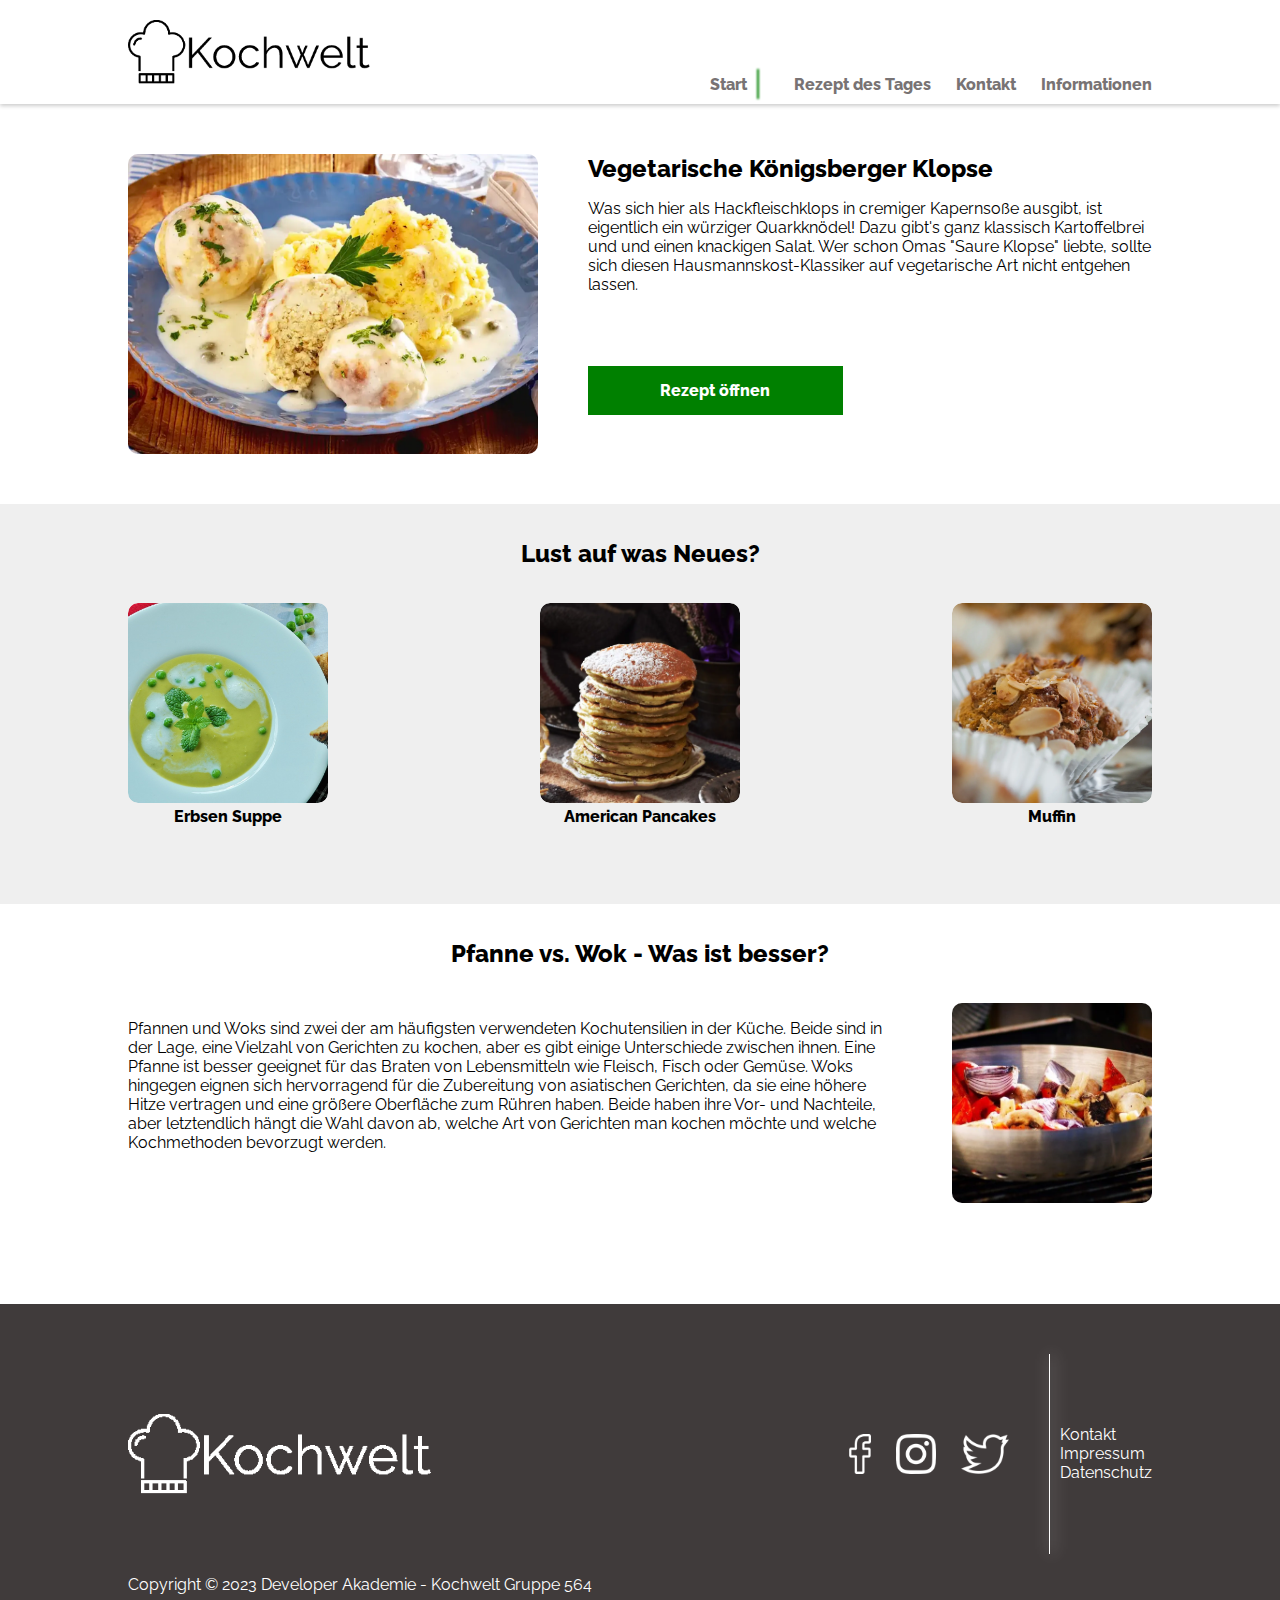
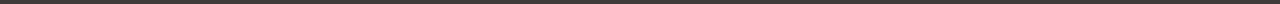
<file: index.html>
<!DOCTYPE html>
<html lang="de">
  <head>
    <meta charset="UTF-8" />
    <meta http-equiv="X-UA-Compatible" content="IE=edge" />
    <meta name="viewport" content="width=device-width, initial-scale=1.0" />

    <!-- font-family: 'Raleway', sans-serif; -->

    <link rel="stylesheet" href="font.css" />
    <link rel="stylesheet" href="style.css" />

    <title>Kochwelt</title>
    <link
      class="favicon-phone"
      rel="apple-touch-icon"
      sizes="180x180"
      href="./favicon/dark/apple-touch-icon.png"
    />
    <link
      class="favicon"
      rel="icon"
      type="image/png"
      sizes="32x32"
      href="./favicon/dark/favicon.ico"
    />

    <meta name="msapplication-TileColor" content="#da532c" />
    <meta name="theme-color" content="#ffffff" />

    <script src="pageHandler.class.js"></script>
  </head>

  <body>
    <div w3-include-html="templates/header.html"></div>
    <!-- SECTION 1 Rezept des Tages -->
    <main>
      <section class="section_1 height">
        <div class="section_1_content allg_content">
          <a href="recipe_klopse.html"
            ><img src="img/vegetarische-klopse.webp"
          /></a>
          <div class="section_1_right">
            <h2>Vegetarische Königsberger Klopse</h2>
            <p>
              Was sich hier als Hackfleischklops in cremiger Kapernsoße ausgibt,
              ist eigentlich ein würziger Quarkknödel! Dazu gibt's ganz
              klassisch Kartoffelbrei und und einen knackigen Salat. Wer schon
              Omas "Saure Klopse" liebte, sollte sich diesen
              Hausmannskost-Klassiker auf vegetarische Art nicht entgehen
              lassen.
            </p>
            <a class="button" href="recipe_klopse.html">Rezept öffnen</a>
          </div>
        </div>
      </section>
      <!-- SECTION 2 Rezepte -->
      <section class="section_2 background_grey height">
        <h2>Lust auf was Neues?</h2>
        <div class="allg_content">
          <div class="section_2_content">
            <a href="recipe_erbsensuppe.html" class="section_2_imgAndText">
              <div class="section_2_img">
                <img src="img/pea-soup.webp" alt="" />
              </div>
              <span>Erbsen Suppe</span>
            </a>
            <a href="recipe_pancake.html" class="section_2_imgAndText">
              <div class="section_2_img">
                <img src="img/pancake.webp" alt="" />
              </div>
              <span>American Pancakes</span>
            </a>
            <a href="recipe_muffin.html" class="section_2_imgAndText">
              <div class="section_2_img">
                <img src="img/muffin.webp" alt="" />
              </div>
              <span>Muffin</span>
            </a>
          </div>
        </div>
      </section>
      <!-- SECTION 3 WOK -->
      <section class="section_3 height">
        <h2>Pfanne vs. Wok - Was ist besser?</h2>
        <div class="section_3_content allg_content">
          <p>
            Pfannen und Woks sind zwei der am häufigsten verwendeten
            Kochutensilien in der Küche. Beide sind in der Lage, eine Vielzahl
            von Gerichten zu kochen, aber es gibt einige Unterschiede zwischen
            ihnen. Eine Pfanne ist besser geeignet für das Braten von
            Lebensmitteln wie Fleisch, Fisch oder Gemüse. Woks hingegen eignen
            sich hervorragend für die Zubereitung von asiatischen Gerichten, da
            sie eine höhere Hitze vertragen und eine größere Oberfläche zum
            Rühren haben. Beide haben ihre Vor- und Nachteile, aber letztendlich
            hängt die Wahl davon ab, welche Art von Gerichten man kochen möchte
            und welche Kochmethoden bevorzugt werden.
          </p>
          <img src="img/wok.webp" alt="Wok" />
        </div>
      </section>
    </main>

    <div id="footer_scroll" w3-include-html="templates/footer.html"></div>
  </body>
</html>
</file>
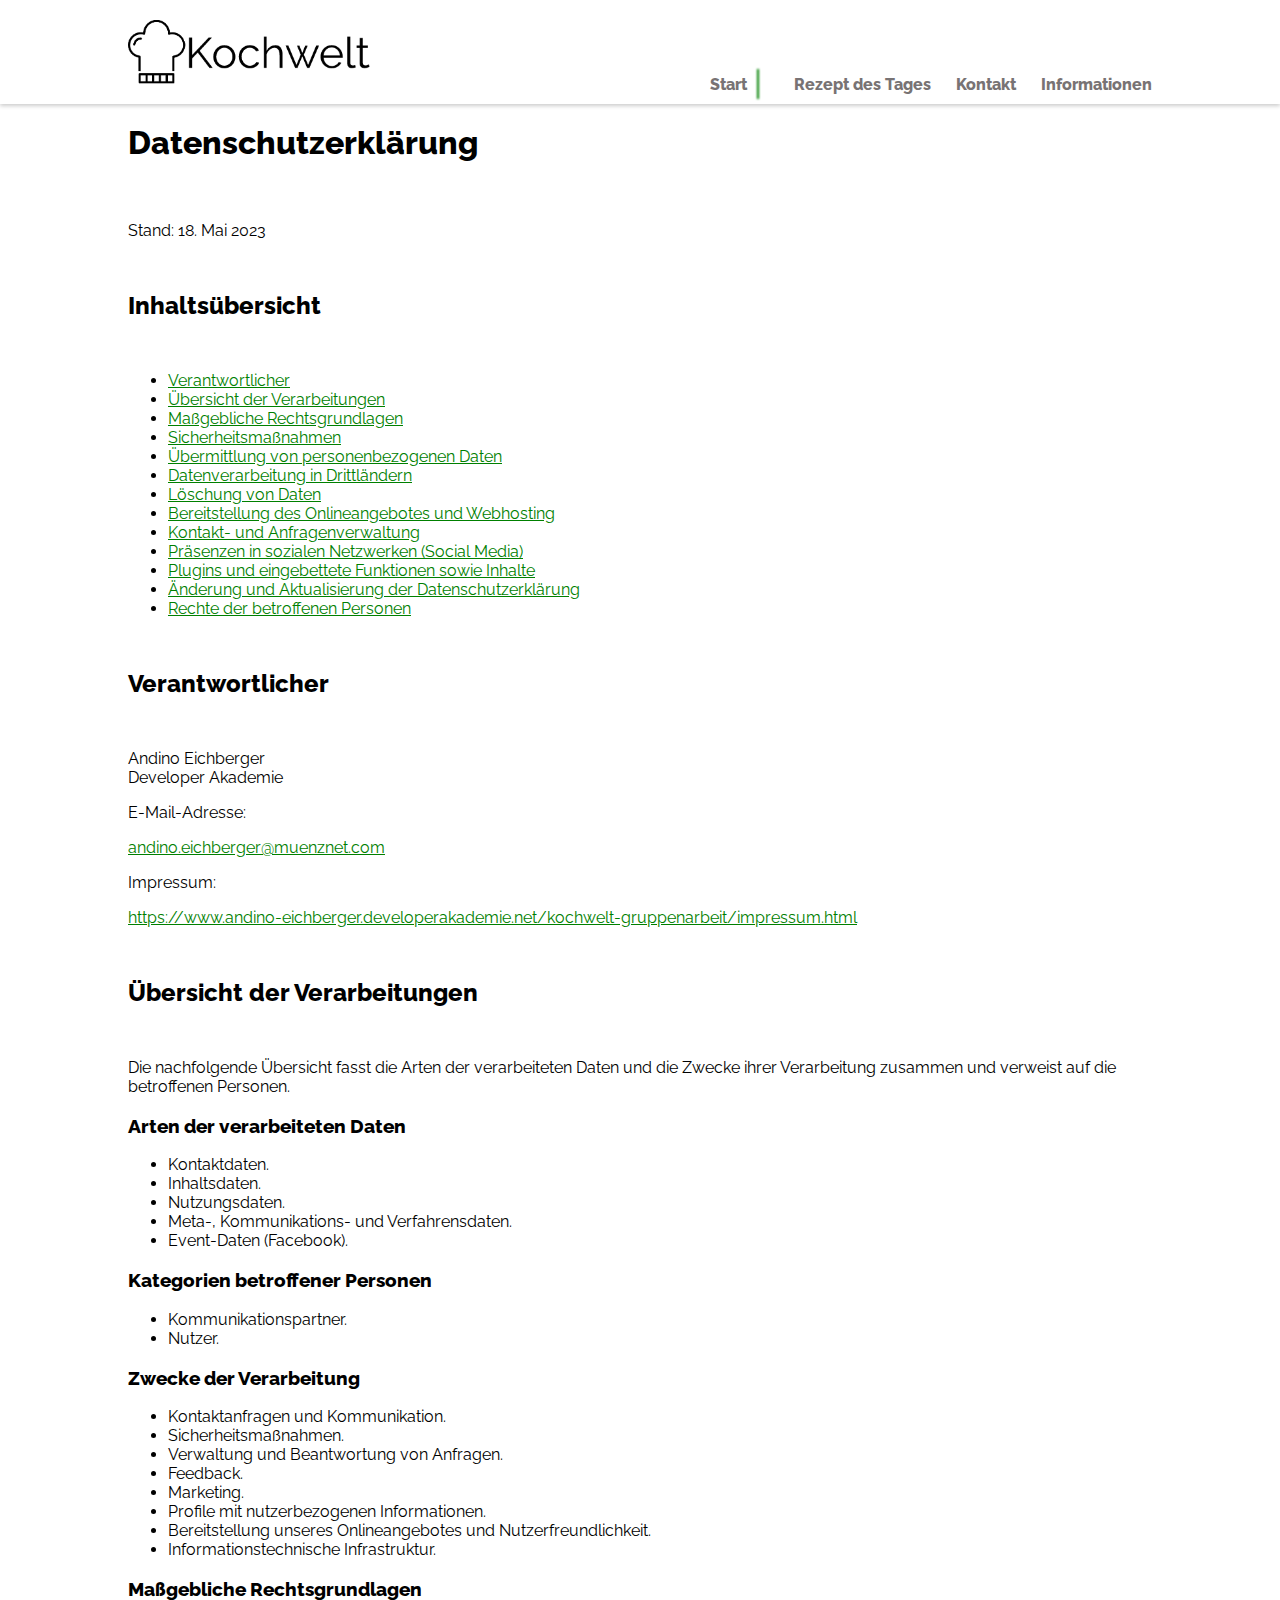
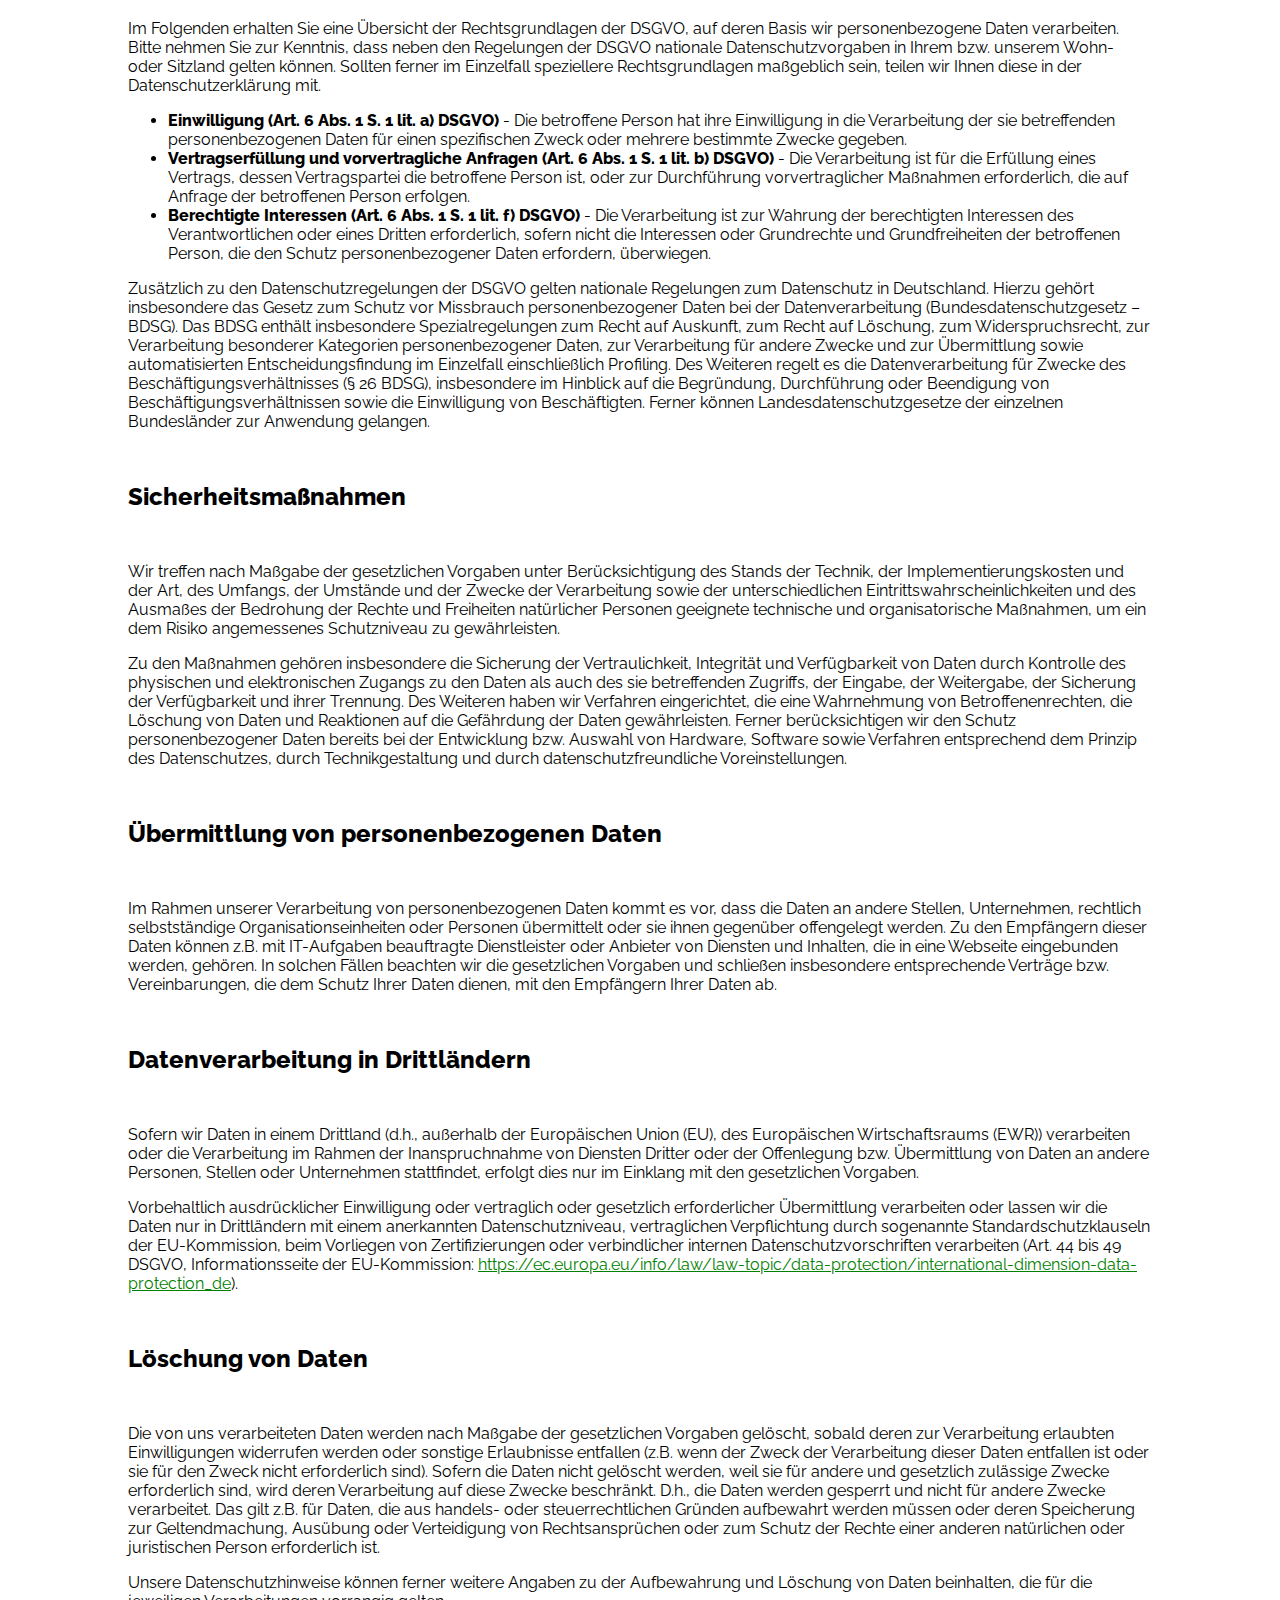
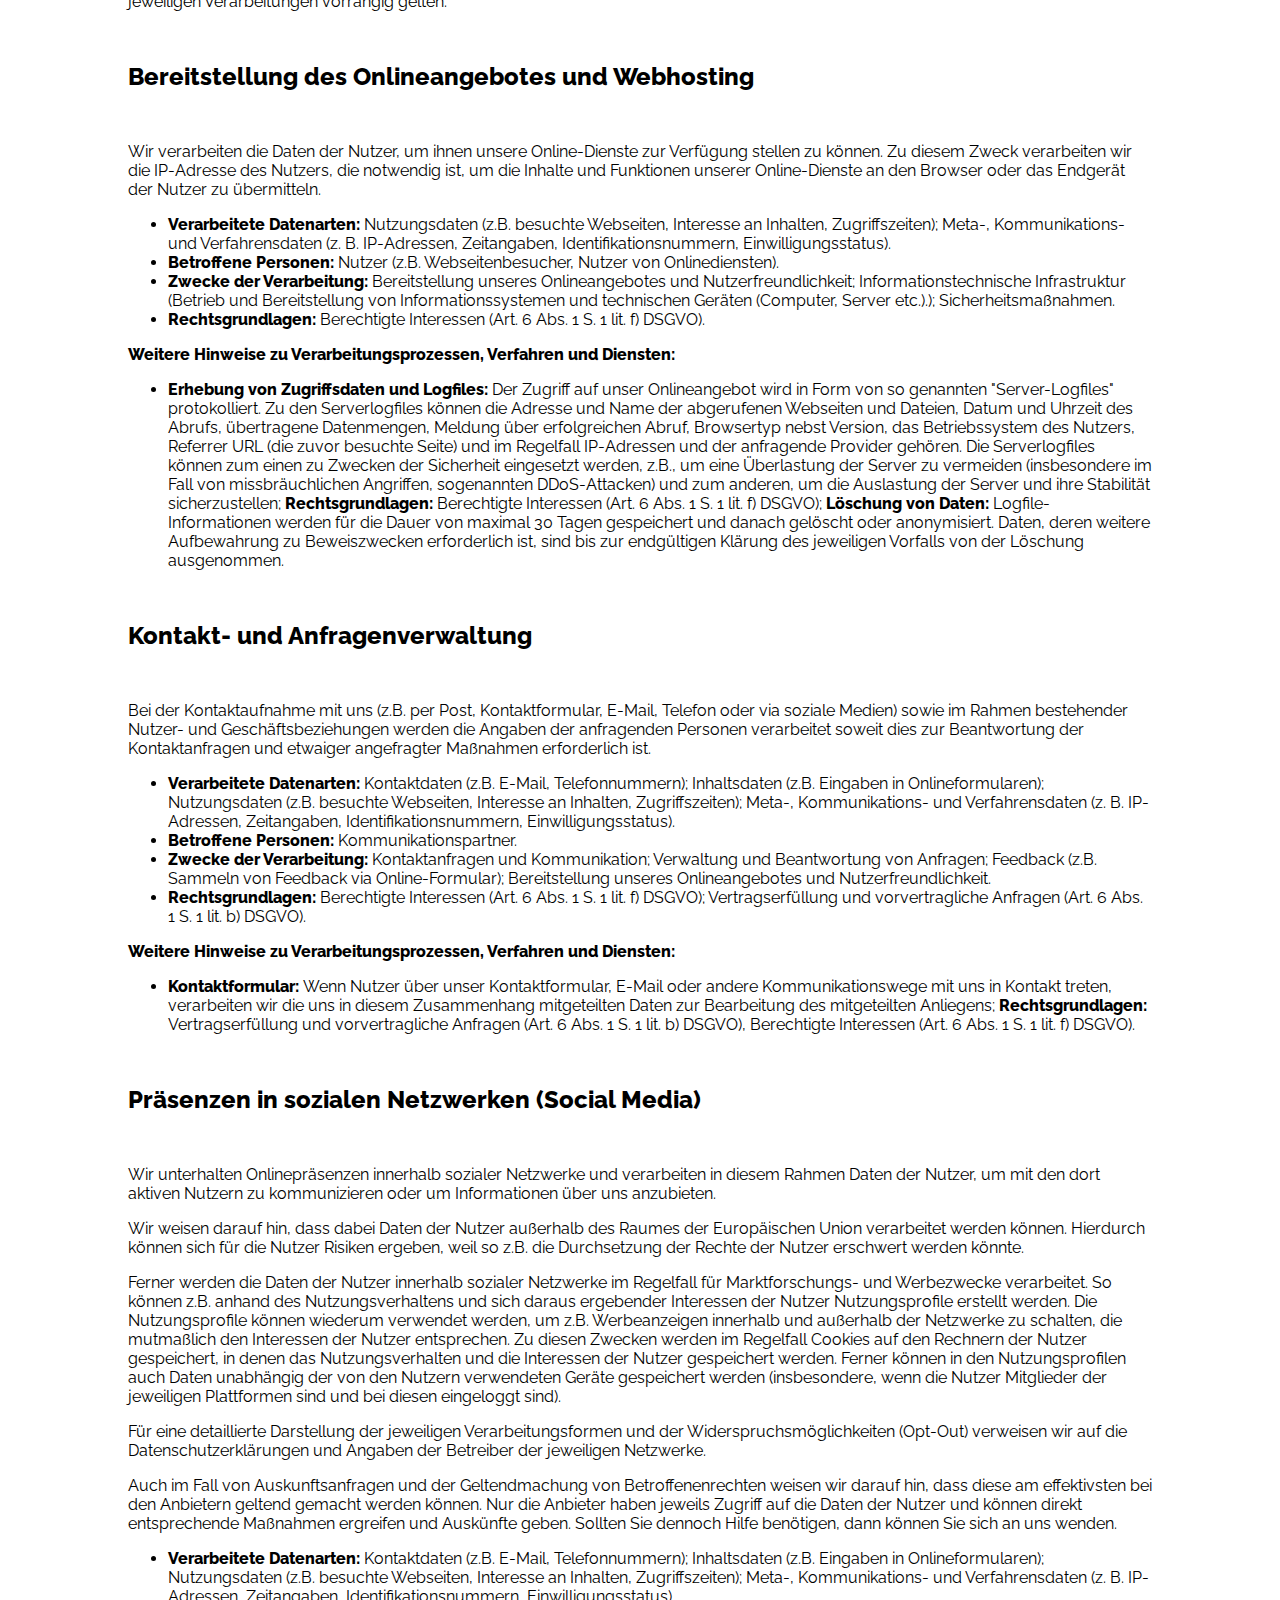
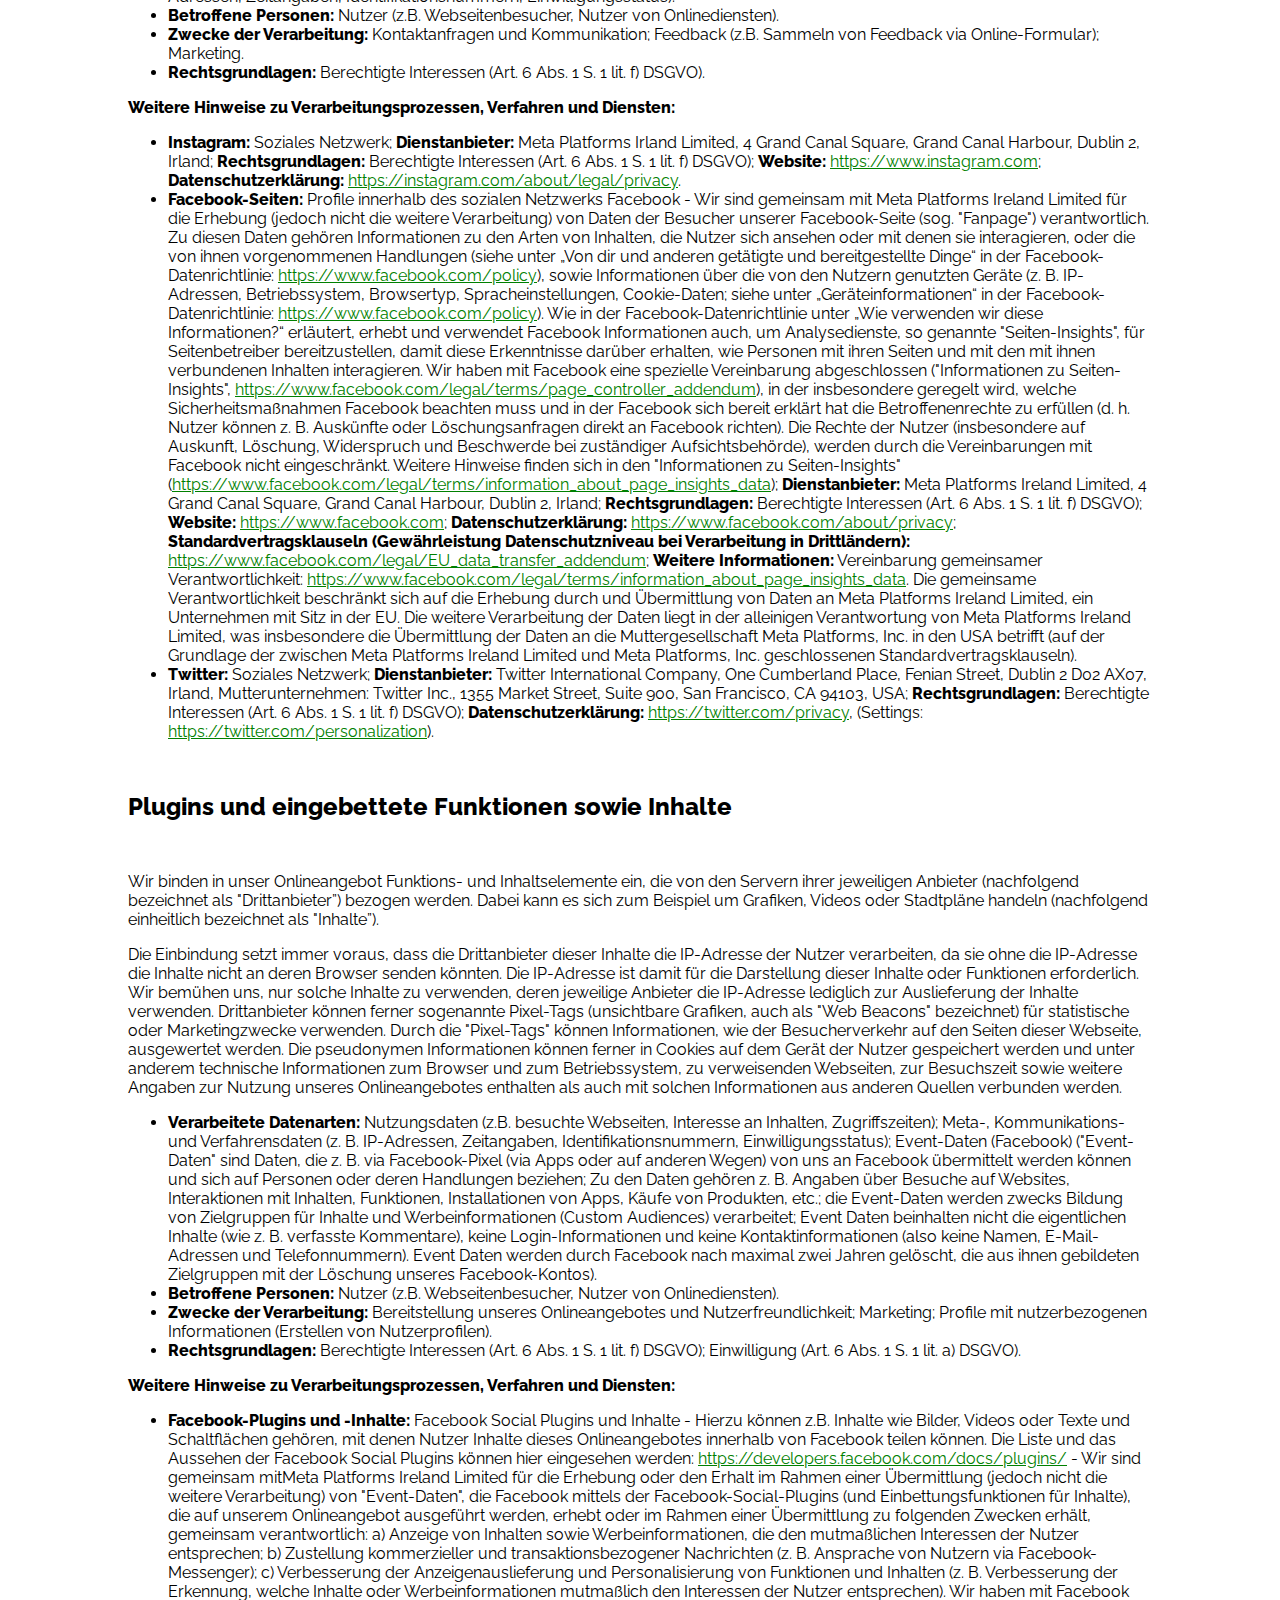
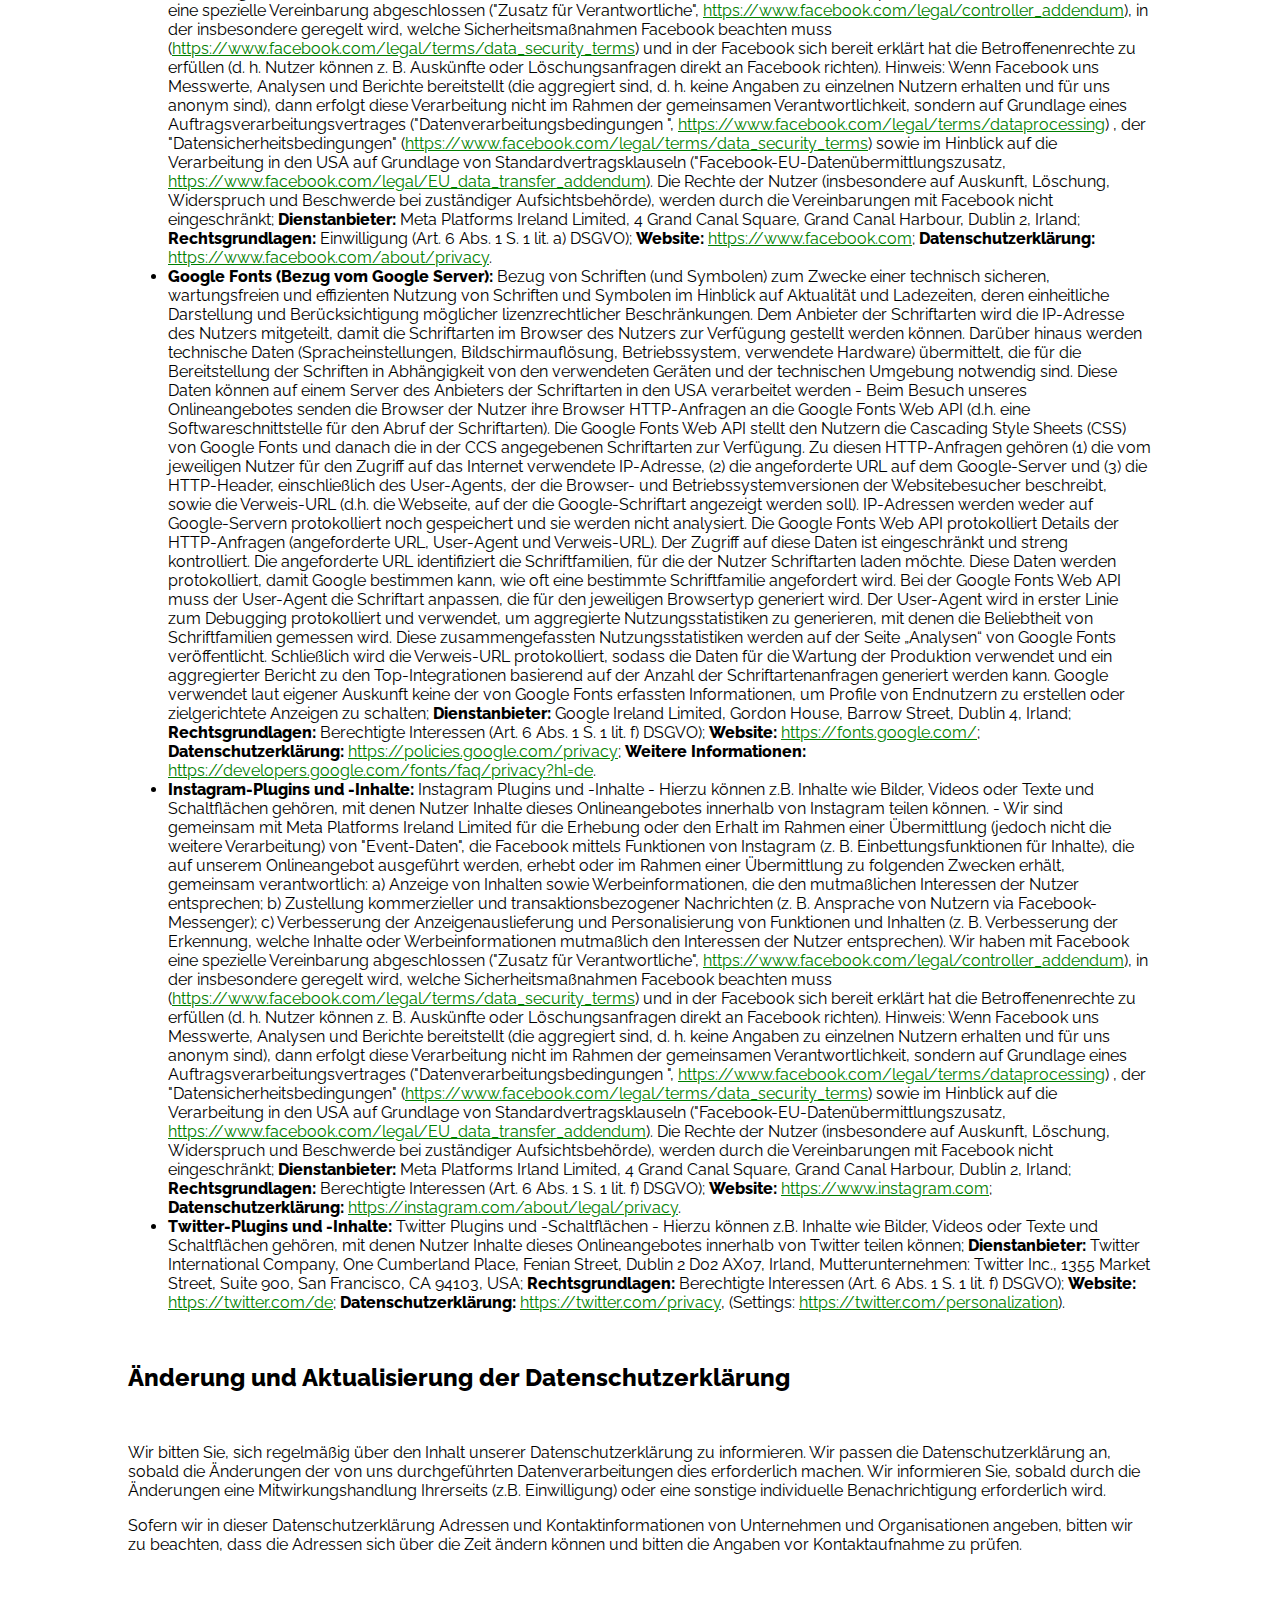
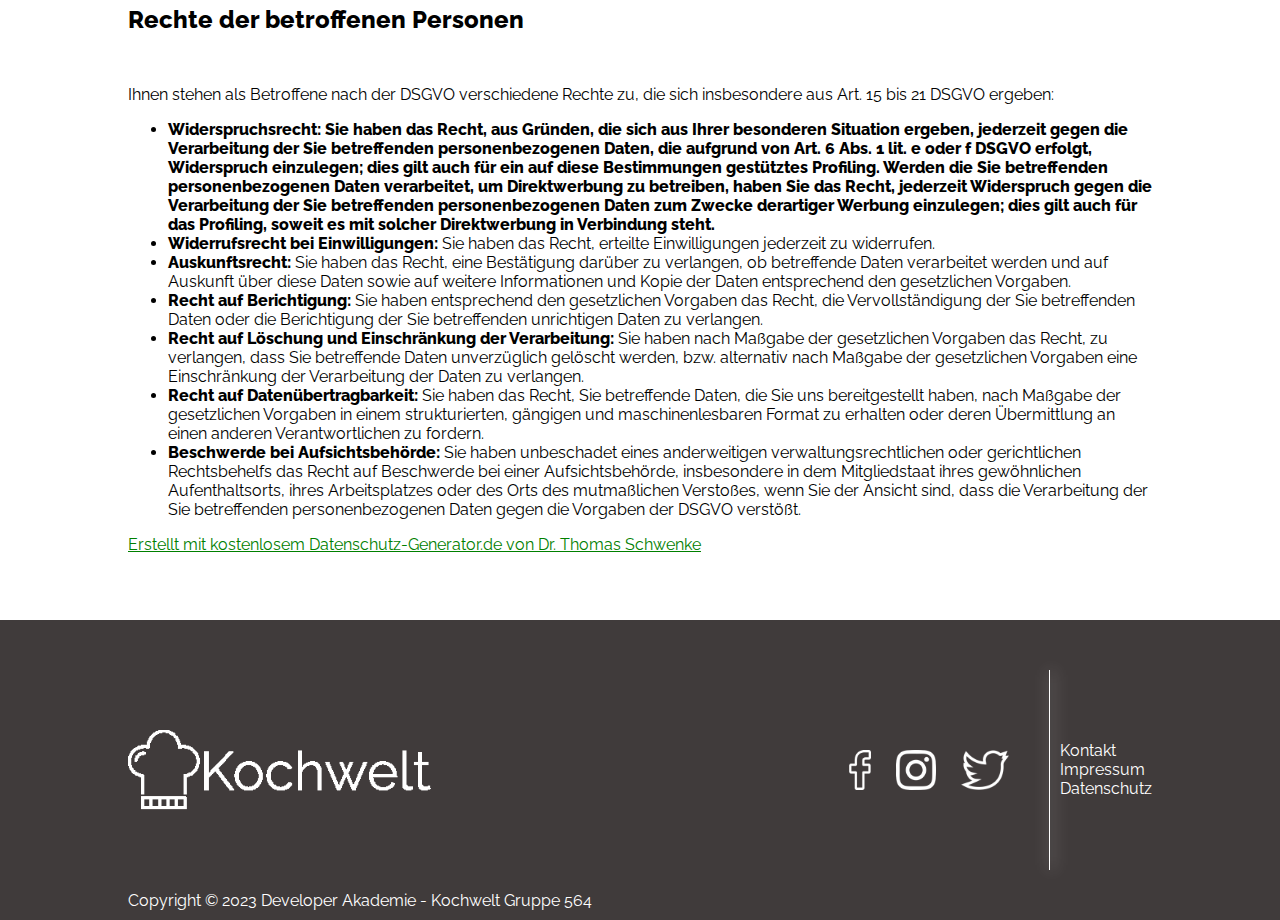
<file: datenschutz.html>
<!DOCTYPE html>
<html lang="de">

<head>
  <meta charset="UTF-8" />
  <meta http-equiv="X-UA-Compatible" content="IE=edge" />
  <meta name="viewport" content="width=device-width, initial-scale=1.0" />

  <title>Datenschutz</title>

  <link rel="stylesheet" href="font.css" />
  <link rel="stylesheet" href="style.css" />
  <link class="favicon-phone" rel="apple-touch-icon" sizes="180x180" href="./favicon/dark/apple-touch-icon.png" />
  <link class="favicon" rel="icon" type="image/png" sizes="32x32" href="./favicon/dark/favicon.ico" />

  <script src="pageHandler.class.js"></script>
</head>

<body>
  <div w3-include-html="templates/header.html"></div>
  <div class="datenschutz allg_content green_links">
    <h1>Datenschutzerklärung</h1>
    <p>Stand: 18. Mai 2023</p>
    <h2>Inhaltsübersicht</h2>
    <ul class="index">
      <li><a class="index-link" href="#m3">Verantwortlicher</a></li>
      <li>
        <a class="index-link" href="#mOverview">Übersicht der Verarbeitungen</a>
      </li>
      <li>
        <a class="index-link" href="#m13">Maßgebliche Rechtsgrundlagen</a>
      </li>
      <li><a class="index-link" href="#m27">Sicherheitsmaßnahmen</a></li>
      <li>
        <a class="index-link" href="#m25">Übermittlung von personenbezogenen Daten</a>
      </li>
      <li>
        <a class="index-link" href="#m24">Datenverarbeitung in Drittländern</a>
      </li>
      <li><a class="index-link" href="#m12">Löschung von Daten</a></li>
      <li>
        <a class="index-link" href="#m225">Bereitstellung des Onlineangebotes und Webhosting</a>
      </li>
      <li>
        <a class="index-link" href="#m182">Kontakt- und Anfragenverwaltung</a>
      </li>
      <li>
        <a class="index-link" href="#m136">Präsenzen in sozialen Netzwerken (Social Media)</a>
      </li>
      <li>
        <a class="index-link" href="#m328">Plugins und eingebettete Funktionen sowie Inhalte</a>
      </li>
      <li>
        <a class="index-link" href="#m15">Änderung und Aktualisierung der Datenschutzerklärung</a>
      </li>
      <li>
        <a class="index-link" href="#m10">Rechte der betroffenen Personen</a>
      </li>
    </ul>
    <h2 id="m3">Verantwortlicher</h2>
    <p>Andino Eichberger<br />Developer Akademie</p>
    E-Mail-Adresse:
    <p>
      <a href="mailto:andino.eichberger@muenznet.com">andino.eichberger@muenznet.com</a>
    </p>
    Impressum:
    <p>
      <a href="https://www.andino-eichberger.developerakademie.net/kochwelt-gruppenarbeit/impressum.html"
        target="_blank">https://www.andino-eichberger.developerakademie.net/kochwelt-gruppenarbeit/impressum.html</a>
    </p>
    <h2 id="mOverview">Übersicht der Verarbeitungen</h2>
    <p>
      Die nachfolgende Übersicht fasst die Arten der verarbeiteten Daten und
      die Zwecke ihrer Verarbeitung zusammen und verweist auf die betroffenen
      Personen.
    </p>
    <h3>Arten der verarbeiteten Daten</h3>
    <ul>
      <li>Kontaktdaten.</li>
      <li>Inhaltsdaten.</li>
      <li>Nutzungsdaten.</li>
      <li>Meta-, Kommunikations- und Verfahrensdaten.</li>
      <li>Event-Daten (Facebook).</li>
    </ul>
    <h3>Kategorien betroffener Personen</h3>
    <ul>
      <li>Kommunikationspartner.</li>
      <li>Nutzer.</li>
    </ul>
    <h3>Zwecke der Verarbeitung</h3>
    <ul>
      <li>Kontaktanfragen und Kommunikation.</li>
      <li>Sicherheitsmaßnahmen.</li>
      <li>Verwaltung und Beantwortung von Anfragen.</li>
      <li>Feedback.</li>
      <li>Marketing.</li>
      <li>Profile mit nutzerbezogenen Informationen.</li>
      <li>
        Bereitstellung unseres Onlineangebotes und Nutzerfreundlichkeit.
      </li>
      <li>Informationstechnische Infrastruktur.</li>
    </ul>
    <h3 id="m13">Maßgebliche Rechtsgrundlagen</h3>
    <p>
      Im Folgenden erhalten Sie eine Übersicht der Rechtsgrundlagen der DSGVO,
      auf deren Basis wir personenbezogene Daten verarbeiten. Bitte nehmen Sie
      zur Kenntnis, dass neben den Regelungen der DSGVO nationale
      Datenschutzvorgaben in Ihrem bzw. unserem Wohn- oder Sitzland gelten
      können. Sollten ferner im Einzelfall speziellere Rechtsgrundlagen
      maßgeblich sein, teilen wir Ihnen diese in der Datenschutzerklärung mit.
    </p>
    <ul>
      <li>
        <strong>Einwilligung (Art. 6 Abs. 1 S. 1 lit. a) DSGVO)</strong> - Die
        betroffene Person hat ihre Einwilligung in die Verarbeitung der sie
        betreffenden personenbezogenen Daten für einen spezifischen Zweck oder
        mehrere bestimmte Zwecke gegeben.
      </li>
      <li>
        <strong>Vertragserfüllung und vorvertragliche Anfragen (Art. 6 Abs. 1 S. 1
          lit. b) DSGVO)</strong>
        - Die Verarbeitung ist für die Erfüllung eines Vertrags, dessen
        Vertragspartei die betroffene Person ist, oder zur Durchführung
        vorvertraglicher Maßnahmen erforderlich, die auf Anfrage der
        betroffenen Person erfolgen.
      </li>
      <li>
        <strong>Berechtigte Interessen (Art. 6 Abs. 1 S. 1 lit. f) DSGVO)</strong>
        - Die Verarbeitung ist zur Wahrung der berechtigten Interessen des
        Verantwortlichen oder eines Dritten erforderlich, sofern nicht die
        Interessen oder Grundrechte und Grundfreiheiten der betroffenen
        Person, die den Schutz personenbezogener Daten erfordern, überwiegen.
      </li>
    </ul>
    <p>
      Zusätzlich zu den Datenschutzregelungen der DSGVO gelten nationale
      Regelungen zum Datenschutz in Deutschland. Hierzu gehört insbesondere
      das Gesetz zum Schutz vor Missbrauch personenbezogener Daten bei der
      Datenverarbeitung (Bundesdatenschutzgesetz – BDSG). Das BDSG enthält
      insbesondere Spezialregelungen zum Recht auf Auskunft, zum Recht auf
      Löschung, zum Widerspruchsrecht, zur Verarbeitung besonderer Kategorien
      personenbezogener Daten, zur Verarbeitung für andere Zwecke und zur
      Übermittlung sowie automatisierten Entscheidungsfindung im Einzelfall
      einschließlich Profiling. Des Weiteren regelt es die Datenverarbeitung
      für Zwecke des Beschäftigungsverhältnisses (§ 26 BDSG), insbesondere im
      Hinblick auf die Begründung, Durchführung oder Beendigung von
      Beschäftigungsverhältnissen sowie die Einwilligung von Beschäftigten.
      Ferner können Landesdatenschutzgesetze der einzelnen Bundesländer zur
      Anwendung gelangen.
    </p>
    <h2 id="m27">Sicherheitsmaßnahmen</h2>
    <p>
      Wir treffen nach Maßgabe der gesetzlichen Vorgaben unter
      Berücksichtigung des Stands der Technik, der Implementierungskosten und
      der Art, des Umfangs, der Umstände und der Zwecke der Verarbeitung sowie
      der unterschiedlichen Eintrittswahrscheinlichkeiten und des Ausmaßes der
      Bedrohung der Rechte und Freiheiten natürlicher Personen geeignete
      technische und organisatorische Maßnahmen, um ein dem Risiko
      angemessenes Schutzniveau zu gewährleisten.
    </p>
    <p>
      Zu den Maßnahmen gehören insbesondere die Sicherung der Vertraulichkeit,
      Integrität und Verfügbarkeit von Daten durch Kontrolle des physischen
      und elektronischen Zugangs zu den Daten als auch des sie betreffenden
      Zugriffs, der Eingabe, der Weitergabe, der Sicherung der Verfügbarkeit
      und ihrer Trennung. Des Weiteren haben wir Verfahren eingerichtet, die
      eine Wahrnehmung von Betroffenenrechten, die Löschung von Daten und
      Reaktionen auf die Gefährdung der Daten gewährleisten. Ferner
      berücksichtigen wir den Schutz personenbezogener Daten bereits bei der
      Entwicklung bzw. Auswahl von Hardware, Software sowie Verfahren
      entsprechend dem Prinzip des Datenschutzes, durch Technikgestaltung und
      durch datenschutzfreundliche Voreinstellungen.
    </p>
    <h2 id="m25">Übermittlung von personenbezogenen Daten</h2>
    <p>
      Im Rahmen unserer Verarbeitung von personenbezogenen Daten kommt es vor,
      dass die Daten an andere Stellen, Unternehmen, rechtlich selbstständige
      Organisationseinheiten oder Personen übermittelt oder sie ihnen
      gegenüber offengelegt werden. Zu den Empfängern dieser Daten können z.B.
      mit IT-Aufgaben beauftragte Dienstleister oder Anbieter von Diensten und
      Inhalten, die in eine Webseite eingebunden werden, gehören. In solchen
      Fällen beachten wir die gesetzlichen Vorgaben und schließen insbesondere
      entsprechende Verträge bzw. Vereinbarungen, die dem Schutz Ihrer Daten
      dienen, mit den Empfängern Ihrer Daten ab.
    </p>
    <h2 id="m24">Datenverarbeitung in Drittländern</h2>
    <p>
      Sofern wir Daten in einem Drittland (d.h., außerhalb der Europäischen
      Union (EU), des Europäischen Wirtschaftsraums (EWR)) verarbeiten oder
      die Verarbeitung im Rahmen der Inanspruchnahme von Diensten Dritter oder
      der Offenlegung bzw. Übermittlung von Daten an andere Personen, Stellen
      oder Unternehmen stattfindet, erfolgt dies nur im Einklang mit den
      gesetzlichen Vorgaben.
    </p>
    <p>
      Vorbehaltlich ausdrücklicher Einwilligung oder vertraglich oder
      gesetzlich erforderlicher Übermittlung verarbeiten oder lassen wir die
      Daten nur in Drittländern mit einem anerkannten Datenschutzniveau,
      vertraglichen Verpflichtung durch sogenannte Standardschutzklauseln der
      EU-Kommission, beim Vorliegen von Zertifizierungen oder verbindlicher
      internen Datenschutzvorschriften verarbeiten (Art. 44 bis 49 DSGVO,
      Informationsseite der EU-Kommission:
      <a href="https://ec.europa.eu/info/law/law-topic/data-protection/international-dimension-data-protection_de"
        target="_blank">https://ec.europa.eu/info/law/law-topic/data-protection/international-dimension-data-protection_de</a>).
    </p>
    <h2 id="m12">Löschung von Daten</h2>
    <p>
      Die von uns verarbeiteten Daten werden nach Maßgabe der gesetzlichen
      Vorgaben gelöscht, sobald deren zur Verarbeitung erlaubten
      Einwilligungen widerrufen werden oder sonstige Erlaubnisse entfallen
      (z.B. wenn der Zweck der Verarbeitung dieser Daten entfallen ist oder
      sie für den Zweck nicht erforderlich sind). Sofern die Daten nicht
      gelöscht werden, weil sie für andere und gesetzlich zulässige Zwecke
      erforderlich sind, wird deren Verarbeitung auf diese Zwecke beschränkt.
      D.h., die Daten werden gesperrt und nicht für andere Zwecke verarbeitet.
      Das gilt z.B. für Daten, die aus handels- oder steuerrechtlichen Gründen
      aufbewahrt werden müssen oder deren Speicherung zur Geltendmachung,
      Ausübung oder Verteidigung von Rechtsansprüchen oder zum Schutz der
      Rechte einer anderen natürlichen oder juristischen Person erforderlich
      ist.
    </p>
    <p>
      Unsere Datenschutzhinweise können ferner weitere Angaben zu der
      Aufbewahrung und Löschung von Daten beinhalten, die für die jeweiligen
      Verarbeitungen vorrangig gelten.
    </p>
    <h2 id="m225">Bereitstellung des Onlineangebotes und Webhosting</h2>
    <p>
      Wir verarbeiten die Daten der Nutzer, um ihnen unsere Online-Dienste zur
      Verfügung stellen zu können. Zu diesem Zweck verarbeiten wir die
      IP-Adresse des Nutzers, die notwendig ist, um die Inhalte und Funktionen
      unserer Online-Dienste an den Browser oder das Endgerät der Nutzer zu
      übermitteln.
    </p>
    <ul class="m-elements">
      <li>
        <strong>Verarbeitete Datenarten:</strong> Nutzungsdaten (z.B. besuchte
        Webseiten, Interesse an Inhalten, Zugriffszeiten); Meta-,
        Kommunikations- und Verfahrensdaten (z. B. IP-Adressen, Zeitangaben,
        Identifikationsnummern, Einwilligungsstatus).
      </li>
      <li>
        <strong>Betroffene Personen:</strong> Nutzer (z.B. Webseitenbesucher,
        Nutzer von Onlinediensten).
      </li>
      <li>
        <strong>Zwecke der Verarbeitung:</strong> Bereitstellung unseres
        Onlineangebotes und Nutzerfreundlichkeit; Informationstechnische
        Infrastruktur (Betrieb und Bereitstellung von Informationssystemen und
        technischen Geräten (Computer, Server etc.).); Sicherheitsmaßnahmen.
      </li>
      <li>
        <strong>Rechtsgrundlagen:</strong> Berechtigte Interessen (Art. 6 Abs.
        1 S. 1 lit. f) DSGVO).
      </li>
    </ul>
    <p>
      <strong>Weitere Hinweise zu Verarbeitungsprozessen, Verfahren und
        Diensten:</strong>
    </p>
    <ul class="m-elements">
      <li>
        <strong>Erhebung von Zugriffsdaten und Logfiles: </strong>Der Zugriff
        auf unser Onlineangebot wird in Form von so genannten
        "Server-Logfiles" protokolliert. Zu den Serverlogfiles können die
        Adresse und Name der abgerufenen Webseiten und Dateien, Datum und
        Uhrzeit des Abrufs, übertragene Datenmengen, Meldung über
        erfolgreichen Abruf, Browsertyp nebst Version, das Betriebssystem des
        Nutzers, Referrer URL (die zuvor besuchte Seite) und im Regelfall
        IP-Adressen und der anfragende Provider gehören. Die Serverlogfiles
        können zum einen zu Zwecken der Sicherheit eingesetzt werden, z.B., um
        eine Überlastung der Server zu vermeiden (insbesondere im Fall von
        missbräuchlichen Angriffen, sogenannten DDoS-Attacken) und zum
        anderen, um die Auslastung der Server und ihre Stabilität
        sicherzustellen; <strong>Rechtsgrundlagen:</strong> Berechtigte
        Interessen (Art. 6 Abs. 1 S. 1 lit. f) DSGVO);
        <strong>Löschung von Daten:</strong> Logfile-Informationen werden für
        die Dauer von maximal 30 Tagen gespeichert und danach gelöscht oder
        anonymisiert. Daten, deren weitere Aufbewahrung zu Beweiszwecken
        erforderlich ist, sind bis zur endgültigen Klärung des jeweiligen
        Vorfalls von der Löschung ausgenommen.
      </li>
    </ul>
    <h2 id="m182">Kontakt- und Anfragenverwaltung</h2>
    <p>
      Bei der Kontaktaufnahme mit uns (z.B. per Post, Kontaktformular, E-Mail,
      Telefon oder via soziale Medien) sowie im Rahmen bestehender Nutzer- und
      Geschäftsbeziehungen werden die Angaben der anfragenden Personen
      verarbeitet soweit dies zur Beantwortung der Kontaktanfragen und
      etwaiger angefragter Maßnahmen erforderlich ist.
    </p>
    <ul class="m-elements">
      <li>
        <strong>Verarbeitete Datenarten:</strong> Kontaktdaten (z.B. E-Mail,
        Telefonnummern); Inhaltsdaten (z.B. Eingaben in Onlineformularen);
        Nutzungsdaten (z.B. besuchte Webseiten, Interesse an Inhalten,
        Zugriffszeiten); Meta-, Kommunikations- und Verfahrensdaten (z. B.
        IP-Adressen, Zeitangaben, Identifikationsnummern,
        Einwilligungsstatus).
      </li>
      <li><strong>Betroffene Personen:</strong> Kommunikationspartner.</li>
      <li>
        <strong>Zwecke der Verarbeitung:</strong> Kontaktanfragen und
        Kommunikation; Verwaltung und Beantwortung von Anfragen; Feedback
        (z.B. Sammeln von Feedback via Online-Formular); Bereitstellung
        unseres Onlineangebotes und Nutzerfreundlichkeit.
      </li>
      <li>
        <strong>Rechtsgrundlagen:</strong> Berechtigte Interessen (Art. 6 Abs.
        1 S. 1 lit. f) DSGVO); Vertragserfüllung und vorvertragliche Anfragen
        (Art. 6 Abs. 1 S. 1 lit. b) DSGVO).
      </li>
    </ul>
    <p>
      <strong>Weitere Hinweise zu Verarbeitungsprozessen, Verfahren und
        Diensten:</strong>
    </p>
    <ul class="m-elements">
      <li>
        <strong>Kontaktformular: </strong>Wenn Nutzer über unser
        Kontaktformular, E-Mail oder andere Kommunikationswege mit uns in
        Kontakt treten, verarbeiten wir die uns in diesem Zusammenhang
        mitgeteilten Daten zur Bearbeitung des mitgeteilten Anliegens;
        <strong>Rechtsgrundlagen:</strong> Vertragserfüllung und
        vorvertragliche Anfragen (Art. 6 Abs. 1 S. 1 lit. b) DSGVO),
        Berechtigte Interessen (Art. 6 Abs. 1 S. 1 lit. f) DSGVO).
      </li>
    </ul>
    <h2 id="m136">Präsenzen in sozialen Netzwerken (Social Media)</h2>
    <p>
      Wir unterhalten Onlinepräsenzen innerhalb sozialer Netzwerke und
      verarbeiten in diesem Rahmen Daten der Nutzer, um mit den dort aktiven
      Nutzern zu kommunizieren oder um Informationen über uns anzubieten.
    </p>
    <p>
      Wir weisen darauf hin, dass dabei Daten der Nutzer außerhalb des Raumes
      der Europäischen Union verarbeitet werden können. Hierdurch können sich
      für die Nutzer Risiken ergeben, weil so z.B. die Durchsetzung der Rechte
      der Nutzer erschwert werden könnte.
    </p>
    <p>
      Ferner werden die Daten der Nutzer innerhalb sozialer Netzwerke im
      Regelfall für Marktforschungs- und Werbezwecke verarbeitet. So können
      z.B. anhand des Nutzungsverhaltens und sich daraus ergebender Interessen
      der Nutzer Nutzungsprofile erstellt werden. Die Nutzungsprofile können
      wiederum verwendet werden, um z.B. Werbeanzeigen innerhalb und außerhalb
      der Netzwerke zu schalten, die mutmaßlich den Interessen der Nutzer
      entsprechen. Zu diesen Zwecken werden im Regelfall Cookies auf den
      Rechnern der Nutzer gespeichert, in denen das Nutzungsverhalten und die
      Interessen der Nutzer gespeichert werden. Ferner können in den
      Nutzungsprofilen auch Daten unabhängig der von den Nutzern verwendeten
      Geräte gespeichert werden (insbesondere, wenn die Nutzer Mitglieder der
      jeweiligen Plattformen sind und bei diesen eingeloggt sind).
    </p>
    <p>
      Für eine detaillierte Darstellung der jeweiligen Verarbeitungsformen und
      der Widerspruchsmöglichkeiten (Opt-Out) verweisen wir auf die
      Datenschutzerklärungen und Angaben der Betreiber der jeweiligen
      Netzwerke.
    </p>
    <p>
      Auch im Fall von Auskunftsanfragen und der Geltendmachung von
      Betroffenenrechten weisen wir darauf hin, dass diese am effektivsten bei
      den Anbietern geltend gemacht werden können. Nur die Anbieter haben
      jeweils Zugriff auf die Daten der Nutzer und können direkt entsprechende
      Maßnahmen ergreifen und Auskünfte geben. Sollten Sie dennoch Hilfe
      benötigen, dann können Sie sich an uns wenden.
    </p>
    <ul class="m-elements">
      <li>
        <strong>Verarbeitete Datenarten:</strong> Kontaktdaten (z.B. E-Mail,
        Telefonnummern); Inhaltsdaten (z.B. Eingaben in Onlineformularen);
        Nutzungsdaten (z.B. besuchte Webseiten, Interesse an Inhalten,
        Zugriffszeiten); Meta-, Kommunikations- und Verfahrensdaten (z. B.
        IP-Adressen, Zeitangaben, Identifikationsnummern,
        Einwilligungsstatus).
      </li>
      <li>
        <strong>Betroffene Personen:</strong> Nutzer (z.B. Webseitenbesucher,
        Nutzer von Onlinediensten).
      </li>
      <li>
        <strong>Zwecke der Verarbeitung:</strong> Kontaktanfragen und
        Kommunikation; Feedback (z.B. Sammeln von Feedback via
        Online-Formular); Marketing.
      </li>
      <li>
        <strong>Rechtsgrundlagen:</strong> Berechtigte Interessen (Art. 6 Abs.
        1 S. 1 lit. f) DSGVO).
      </li>
    </ul>
    <p>
      <strong>Weitere Hinweise zu Verarbeitungsprozessen, Verfahren und
        Diensten:</strong>
    </p>
    <ul class="m-elements">
      <li>
        <strong>Instagram: </strong>Soziales Netzwerk;
        <strong>Dienstanbieter:</strong> Meta Platforms Irland Limited, 4
        Grand Canal Square, Grand Canal Harbour, Dublin 2, Irland;
        <strong>Rechtsgrundlagen:</strong> Berechtigte Interessen (Art. 6 Abs.
        1 S. 1 lit. f) DSGVO); <strong>Website:</strong>
        <a href="https://www.instagram.com" target="_blank">https://www.instagram.com</a>;
        <strong>Datenschutzerklärung:</strong>
        <a href="https://instagram.com/about/legal/privacy"
          target="_blank">https://instagram.com/about/legal/privacy</a>.
      </li>
      <li>
        <strong>Facebook-Seiten: </strong>Profile innerhalb des sozialen
        Netzwerks Facebook - Wir sind gemeinsam mit Meta Platforms Ireland
        Limited für die Erhebung (jedoch nicht die weitere Verarbeitung) von
        Daten der Besucher unserer Facebook-Seite (sog. "Fanpage")
        verantwortlich. Zu diesen Daten gehören Informationen zu den Arten von
        Inhalten, die Nutzer sich ansehen oder mit denen sie interagieren,
        oder die von ihnen vorgenommenen Handlungen (siehe unter „Von dir und
        anderen getätigte und bereitgestellte Dinge“ in der
        Facebook-Datenrichtlinie:
        <a href="https://www.facebook.com/policy" target="_blank">https://www.facebook.com/policy</a>), sowie
        Informationen über die von den Nutzern genutzten Geräte (z.
        B. IP-Adressen, Betriebssystem, Browsertyp, Spracheinstellungen,
        Cookie-Daten; siehe unter „Geräteinformationen“ in der
        Facebook-Datenrichtlinie:
        <a href="https://www.facebook.com/policy" target="_blank">https://www.facebook.com/policy</a>). Wie in der
        Facebook-Datenrichtlinie unter „Wie verwenden wir diese
        Informationen?“ erläutert, erhebt und verwendet Facebook Informationen
        auch, um Analysedienste, so genannte "Seiten-Insights", für
        Seitenbetreiber bereitzustellen, damit diese Erkenntnisse darüber
        erhalten, wie Personen mit ihren Seiten und mit den mit ihnen
        verbundenen Inhalten interagieren. Wir haben mit Facebook eine
        spezielle Vereinbarung abgeschlossen ("Informationen zu
        Seiten-Insights",
        <a href="https://www.facebook.com/legal/terms/page_controller_addendum"
          target="_blank">https://www.facebook.com/legal/terms/page_controller_addendum</a>), in der insbesondere
        geregelt wird, welche Sicherheitsmaßnahmen
        Facebook beachten muss und in der Facebook sich bereit erklärt hat die
        Betroffenenrechte zu erfüllen (d. h. Nutzer können z. B. Auskünfte
        oder Löschungsanfragen direkt an Facebook richten). Die Rechte der
        Nutzer (insbesondere auf Auskunft, Löschung, Widerspruch und
        Beschwerde bei zuständiger Aufsichtsbehörde), werden durch die
        Vereinbarungen mit Facebook nicht eingeschränkt. Weitere Hinweise
        finden sich in den "Informationen zu Seiten-Insights" (<a
          href="https://www.facebook.com/legal/terms/information_about_page_insights_data"
          target="_blank">https://www.facebook.com/legal/terms/information_about_page_insights_data</a>);
        <strong>Dienstanbieter:</strong> Meta Platforms Ireland Limited, 4
        Grand Canal Square, Grand Canal Harbour, Dublin 2, Irland;
        <strong>Rechtsgrundlagen:</strong> Berechtigte Interessen (Art. 6 Abs.
        1 S. 1 lit. f) DSGVO); <strong>Website:</strong>
        <a href="https://www.facebook.com" target="_blank">https://www.facebook.com</a>;
        <strong>Datenschutzerklärung:</strong>
        <a href="https://www.facebook.com/about/privacy" target="_blank">https://www.facebook.com/about/privacy</a>;
        <strong>Standardvertragsklauseln (Gewährleistung Datenschutzniveau bei
          Verarbeitung in Drittländern):</strong>
        <a href="https://www.facebook.com/legal/EU_data_transfer_addendum"
          target="_blank">https://www.facebook.com/legal/EU_data_transfer_addendum</a>; <strong>Weitere
          Informationen:</strong> Vereinbarung gemeinsamer
        Verantwortlichkeit:
        <a href="https://www.facebook.com/legal/terms/information_about_page_insights_data"
          target="_blank">https://www.facebook.com/legal/terms/information_about_page_insights_data</a>. Die gemeinsame
        Verantwortlichkeit beschränkt sich auf die Erhebung
        durch und Übermittlung von Daten an Meta Platforms Ireland Limited,
        ein Unternehmen mit Sitz in der EU. Die weitere Verarbeitung der Daten
        liegt in der alleinigen Verantwortung von Meta Platforms Ireland
        Limited, was insbesondere die Übermittlung der Daten an die
        Muttergesellschaft Meta Platforms, Inc. in den USA betrifft (auf der
        Grundlage der zwischen Meta Platforms Ireland Limited und Meta
        Platforms, Inc. geschlossenen Standardvertragsklauseln).
      </li>
      <li>
        <strong>Twitter: </strong>Soziales Netzwerk;
        <strong>Dienstanbieter:</strong> Twitter International Company, One
        Cumberland Place, Fenian Street, Dublin 2 D02 AX07, Irland,
        Mutterunternehmen: Twitter Inc., 1355 Market Street, Suite 900, San
        Francisco, CA 94103, USA;
        <strong>Rechtsgrundlagen:</strong> Berechtigte Interessen (Art. 6 Abs.
        1 S. 1 lit. f) DSGVO); <strong>Datenschutzerklärung:</strong>
        <a href="https://twitter.com/privacy" target="_blank">https://twitter.com/privacy</a>, (Settings:
        <a href="https://twitter.com/personalization" target="_blank">https://twitter.com/personalization</a>).
      </li>
    </ul>
    <h2 id="m328">Plugins und eingebettete Funktionen sowie Inhalte</h2>
    <p>
      Wir binden in unser Onlineangebot Funktions- und Inhaltselemente ein,
      die von den Servern ihrer jeweiligen Anbieter (nachfolgend bezeichnet
      als "Drittanbieter”) bezogen werden. Dabei kann es sich zum Beispiel um
      Grafiken, Videos oder Stadtpläne handeln (nachfolgend einheitlich
      bezeichnet als "Inhalte”).
    </p>
    <p>
      Die Einbindung setzt immer voraus, dass die Drittanbieter dieser Inhalte
      die IP-Adresse der Nutzer verarbeiten, da sie ohne die IP-Adresse die
      Inhalte nicht an deren Browser senden könnten. Die IP-Adresse ist damit
      für die Darstellung dieser Inhalte oder Funktionen erforderlich. Wir
      bemühen uns, nur solche Inhalte zu verwenden, deren jeweilige Anbieter
      die IP-Adresse lediglich zur Auslieferung der Inhalte verwenden.
      Drittanbieter können ferner sogenannte Pixel-Tags (unsichtbare Grafiken,
      auch als "Web Beacons" bezeichnet) für statistische oder Marketingzwecke
      verwenden. Durch die "Pixel-Tags" können Informationen, wie der
      Besucherverkehr auf den Seiten dieser Webseite, ausgewertet werden. Die
      pseudonymen Informationen können ferner in Cookies auf dem Gerät der
      Nutzer gespeichert werden und unter anderem technische Informationen zum
      Browser und zum Betriebssystem, zu verweisenden Webseiten, zur
      Besuchszeit sowie weitere Angaben zur Nutzung unseres Onlineangebotes
      enthalten als auch mit solchen Informationen aus anderen Quellen
      verbunden werden.
    </p>
    <ul class="m-elements">
      <li>
        <strong>Verarbeitete Datenarten:</strong> Nutzungsdaten (z.B. besuchte
        Webseiten, Interesse an Inhalten, Zugriffszeiten); Meta-,
        Kommunikations- und Verfahrensdaten (z. B. IP-Adressen, Zeitangaben,
        Identifikationsnummern, Einwilligungsstatus); Event-Daten (Facebook)
        ("Event-Daten" sind Daten, die z. B. via Facebook-Pixel (via Apps oder
        auf anderen Wegen) von uns an Facebook übermittelt werden können und
        sich auf Personen oder deren Handlungen beziehen; Zu den Daten gehören
        z. B. Angaben über Besuche auf Websites, Interaktionen mit Inhalten,
        Funktionen, Installationen von Apps, Käufe von Produkten, etc.; die
        Event-Daten werden zwecks Bildung von Zielgruppen für Inhalte und
        Werbeinformationen (Custom Audiences) verarbeitet; Event Daten
        beinhalten nicht die eigentlichen Inhalte (wie z. B. verfasste
        Kommentare), keine Login-Informationen und keine Kontaktinformationen
        (also keine Namen, E-Mail-Adressen und Telefonnummern). Event Daten
        werden durch Facebook nach maximal zwei Jahren gelöscht, die aus ihnen
        gebildeten Zielgruppen mit der Löschung unseres Facebook-Kontos).
      </li>
      <li>
        <strong>Betroffene Personen:</strong> Nutzer (z.B. Webseitenbesucher,
        Nutzer von Onlinediensten).
      </li>
      <li>
        <strong>Zwecke der Verarbeitung:</strong> Bereitstellung unseres
        Onlineangebotes und Nutzerfreundlichkeit; Marketing; Profile mit
        nutzerbezogenen Informationen (Erstellen von Nutzerprofilen).
      </li>
      <li>
        <strong>Rechtsgrundlagen:</strong> Berechtigte Interessen (Art. 6 Abs.
        1 S. 1 lit. f) DSGVO); Einwilligung (Art. 6 Abs. 1 S. 1 lit. a)
        DSGVO).
      </li>
    </ul>
    <p>
      <strong>Weitere Hinweise zu Verarbeitungsprozessen, Verfahren und
        Diensten:</strong>
    </p>
    <ul class="m-elements">
      <li>
        <strong>Facebook-Plugins und -Inhalte: </strong>Facebook Social
        Plugins und Inhalte - Hierzu können z.B. Inhalte wie Bilder, Videos
        oder Texte und Schaltflächen gehören, mit denen Nutzer Inhalte dieses
        Onlineangebotes innerhalb von Facebook teilen können. Die Liste und
        das Aussehen der Facebook Social Plugins können hier eingesehen
        werden:
        <a href="https://developers.facebook.com/docs/plugins/"
          target="_blank">https://developers.facebook.com/docs/plugins/</a>
        - Wir sind gemeinsam mitMeta Platforms Ireland Limited für die
        Erhebung oder den Erhalt im Rahmen einer Übermittlung (jedoch nicht
        die weitere Verarbeitung) von "Event-Daten", die Facebook mittels der
        Facebook-Social-Plugins (und Einbettungsfunktionen für Inhalte), die
        auf unserem Onlineangebot ausgeführt werden, erhebt oder im Rahmen
        einer Übermittlung zu folgenden Zwecken erhält, gemeinsam
        verantwortlich: a) Anzeige von Inhalten sowie Werbeinformationen, die
        den mutmaßlichen Interessen der Nutzer entsprechen; b) Zustellung
        kommerzieller und transaktionsbezogener Nachrichten (z. B. Ansprache
        von Nutzern via Facebook-Messenger); c) Verbesserung der
        Anzeigenauslieferung und Personalisierung von Funktionen und Inhalten
        (z. B. Verbesserung der Erkennung, welche Inhalte oder
        Werbeinformationen mutmaßlich den Interessen der Nutzer entsprechen).
        Wir haben mit Facebook eine spezielle Vereinbarung abgeschlossen
        ("Zusatz für Verantwortliche",
        <a href="https://www.facebook.com/legal/controller_addendum"
          target="_blank">https://www.facebook.com/legal/controller_addendum</a>), in der insbesondere geregelt wird,
        welche Sicherheitsmaßnahmen
        Facebook beachten muss (<a href="https://www.facebook.com/legal/terms/data_security_terms"
          target="_blank">https://www.facebook.com/legal/terms/data_security_terms</a>) und in der Facebook sich bereit
        erklärt hat die Betroffenenrechte
        zu erfüllen (d. h. Nutzer können z. B. Auskünfte oder
        Löschungsanfragen direkt an Facebook richten). Hinweis: Wenn Facebook
        uns Messwerte, Analysen und Berichte bereitstellt (die aggregiert
        sind, d. h. keine Angaben zu einzelnen Nutzern erhalten und für uns
        anonym sind), dann erfolgt diese Verarbeitung nicht im Rahmen der
        gemeinsamen Verantwortlichkeit, sondern auf Grundlage eines
        Auftragsverarbeitungsvertrages ("Datenverarbeitungsbedingungen ",
        <a href="https://www.facebook.com/legal/terms/dataprocessing"
          target="_blank">https://www.facebook.com/legal/terms/dataprocessing</a>) , der "Datensicherheitsbedingungen"
        (<a href="https://www.facebook.com/legal/terms/data_security_terms"
          target="_blank">https://www.facebook.com/legal/terms/data_security_terms</a>) sowie im Hinblick auf die
        Verarbeitung in den USA auf Grundlage von
        Standardvertragsklauseln ("Facebook-EU-Datenübermittlungszusatz,
        <a href="https://www.facebook.com/legal/EU_data_transfer_addendum"
          target="_blank">https://www.facebook.com/legal/EU_data_transfer_addendum</a>). Die Rechte der Nutzer
        (insbesondere auf Auskunft, Löschung,
        Widerspruch und Beschwerde bei zuständiger Aufsichtsbehörde), werden
        durch die Vereinbarungen mit Facebook nicht eingeschränkt;
        <strong>Dienstanbieter:</strong> Meta Platforms Ireland Limited, 4
        Grand Canal Square, Grand Canal Harbour, Dublin 2, Irland;
        <strong>Rechtsgrundlagen:</strong> Einwilligung (Art. 6 Abs. 1 S. 1
        lit. a) DSGVO); <strong>Website:</strong>
        <a href="https://www.facebook.com" target="_blank">https://www.facebook.com</a>;
        <strong>Datenschutzerklärung:</strong>
        <a href="https://www.facebook.com/about/privacy" target="_blank">https://www.facebook.com/about/privacy</a>.
      </li>
      <li>
        <strong>Google Fonts (Bezug vom Google Server): </strong>Bezug von
        Schriften (und Symbolen) zum Zwecke einer technisch sicheren,
        wartungsfreien und effizienten Nutzung von Schriften und Symbolen im
        Hinblick auf Aktualität und Ladezeiten, deren einheitliche Darstellung
        und Berücksichtigung möglicher lizenzrechtlicher Beschränkungen. Dem
        Anbieter der Schriftarten wird die IP-Adresse des Nutzers mitgeteilt,
        damit die Schriftarten im Browser des Nutzers zur Verfügung gestellt
        werden können. Darüber hinaus werden technische Daten
        (Spracheinstellungen, Bildschirmauflösung, Betriebssystem, verwendete
        Hardware) übermittelt, die für die Bereitstellung der Schriften in
        Abhängigkeit von den verwendeten Geräten und der technischen Umgebung
        notwendig sind. Diese Daten können auf einem Server des Anbieters der
        Schriftarten in den USA verarbeitet werden - Beim Besuch unseres
        Onlineangebotes senden die Browser der Nutzer ihre Browser
        HTTP-Anfragen an die Google Fonts Web API (d.h. eine
        Softwareschnittstelle für den Abruf der Schriftarten). Die Google
        Fonts Web API stellt den Nutzern die Cascading Style Sheets (CSS) von
        Google Fonts und danach die in der CCS angegebenen Schriftarten zur
        Verfügung. Zu diesen HTTP-Anfragen gehören (1) die vom jeweiligen
        Nutzer für den Zugriff auf das Internet verwendete IP-Adresse, (2) die
        angeforderte URL auf dem Google-Server und (3) die HTTP-Header,
        einschließlich des User-Agents, der die Browser- und
        Betriebssystemversionen der Websitebesucher beschreibt, sowie die
        Verweis-URL (d.h. die Webseite, auf der die Google-Schriftart
        angezeigt werden soll). IP-Adressen werden weder auf Google-Servern
        protokolliert noch gespeichert und sie werden nicht analysiert. Die
        Google Fonts Web API protokolliert Details der HTTP-Anfragen
        (angeforderte URL, User-Agent und Verweis-URL). Der Zugriff auf diese
        Daten ist eingeschränkt und streng kontrolliert. Die angeforderte URL
        identifiziert die Schriftfamilien, für die der Nutzer Schriftarten
        laden möchte. Diese Daten werden protokolliert, damit Google bestimmen
        kann, wie oft eine bestimmte Schriftfamilie angefordert wird. Bei der
        Google Fonts Web API muss der User-Agent die Schriftart anpassen, die
        für den jeweiligen Browsertyp generiert wird. Der User-Agent wird in
        erster Linie zum Debugging protokolliert und verwendet, um aggregierte
        Nutzungsstatistiken zu generieren, mit denen die Beliebtheit von
        Schriftfamilien gemessen wird. Diese zusammengefassten
        Nutzungsstatistiken werden auf der Seite „Analysen“ von Google Fonts
        veröffentlicht. Schließlich wird die Verweis-URL protokolliert, sodass
        die Daten für die Wartung der Produktion verwendet und ein
        aggregierter Bericht zu den Top-Integrationen basierend auf der Anzahl
        der Schriftartenanfragen generiert werden kann. Google verwendet laut
        eigener Auskunft keine der von Google Fonts erfassten Informationen,
        um Profile von Endnutzern zu erstellen oder zielgerichtete Anzeigen zu
        schalten; <strong>Dienstanbieter:</strong> Google Ireland Limited,
        Gordon House, Barrow Street, Dublin 4, Irland;
        <strong>Rechtsgrundlagen:</strong> Berechtigte Interessen (Art. 6 Abs.
        1 S. 1 lit. f) DSGVO); <strong>Website:</strong>
        <a href="https://fonts.google.com/" target="_blank">https://fonts.google.com/</a>;
        <strong>Datenschutzerklärung:</strong>
        <a href="https://policies.google.com/privacy" target="_blank">https://policies.google.com/privacy</a>;
        <strong>Weitere Informationen:</strong>
        <a href="https://developers.google.com/fonts/faq/privacy?hl=de"
          target="_blank">https://developers.google.com/fonts/faq/privacy?hl=de</a>.
      </li>
      <li>
        <strong>Instagram-Plugins und -Inhalte: </strong>Instagram Plugins und
        -Inhalte - Hierzu können z.B. Inhalte wie Bilder, Videos oder Texte
        und Schaltflächen gehören, mit denen Nutzer Inhalte dieses
        Onlineangebotes innerhalb von Instagram teilen können. - Wir sind
        gemeinsam mit Meta Platforms Ireland Limited für die Erhebung oder den
        Erhalt im Rahmen einer Übermittlung (jedoch nicht die weitere
        Verarbeitung) von "Event-Daten", die Facebook mittels Funktionen von
        Instagram (z. B. Einbettungsfunktionen für Inhalte), die auf unserem
        Onlineangebot ausgeführt werden, erhebt oder im Rahmen einer
        Übermittlung zu folgenden Zwecken erhält, gemeinsam verantwortlich: a)
        Anzeige von Inhalten sowie Werbeinformationen, die den mutmaßlichen
        Interessen der Nutzer entsprechen; b) Zustellung kommerzieller und
        transaktionsbezogener Nachrichten (z. B. Ansprache von Nutzern via
        Facebook-Messenger); c) Verbesserung der Anzeigenauslieferung und
        Personalisierung von Funktionen und Inhalten (z. B. Verbesserung der
        Erkennung, welche Inhalte oder Werbeinformationen mutmaßlich den
        Interessen der Nutzer entsprechen). Wir haben mit Facebook eine
        spezielle Vereinbarung abgeschlossen ("Zusatz für Verantwortliche",
        <a href="https://www.facebook.com/legal/controller_addendum"
          target="_blank">https://www.facebook.com/legal/controller_addendum</a>), in der insbesondere geregelt wird,
        welche Sicherheitsmaßnahmen
        Facebook beachten muss (<a href="https://www.facebook.com/legal/terms/data_security_terms"
          target="_blank">https://www.facebook.com/legal/terms/data_security_terms</a>) und in der Facebook sich bereit
        erklärt hat die Betroffenenrechte
        zu erfüllen (d. h. Nutzer können z. B. Auskünfte oder
        Löschungsanfragen direkt an Facebook richten). Hinweis: Wenn Facebook
        uns Messwerte, Analysen und Berichte bereitstellt (die aggregiert
        sind, d. h. keine Angaben zu einzelnen Nutzern erhalten und für uns
        anonym sind), dann erfolgt diese Verarbeitung nicht im Rahmen der
        gemeinsamen Verantwortlichkeit, sondern auf Grundlage eines
        Auftragsverarbeitungsvertrages ("Datenverarbeitungsbedingungen ",
        <a href="https://www.facebook.com/legal/terms/dataprocessing"
          target="_blank">https://www.facebook.com/legal/terms/dataprocessing</a>) , der "Datensicherheitsbedingungen"
        (<a href="https://www.facebook.com/legal/terms/data_security_terms"
          target="_blank">https://www.facebook.com/legal/terms/data_security_terms</a>) sowie im Hinblick auf die
        Verarbeitung in den USA auf Grundlage von
        Standardvertragsklauseln ("Facebook-EU-Datenübermittlungszusatz,
        <a href="https://www.facebook.com/legal/EU_data_transfer_addendum"
          target="_blank">https://www.facebook.com/legal/EU_data_transfer_addendum</a>). Die Rechte der Nutzer
        (insbesondere auf Auskunft, Löschung,
        Widerspruch und Beschwerde bei zuständiger Aufsichtsbehörde), werden
        durch die Vereinbarungen mit Facebook nicht eingeschränkt;
        <strong>Dienstanbieter:</strong> Meta Platforms Irland Limited, 4
        Grand Canal Square, Grand Canal Harbour, Dublin 2, Irland;
        <strong>Rechtsgrundlagen:</strong> Berechtigte Interessen (Art. 6 Abs.
        1 S. 1 lit. f) DSGVO); <strong>Website:</strong>
        <a href="https://www.instagram.com" target="_blank">https://www.instagram.com</a>;
        <strong>Datenschutzerklärung:</strong>
        <a href="https://instagram.com/about/legal/privacy"
          target="_blank">https://instagram.com/about/legal/privacy</a>.
      </li>
      <li>
        <strong>Twitter-Plugins und -Inhalte: </strong>Twitter Plugins und
        -Schaltflächen - Hierzu können z.B. Inhalte wie Bilder, Videos oder
        Texte und Schaltflächen gehören, mit denen Nutzer Inhalte dieses
        Onlineangebotes innerhalb von Twitter teilen können;
        <strong>Dienstanbieter:</strong> Twitter International Company, One
        Cumberland Place, Fenian Street, Dublin 2 D02 AX07, Irland,
        Mutterunternehmen: Twitter Inc., 1355 Market Street, Suite 900, San
        Francisco, CA 94103, USA;
        <strong>Rechtsgrundlagen:</strong> Berechtigte Interessen (Art. 6 Abs.
        1 S. 1 lit. f) DSGVO); <strong>Website:</strong>
        <a href="https://twitter.com/de" target="_blank">https://twitter.com/de</a>;
        <strong>Datenschutzerklärung:</strong>
        <a href="https://twitter.com/privacy" target="_blank">https://twitter.com/privacy</a>, (Settings:
        <a href="https://twitter.com/personalization" target="_blank">https://twitter.com/personalization</a>).
      </li>
    </ul>
    <h2 id="m15">Änderung und Aktualisierung der Datenschutzerklärung</h2>
    <p>
      Wir bitten Sie, sich regelmäßig über den Inhalt unserer
      Datenschutzerklärung zu informieren. Wir passen die Datenschutzerklärung
      an, sobald die Änderungen der von uns durchgeführten Datenverarbeitungen
      dies erforderlich machen. Wir informieren Sie, sobald durch die
      Änderungen eine Mitwirkungshandlung Ihrerseits (z.B. Einwilligung) oder
      eine sonstige individuelle Benachrichtigung erforderlich wird.
    </p>
    <p>
      Sofern wir in dieser Datenschutzerklärung Adressen und
      Kontaktinformationen von Unternehmen und Organisationen angeben, bitten
      wir zu beachten, dass die Adressen sich über die Zeit ändern können und
      bitten die Angaben vor Kontaktaufnahme zu prüfen.
    </p>
    <h2 id="m10">Rechte der betroffenen Personen</h2>
    <p>
      Ihnen stehen als Betroffene nach der DSGVO verschiedene Rechte zu, die
      sich insbesondere aus Art. 15 bis 21 DSGVO ergeben:
    </p>
    <ul>
      <li>
        <strong>Widerspruchsrecht: Sie haben das Recht, aus Gründen, die sich aus
          Ihrer besonderen Situation ergeben, jederzeit gegen die Verarbeitung
          der Sie betreffenden personenbezogenen Daten, die aufgrund von Art.
          6 Abs. 1 lit. e oder f DSGVO erfolgt, Widerspruch einzulegen; dies
          gilt auch für ein auf diese Bestimmungen gestütztes Profiling.
          Werden die Sie betreffenden personenbezogenen Daten verarbeitet, um
          Direktwerbung zu betreiben, haben Sie das Recht, jederzeit
          Widerspruch gegen die Verarbeitung der Sie betreffenden
          personenbezogenen Daten zum Zwecke derartiger Werbung einzulegen;
          dies gilt auch für das Profiling, soweit es mit solcher
          Direktwerbung in Verbindung steht.</strong>
      </li>
      <li>
        <strong>Widerrufsrecht bei Einwilligungen:</strong> Sie haben das
        Recht, erteilte Einwilligungen jederzeit zu widerrufen.
      </li>
      <li>
        <strong>Auskunftsrecht:</strong> Sie haben das Recht, eine Bestätigung
        darüber zu verlangen, ob betreffende Daten verarbeitet werden und auf
        Auskunft über diese Daten sowie auf weitere Informationen und Kopie
        der Daten entsprechend den gesetzlichen Vorgaben.
      </li>
      <li>
        <strong>Recht auf Berichtigung:</strong> Sie haben entsprechend den
        gesetzlichen Vorgaben das Recht, die Vervollständigung der Sie
        betreffenden Daten oder die Berichtigung der Sie betreffenden
        unrichtigen Daten zu verlangen.
      </li>
      <li>
        <strong>Recht auf Löschung und Einschränkung der Verarbeitung:</strong>
        Sie haben nach Maßgabe der gesetzlichen Vorgaben das Recht, zu
        verlangen, dass Sie betreffende Daten unverzüglich gelöscht werden,
        bzw. alternativ nach Maßgabe der gesetzlichen Vorgaben eine
        Einschränkung der Verarbeitung der Daten zu verlangen.
      </li>
      <li>
        <strong>Recht auf Datenübertragbarkeit:</strong> Sie haben das Recht,
        Sie betreffende Daten, die Sie uns bereitgestellt haben, nach Maßgabe
        der gesetzlichen Vorgaben in einem strukturierten, gängigen und
        maschinenlesbaren Format zu erhalten oder deren Übermittlung an einen
        anderen Verantwortlichen zu fordern.
      </li>
      <li>
        <strong>Beschwerde bei Aufsichtsbehörde:</strong> Sie haben
        unbeschadet eines anderweitigen verwaltungsrechtlichen oder
        gerichtlichen Rechtsbehelfs das Recht auf Beschwerde bei einer
        Aufsichtsbehörde, insbesondere in dem Mitgliedstaat ihres gewöhnlichen
        Aufenthaltsorts, ihres Arbeitsplatzes oder des Orts des mutmaßlichen
        Verstoßes, wenn Sie der Ansicht sind, dass die Verarbeitung der Sie
        betreffenden personenbezogenen Daten gegen die Vorgaben der DSGVO
        verstößt.
      </li>
    </ul>
    <p class="seal">
      <a href="https://datenschutz-generator.de/"
        title="Rechtstext von Dr. Schwenke - für weitere Informationen bitte anklicken." target="_blank"
        rel="noopener noreferrer nofollow">Erstellt mit kostenlosem Datenschutz-Generator.de von Dr. Thomas
        Schwenke</a>
    </p>
  </div>
  <div id="footer_scroll" w3-include-html="templates/footer.html"></div>
</body>

</html>
</file>
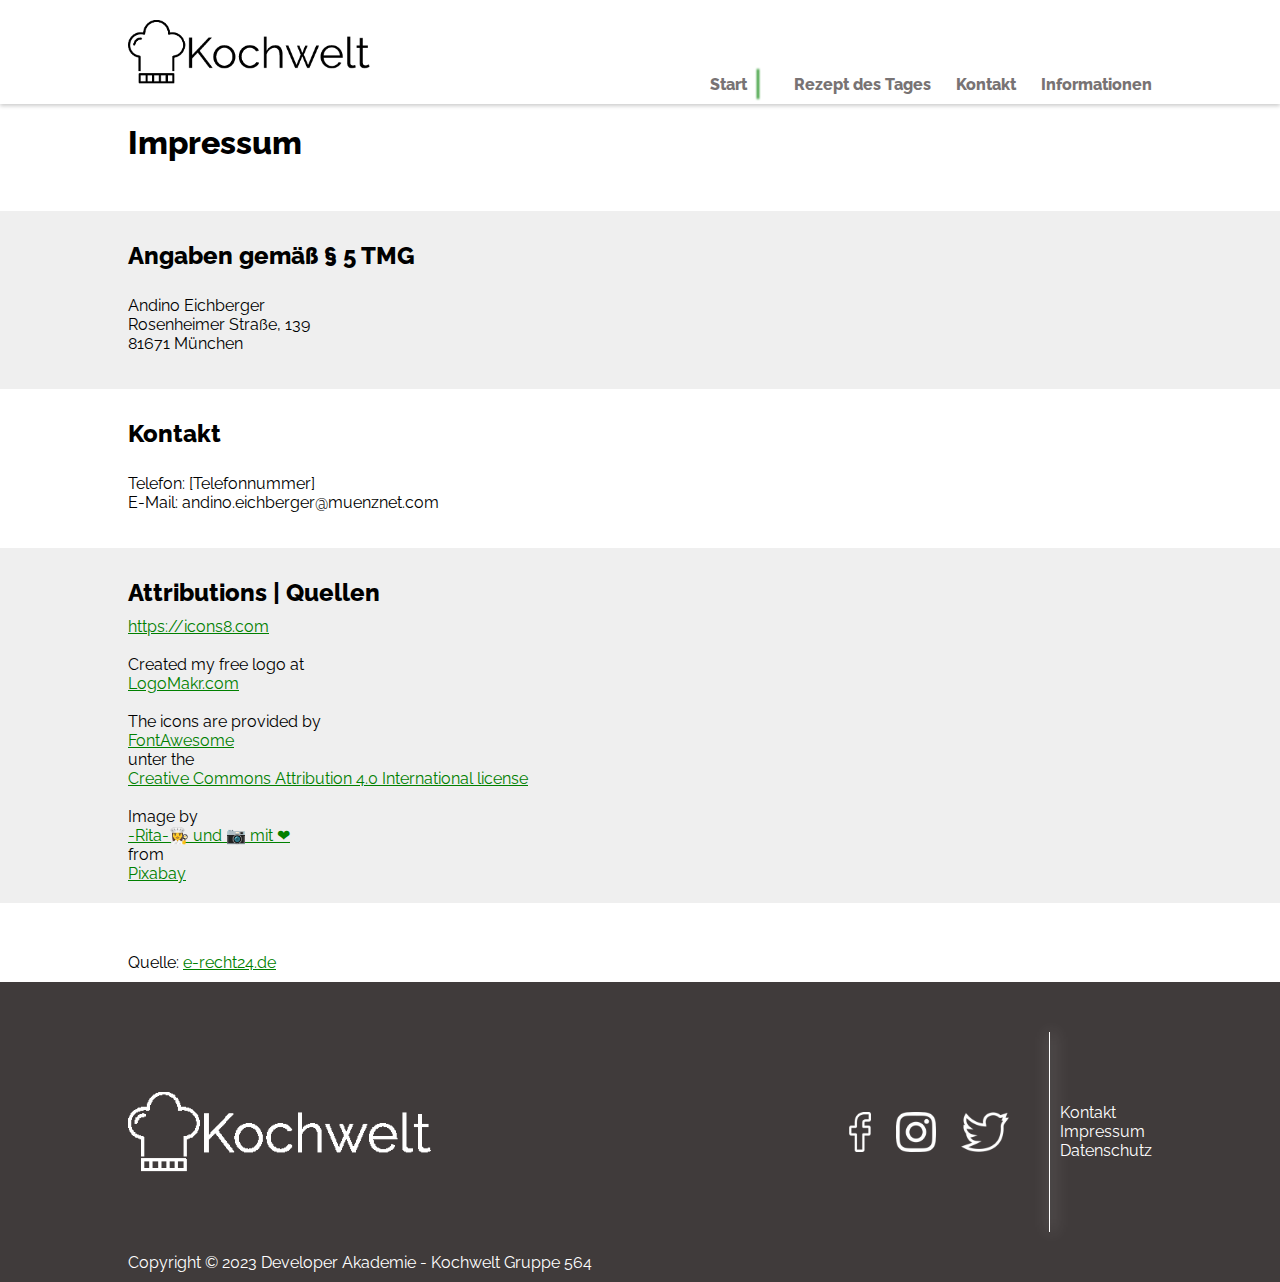
<file: impressum.html>
<!DOCTYPE html>
<html lang="de">

<head>
  <meta charset="UTF-8" />
  <meta http-equiv="X-UA-Compatible" content="IE=edge" />
  <meta name="viewport" content="width=device-width, initial-scale=1.0" />

  <title>Impressum</title>

  <link rel="stylesheet" href="font.css" />
  <link rel="stylesheet" href="style.css" />

  <link class="favicon-phone" rel="apple-touch-icon" sizes="180x180" href="./favicon/dark/apple-touch-icon.png" />
  <link class="favicon" rel="icon" type="image/png" sizes="32x32" href="./favicon/dark/favicon.ico" />

  <script src="pageHandler.class.js"></script>
</head>

<body>
  <div w3-include-html="templates/header.html"></div>
  <main>
    <div class="impressum">
      <section class="impressum_section_1">
        <h1 class="allg_content">Impressum</h1>
      </section>

      <section class="impressum_section_2 section_background_grey">
        <div class="allg_content impressum_content">
          <h2>Angaben gem&auml;&szlig; &sect; 5 TMG</h2>
          <p>
            Andino Eichberger<br />
            Rosenheimer Stra&szlig;e, 139<br />
            81671 M&uuml;nchen
          </p>
        </div>
      </section>

      <section class="impressum_section_3">
        <div class="allg_content impressum_content">
          <h2>Kontakt</h2>
          <p>
            Telefon: &#91;Telefonnummer&#93;<br />
            E-Mail:
            <a link href="mailto:andino.eichberger@muenznet.com">andino.eichberger@muenznet.com</a>
          </p>
        </div>
      </section>

      <section class="impressum_section_3 background_grey">
        <div class="allg_content impressum_content green_links">
          <h2>Attributions | Quellen</h2>
          <a href="https://icons8.com">https://icons8.com</a> <br />
          Created my free logo at
          <a href="https://logomakr.com" target="_blank">LogoMakr.com</a>
          <br />
          The icons are provided by
          <a href="https://fontawesome.com/" rel="nofollow" target="_blank">FontAwesome</a>
          unter the
          <a href="https://fontawesome.com/license" target="_blank" rel="nofollow">Creative Commons Attribution 4.0
            International license</a>
          <br />
          Image by
          <a
            href="https://pixabay.com/users/ritae-19628/?utm_source=link-attribution&utm_medium=referral&utm_campaign=image&utm_content=2786118">-Rita-👩‍🍳
            und 📷 mit ❤</a>
          from
          <a
            href="https://pixabay.com//?utm_source=link-attribution&utm_medium=referral&utm_campaign=image&utm_content=2786118">Pixabay</a>
        </div>
      </section>
      <p class="impressum_quelle allg_content green_links">
        Quelle: <a href="https://www.e-recht24.de">e-recht24.de</a>
      </p>
    </div>
  </main>

  <div id="footer_scroll" w3-include-html="templates/footer.html"></div>
</body>

</html>
</file>
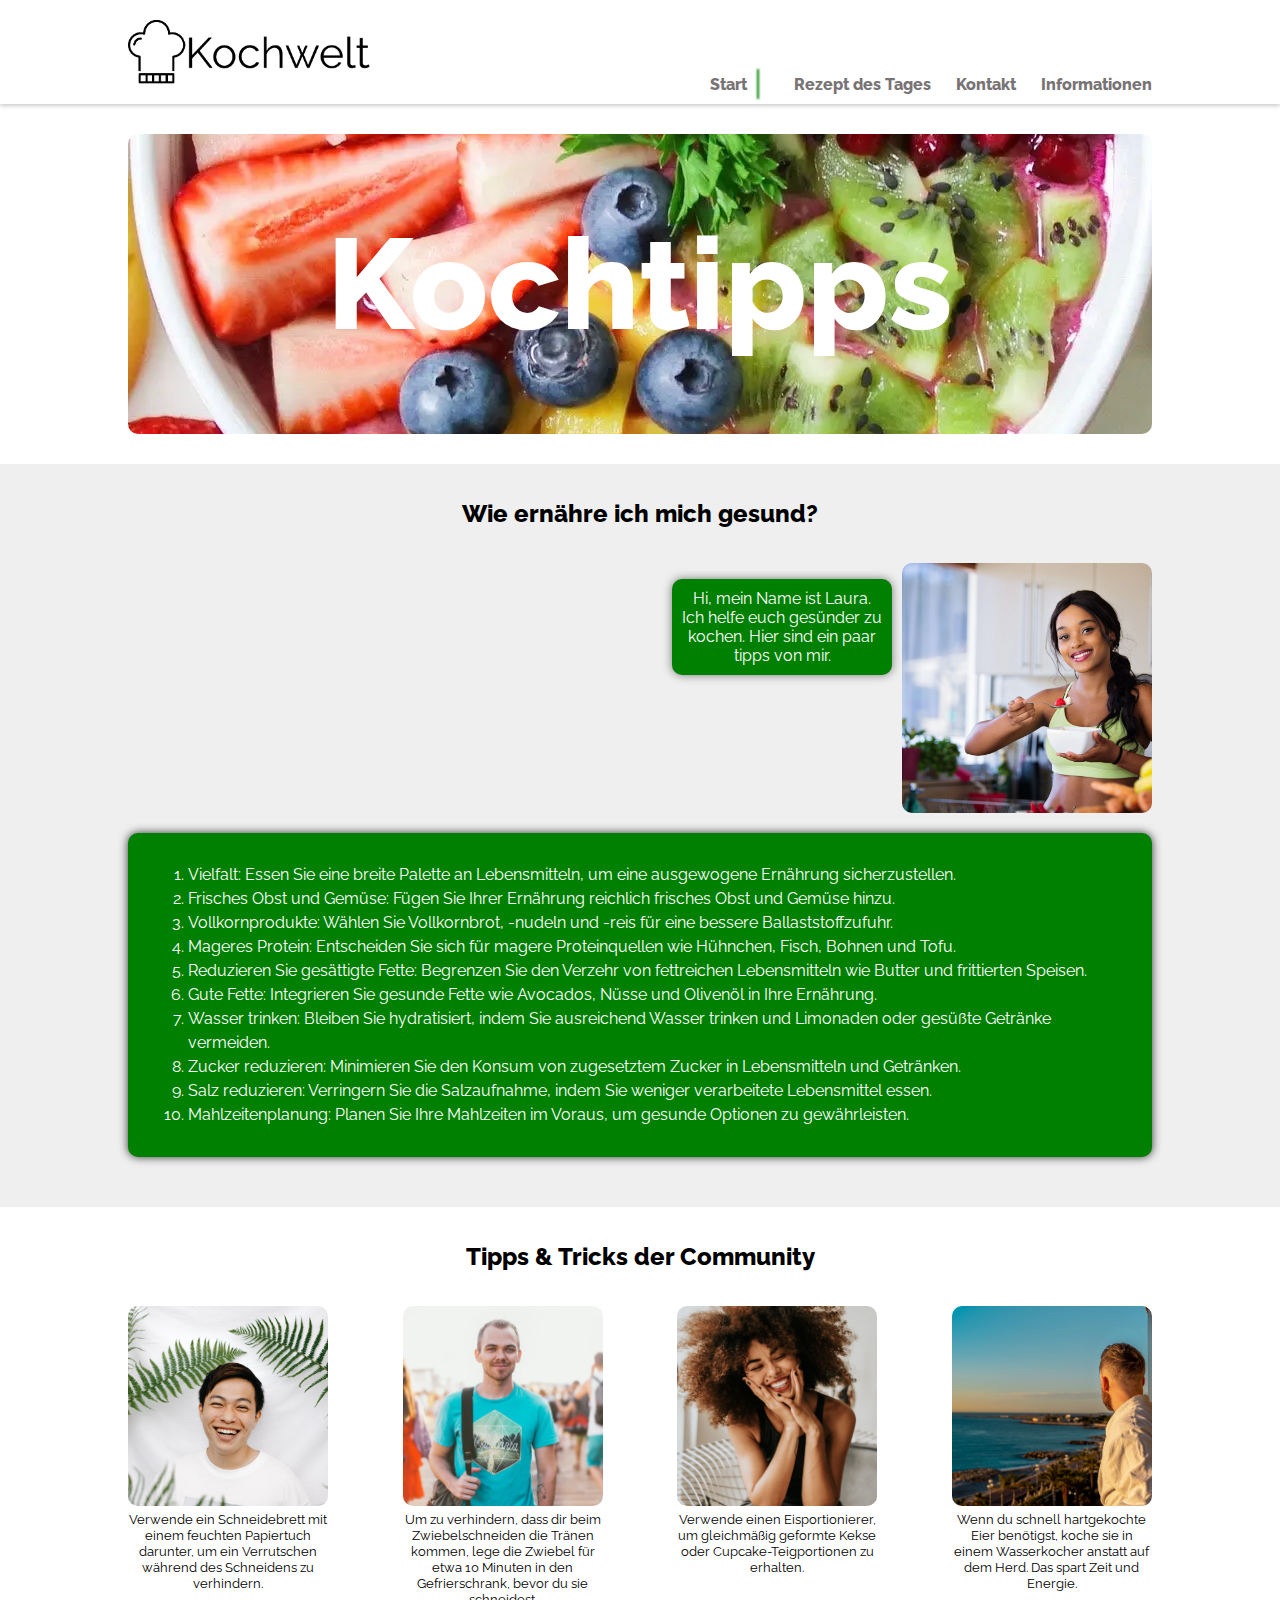
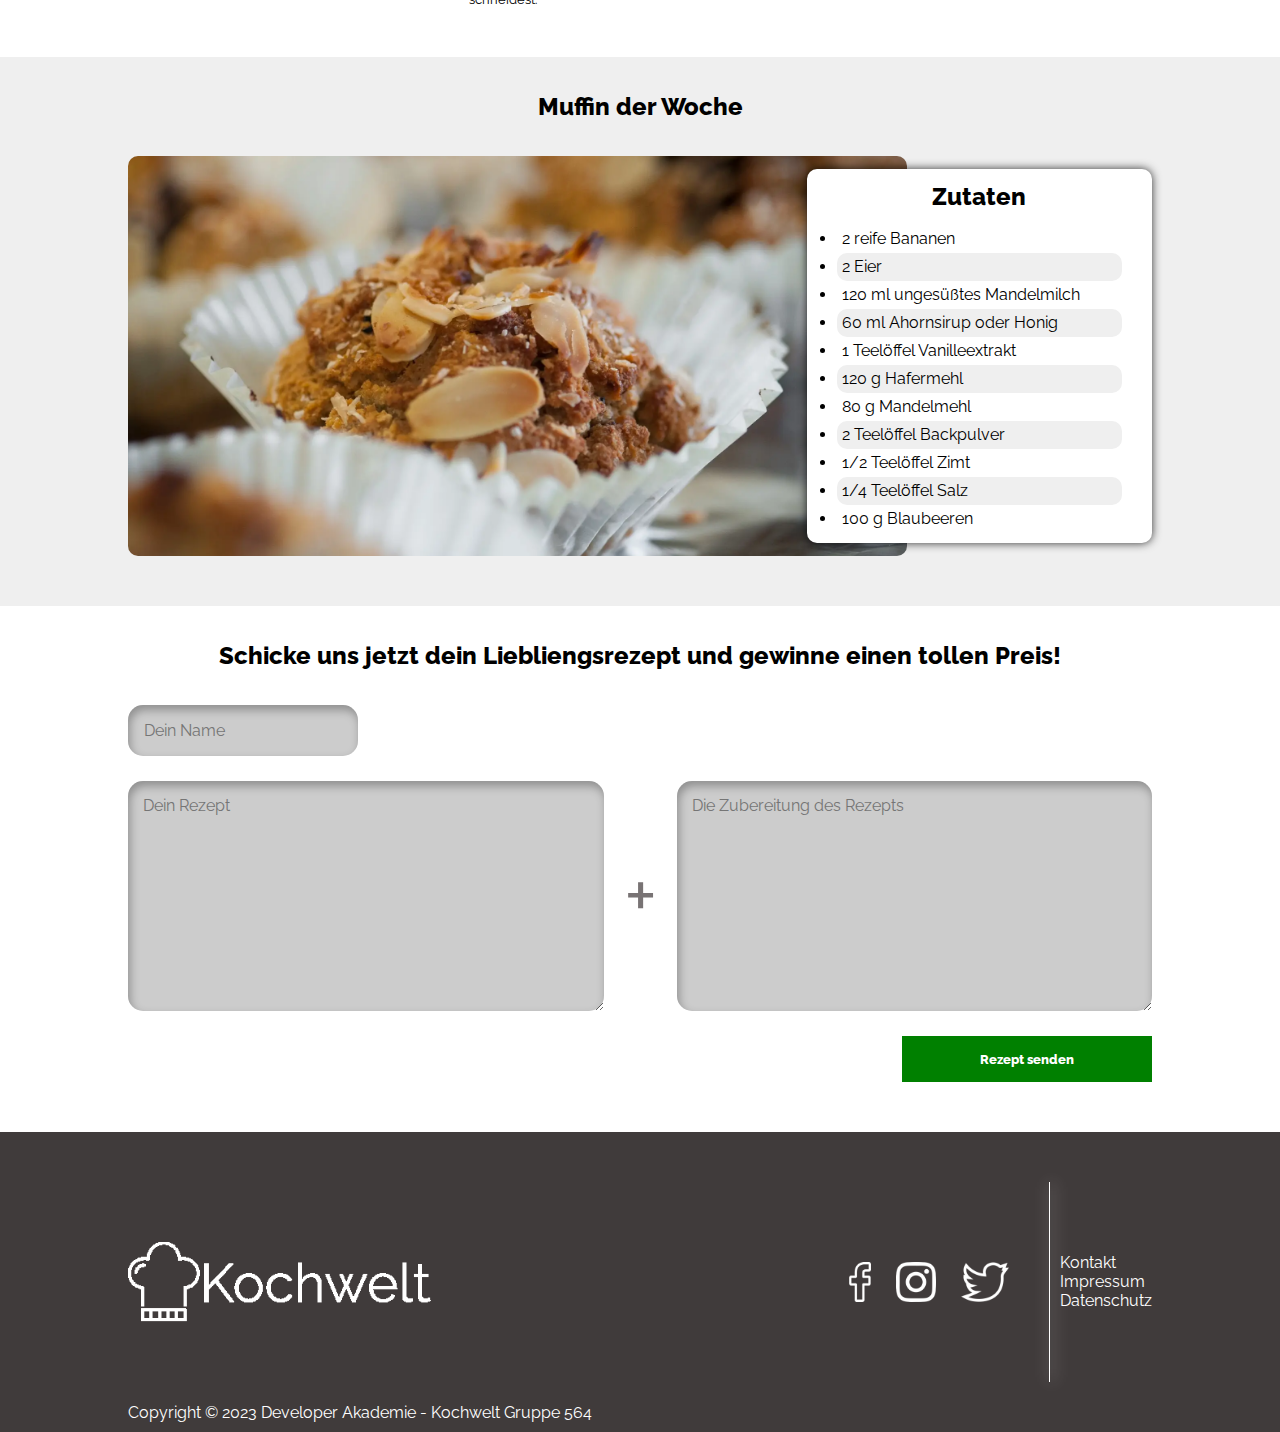
<file: kochtipps.html>
<!DOCTYPE html>
<html lang="en">

<head>
  <meta charset="UTF-8" />
  <meta http-equiv="X-UA-Compatible" content="IE=edge" />
  <meta name="viewport" content="width=device-width, initial-scale=1.0" />

  <title>Kochtipps</title>

  <link rel="stylesheet" href="font.css" />
  <link rel="stylesheet" href="style.css" />
  <link class="favicon-phone" rel="apple-touch-icon" sizes="180x180" href="./favicon/dark/apple-touch-icon.png" />
  <link class="favicon" rel="icon" type="image/png" sizes="32x32" href="./favicon/dark/favicon.ico" />

  <script src="pageHandler.class.js"></script>
</head>

<body>
  <!-- header -->
  <div w3-include-html="templates/header.html"></div>

  <!-- section 1 ATF -->
  <main>
    <section class="section_1_kochseite allg_content">
      <h1>Kochtipps</h1>
    </section>

    <!-- section 2 Interview -->
    <section class="section_2_kochseite background_grey">
      <h2>Wie ernähre ich mich gesund?</h2>
      <div class="allg_content">
        <div class="section_2_kochseite_imgAndText">
          <p>
            Hi, mein Name ist Laura. Ich helfe euch gesünder zu kochen. Hier
            sind ein paar tipps von mir.
          </p>
          <img src="img/gesund4.webp" alt="" />
        </div>

        <ol>
          <li>
            Vielfalt: Essen Sie eine breite Palette an Lebensmitteln, um eine
            ausgewogene Ernährung sicherzustellen.
          </li>
          <li>
            Frisches Obst und Gemüse: Fügen Sie Ihrer Ernährung reichlich
            frisches Obst und Gemüse hinzu.
          </li>
          <li>
            Vollkornprodukte: Wählen Sie Vollkornbrot, -nudeln und -reis für
            eine bessere Ballaststoffzufuhr.
          </li>
          <li>
            Mageres Protein: Entscheiden Sie sich für magere Proteinquellen
            wie Hühnchen, Fisch, Bohnen und Tofu.
          </li>
          <li>
            Reduzieren Sie gesättigte Fette: Begrenzen Sie den Verzehr von
            fettreichen Lebensmitteln wie Butter und frittierten Speisen.
          </li>
          <li>
            Gute Fette: Integrieren Sie gesunde Fette wie Avocados, Nüsse und
            Olivenöl in Ihre Ernährung.
          </li>
          <li>
            Wasser trinken: Bleiben Sie hydratisiert, indem Sie ausreichend
            Wasser trinken und Limonaden oder gesüßte Getränke vermeiden.
          </li>
          <li>
            Zucker reduzieren: Minimieren Sie den Konsum von zugesetztem
            Zucker in Lebensmitteln und Getränken.
          </li>
          <li>
            Salz reduzieren: Verringern Sie die Salzaufnahme, indem Sie
            weniger verarbeitete Lebensmittel essen.
          </li>
          <li>
            Mahlzeitenplanung: Planen Sie Ihre Mahlzeiten im Voraus, um
            gesunde Optionen zu gewährleisten.
          </li>
        </ol>
      </div>
    </section>

    <!-- section 3 Tipps & Tricks -->
    <section class="section_3_kochseite">
      <h2>Tipps & Tricks der Community</h2>
      <div class="community allg_content">
        <div class="community_content">
          <img src="img/gesund13.webp" alt="" />
          <span>
            Verwende ein Schneidebrett mit einem feuchten Papiertuch darunter,
            um ein Verrutschen während des Schneidens zu verhindern.
          </span>
        </div>

        <div class="community_content">
          <img src="img/gesund11.webp" alt="" />
          <span>
            Um zu verhindern, dass dir beim Zwiebelschneiden die Tränen
            kommen, lege die Zwiebel für etwa 10 Minuten in den
            Gefrierschrank, bevor du sie schneidest.
          </span>
        </div>

        <div class="community_content">
          <img src="img/gesund10.webp" alt="" />
          <span>
            Verwende einen Eisportionierer, um gleichmäßig geformte Kekse oder
            Cupcake-Teigportionen zu erhalten.
          </span>
        </div>

        <div class="community_content">
          <img src="img/gesund8.webp" alt="" />
          <span>
            Wenn du schnell hartgekochte Eier benötigst, koche sie in einem
            Wasserkocher anstatt auf dem Herd. Das spart Zeit und Energie.
          </span>
        </div>
      </div>
    </section>

    <!-- section 4 Muffin -->
    <section class="section_4_kochseite background_grey">
      <h2>Muffin der Woche</h2>
      <div class="section_4_kochseite_rezept allg_content">
        <img src="img/muffin.webp" alt="Muffin" />
        <ul>
          <h2>Zutaten</h2>

          <li>2 reife Bananen</li>
          <li>2 Eier</li>
          <li>120 ml ungesüßtes Mandelmilch</li>
          <li>60 ml Ahornsirup oder Honig</li>
          <li>1 Teelöffel Vanilleextrakt</li>
          <li>120 g Hafermehl</li>
          <li>80 g Mandelmehl</li>
          <li>2 Teelöffel Backpulver</li>
          <li>1/2 Teelöffel Zimt</li>
          <li>1/4 Teelöffel Salz</li>
          <li>100 g Blaubeeren</li>
        </ul>
      </div>
    </section>

    <!-- section 5 Rezept Input -->
    <section class="section_5_kochseite allg_content">
      <h2>
        Schicke uns jetzt dein Liebliengsrezept und gewinne einen tollen
        Preis!
      </h2>
      <form action="https://gruppe-564.developerakademie.net/kochwelt-gruppenarbeit/send_mail.php" method="POST">
        <div class="section_5_kochseite_area">
          <div class="section_5_kochseite_input_pos">
            <input class="form_font" type="text" id="name" name="name" placeholder="Dein Name" minlength="1"
              maxlength="50" required />
          </div>
          <div class="section_5_kochseite_textareas">
            <textarea class="form_font" id="message_ingredient" name="message" placeholder="Dein Rezept" minlength="1"
              maxlength="5000" required></textarea>
            <span>+</span>
            <textarea class="form_font" id="message_recepe" name="message2" placeholder="Die Zubereitung des Rezepts"
              minlength="1" maxlength="5000" required></textarea>
          </div>
          <div class="section_5_kochseite_button_pos">
            <button class="button" type="submit">Rezept senden</button>
          </div>
        </div>
      </form>
    </section>
  </main>

  <!-- footer -->
  <div id="footer_scroll" w3-include-html="templates/footer.html"></div>
</body>

</html>
</file>
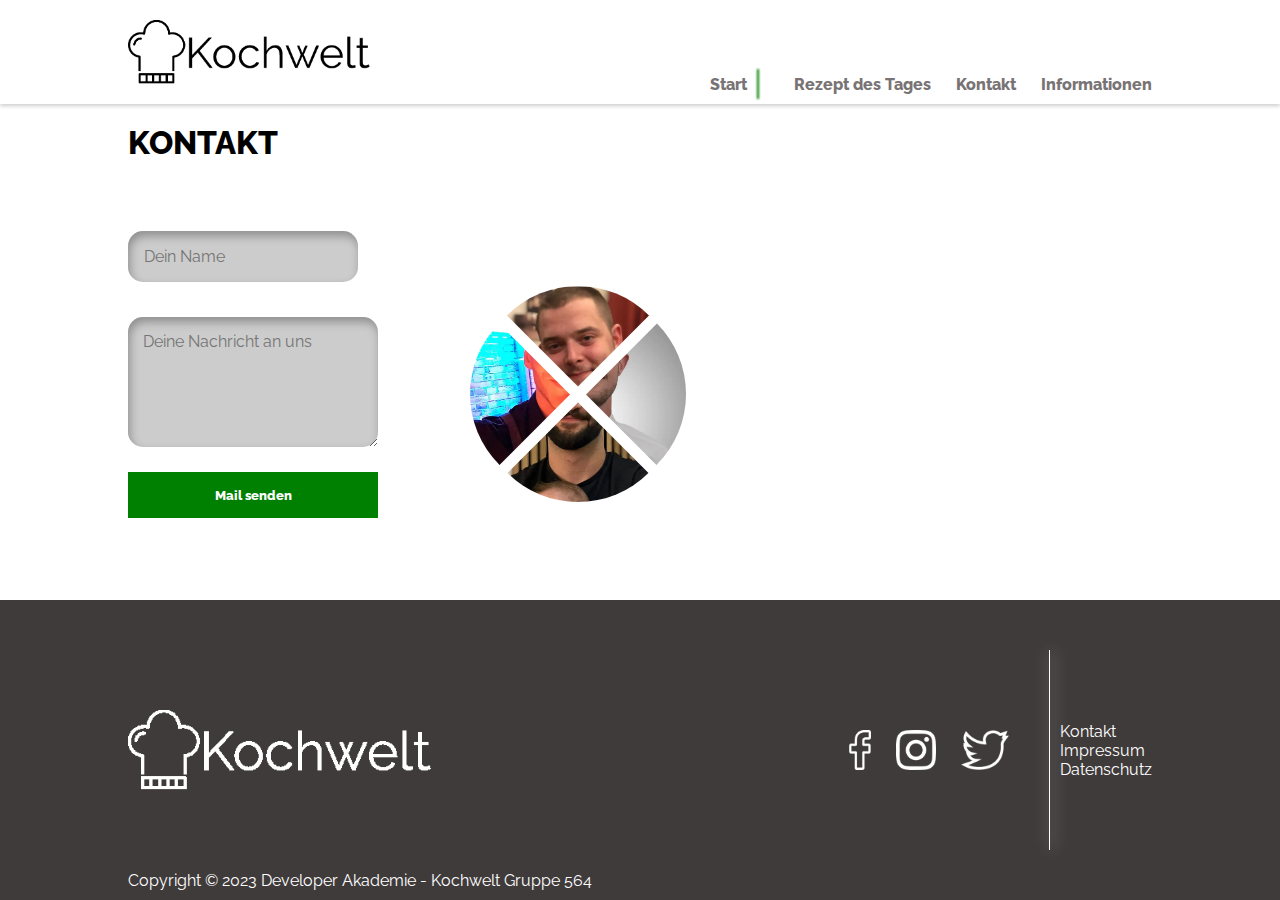
<file: kontakt.html>
<!DOCTYPE html>
<html lang="de">

<head>
  <meta charset="UTF-8" />
  <meta name="viewport" content="width=device-width, initial-scale=1.0" />

  <title>Kontakt</title>

  <script src="pageHandler.class.js"></script>

  <link rel="stylesheet" href="font.css" />
  <link rel="stylesheet" href="style.css" />
  <link class="favicon-phone" rel="apple-touch-icon" sizes="180x180" href="./favicon/dark/apple-touch-icon.png" />
  <link class="favicon" rel="icon" type="image/png" sizes="32x32" href="./favicon/dark/favicon.ico" />
</head>

<body>
  <div w3-include-html="templates/header.html"></div>

  <main>
    <div class="contact allg_content">
      <h1>KONTAKT</h1>
      <div class="contact_content">
        <form action="https://gruppe-564.developerakademie.net/kochwelt-gruppenarbeit/send_mail.php" method="POST">
          <input class="form_font" name="name" placeholder="Dein Name" minlength="1" maxlength="50" required />
          <textarea class="form_font" name="message" placeholder="Deine Nachricht an uns" minlength="1" maxlength="5000"
            required></textarea>
          <button class="button" type="submit">Mail senden</button>
        </form>
        <div class="gallery">
          <img src="./img/andino.webp" alt="Andino" />
          <img src="./img/marcel.webp" alt="Marcel" />
          <img src="./img/tayfun.webp" alt="Tayfun" />
          <img src="./img/mark.webp" alt="Mark" />
        </div>
      </div>
    </div>
  </main>

  <div id="footer_scroll" w3-include-html="templates/footer.html"></div>
</body>

</html>
</file>
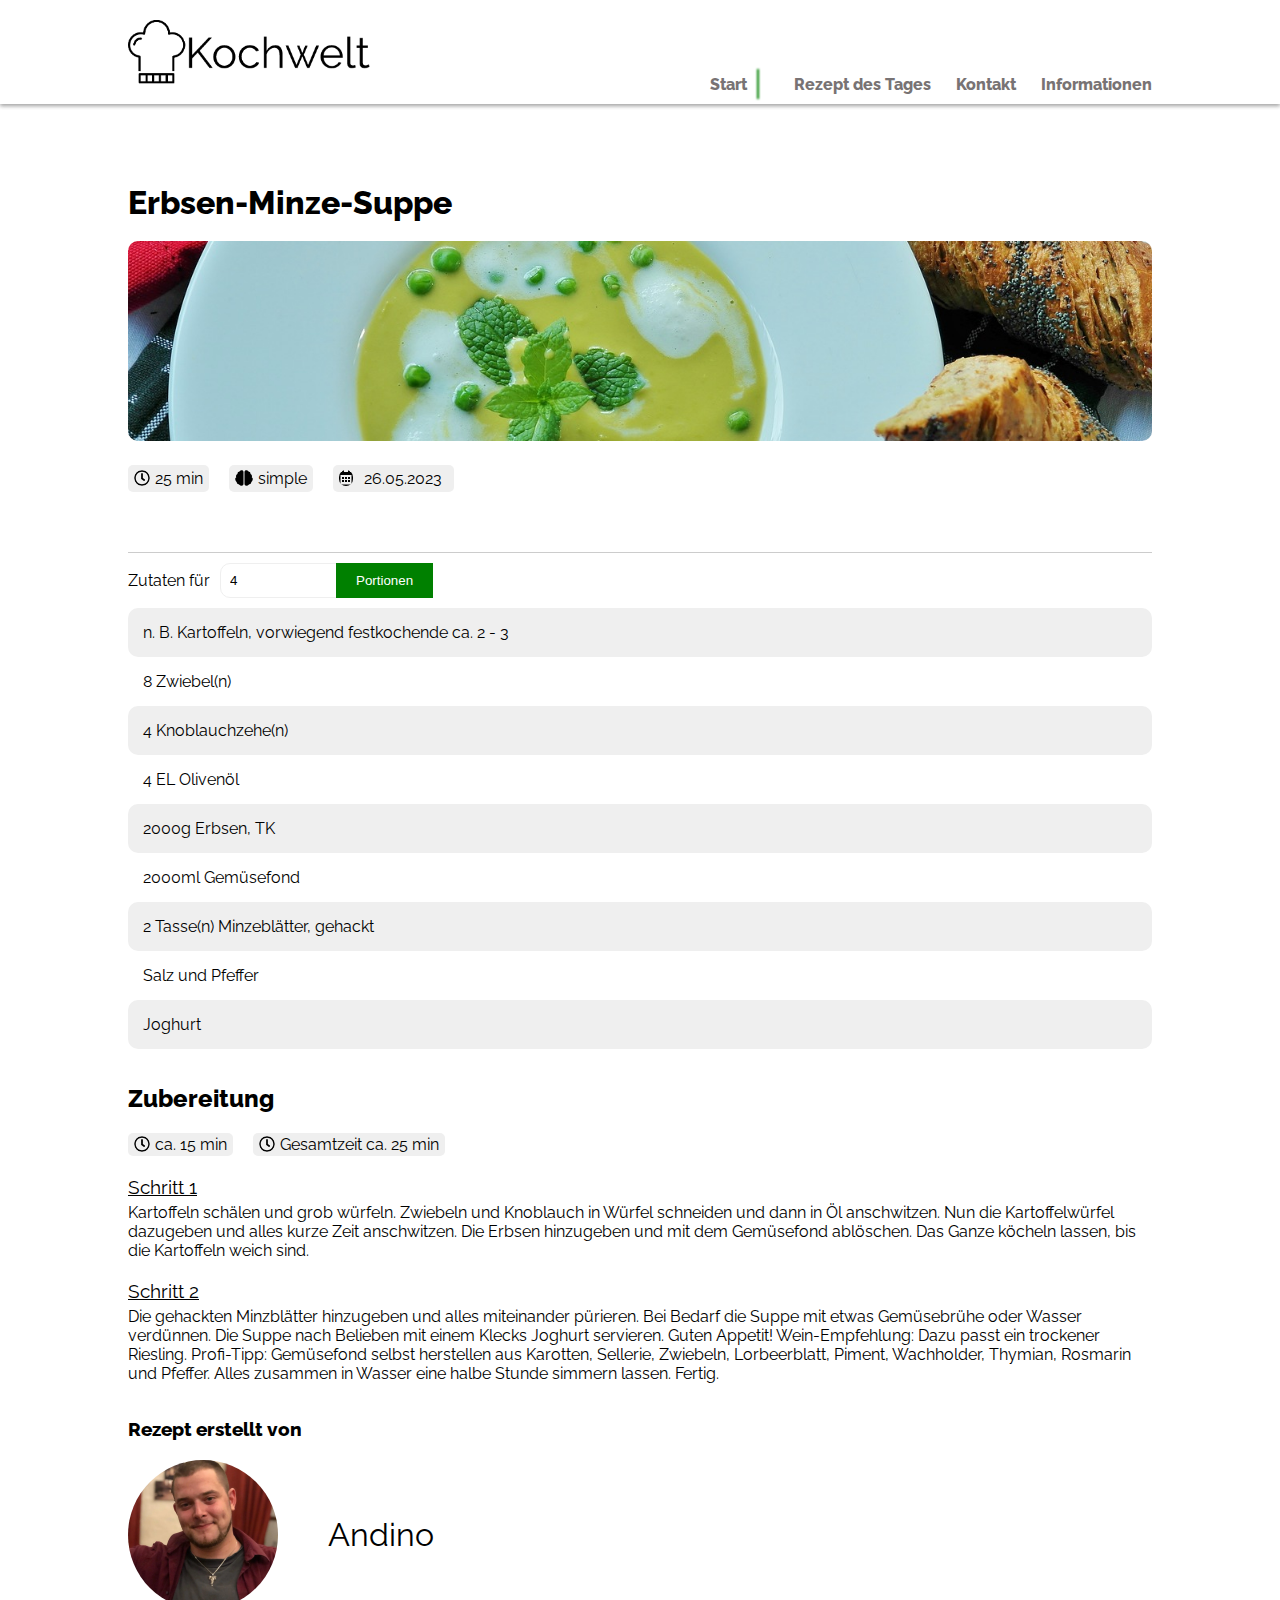
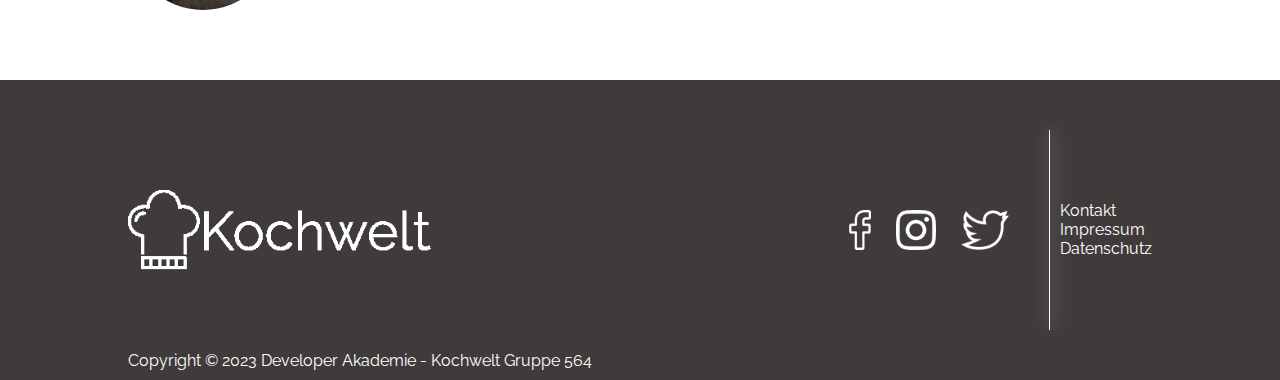
<file: recipe_erbsensuppe.html>
<!DOCTYPE html>
<html lang="de">

<head>
  <meta charset="UTF-8" />
  <meta http-equiv="X-UA-Compatible" content="IE=edge" />
  <meta name="viewport" content="width=device-width, initial-scale=1.0" />

  <link rel="stylesheet" href="font.css">
  <link rel="stylesheet" href="style.css">
  <link rel="stylesheet" href="recipe.css" />
  <script src="pageHandler.class.js"></script>

  <title>Erbsensuppe</title>
  <link
  class="favicon-phone"
  rel="apple-touch-icon"
  sizes="180x180"
  href="./favicon/dark/apple-touch-icon.png"
/>
<link
  class="favicon"
  rel="icon"
  type="image/png"
  sizes="32x32"
  href="./favicon/dark/favicon.ico"
/>
</head>

<body>
  <header w3-include-html="./templates/header.html"></header>

  <main class="allg_content">

    <section class="header-section">
      <h1 id="recipe-title">Erbsen-Minze-Suppe</h1>
      <img class="header-section-img" src="img/pea-soup.webp" alt="Erbsen-Minze-Suppe" />
      <div class="recipe-infos">
        <span class="time"><img class="small-inline-icons" src="img/icons/clock-regular.svg" alt="Little Clock image" />
          25 min</span>
        <span class="difficulty"><img class="small-inline-icons" src="img/icons/brain-solid.svg" alt="Brain icon" />
          simple</span>
        <span class="createdAt"><img class="small-inline-icons" src="img/icons/calendar-alt-regular.svg"
            alt="Calendar Icon" />
          <span>26.05.2023</span>
        </span>
      </div>
    </section>

    <section class="recipe-section">
      <div class="calculatePart">
        <span>Zutaten für </span>
        <input type="number" value="4" min="1" max="100" id="ingredientsAmount" />
        <button onclick="init();">Portionen</button>
      </div>
      <div class="ingredientsPart">
        <ul id="ingredientList"></ul>
      </div>
    </section>

    <section class="preparation-section">
      <h2>Zubereitung</h2>
      <div class="recipe-infos">
        <span><img class="small-inline-icons" src="img/icons/clock-regular.svg" alt="Little Clock image" />
          ca. 15 min</span>
        <span><img class="small-inline-icons" src="img/icons/clock-regular.svg" alt="Little Clock image" />
          Gesamtzeit ca. 25 min</span>
      </div>
      <p>
      <h3>Schritt 1</h3>
      Kartoffeln schälen und grob würfeln. Zwiebeln und Knoblauch in Würfel schneiden und dann in Öl anschwitzen. Nun
      die Kartoffelwürfel dazugeben und alles kurze Zeit anschwitzen. Die Erbsen hinzugeben und mit dem Gemüsefond
      ablöschen. Das Ganze köcheln lassen, bis die Kartoffeln weich sind.
      </p>
      <h3>Schritt 2</h3>
      <p>
        Die gehackten Minzblätter hinzugeben und alles miteinander pürieren. Bei Bedarf die Suppe mit etwas Gemüsebrühe
        oder Wasser verdünnen.

        Die Suppe nach Belieben mit einem Klecks Joghurt servieren. Guten Appetit!
        Wein-Empfehlung: Dazu passt ein trockener Riesling.

        Profi-Tipp: Gemüsefond selbst herstellen aus Karotten, Sellerie, Zwiebeln, Lorbeerblatt, Piment, Wachholder,
        Thymian, Rosmarin und Pfeffer. Alles zusammen in Wasser eine halbe Stunde simmern lassen. Fertig.
      </p>

      <div class="creator">
        <h3 class="created-title">Rezept erstellt von</h3>
        <div class="creator-wrapper">
          <img class="profile-picture" src="img/andino.webp" alt="Profile Picture" />
          <h3>Andino</h3>
        </div>
      </div>
    </section>
  </main>
  <div id="footer_scroll" w3-include-html="./templates/footer.html"></div>


  <script src="recipe.js"></script>
</body>

</html>
</file>
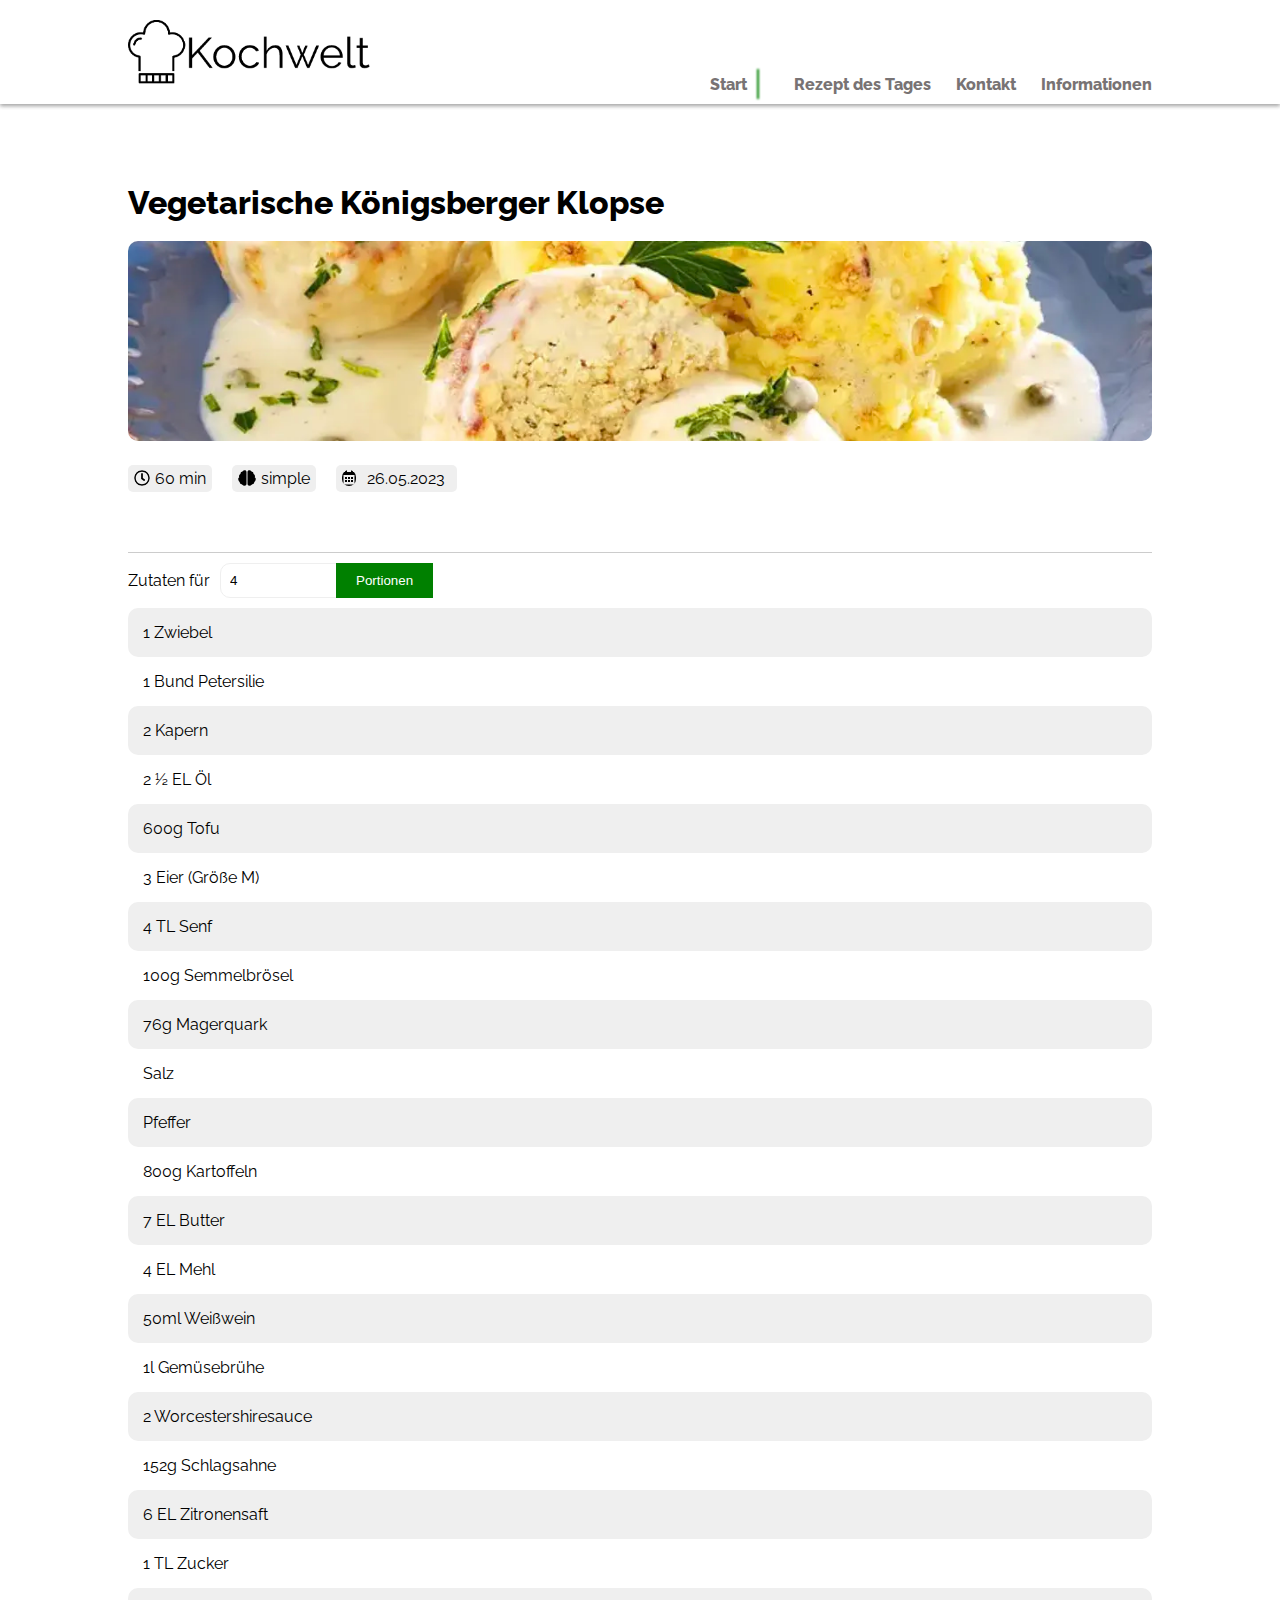
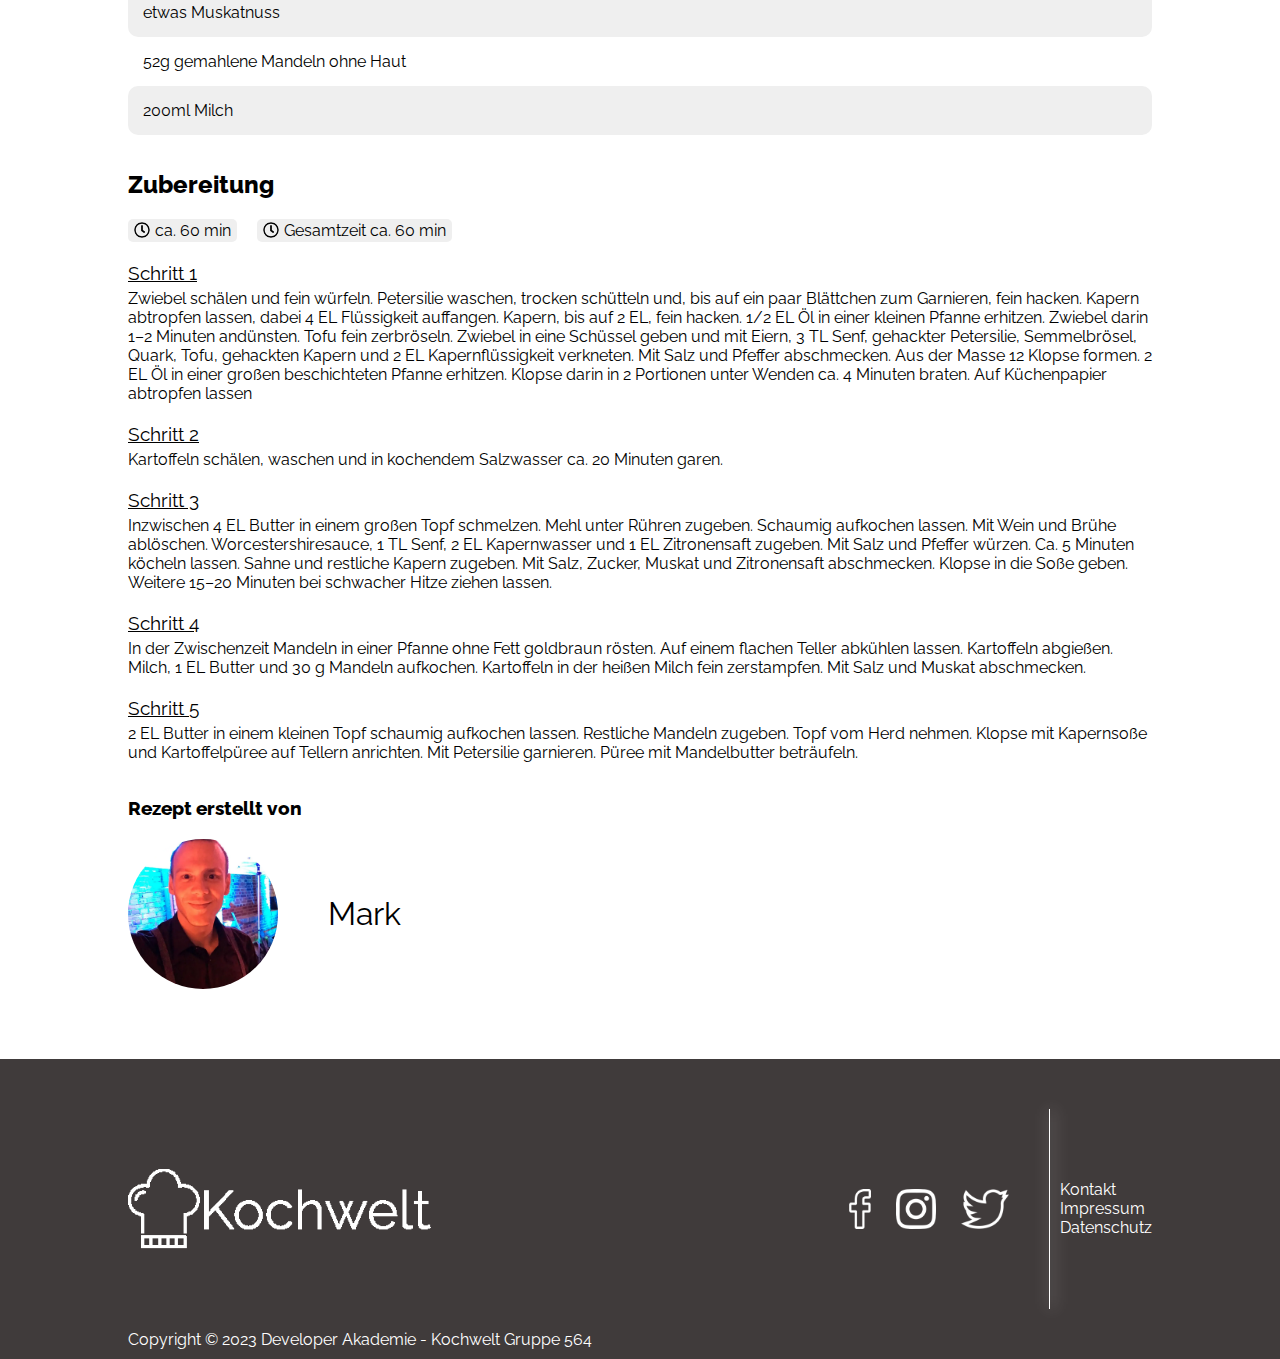
<file: recipe_klopse.html>
<!DOCTYPE html>
<html lang="de">

<head>
  <meta charset="UTF-8" />
  <meta http-equiv="X-UA-Compatible" content="IE=edge" />
  <meta name="viewport" content="width=device-width, initial-scale=1.0" />

  <link rel="stylesheet" href="font.css">
  <link rel="stylesheet" href="style.css">
  <link rel="stylesheet" href="recipe.css" />
  <script src="pageHandler.class.js"></script>
  <title>Vegetarische Königsberger Klopse</title>
  <link
  class="favicon-phone"
  rel="apple-touch-icon"
  sizes="180x180"
  href="./favicon/dark/apple-touch-icon.png"
/>
<link
  class="favicon"
  rel="icon"
  type="image/png"
  sizes="32x32"
  href="./favicon/dark/favicon.ico"
/>
</head>

<body>
  <header w3-include-html="./templates/header.html"></header>
  <main class="allg_content">
    <section class="header-section">
      <h1 id="recipe-title">Vegetarische Königsberger Klopse</h1>
      <img class="header-section-img" src="img/vegetarische-klopse.webp" alt="Vegetarische Königsberger Klopse" />
      <div class="recipe-infos">
        <span class="time"><img class="small-inline-icons" src="img/icons/clock-regular.svg" alt="Little Clock image" />
          60 min</span>
        <span class="difficulty"><img class="small-inline-icons" src="img/icons/brain-solid.svg" alt="Brain icon" />
          simple</span>
        <span class="createdAt"><img class="small-inline-icons" src="img/icons/calendar-alt-regular.svg"
            alt="Calendar Icon" />
          <span>26.05.2023</span>
        </span>
      </div>
    </section>
    <section class="recipe-section">
      <div class="calculatePart">
        <span>Zutaten für </span>
        <input type="number" value="4" min="1" max="100" id="ingredientsAmount" />
        <button onclick="init();">Portionen</button>
      </div>
      <div class="ingredientsPart">
        <ul id="ingredientList"></ul>
      </div>
    </section>
    <section class="preparation-section">
      <h2>Zubereitung</h2>
      <div class="recipe-infos">
        <span><img class="small-inline-icons" src="img/icons/clock-regular.svg" alt="Little Clock image" />
          ca. 60 min</span>
        <span><img class="small-inline-icons" src="img/icons/clock-regular.svg" alt="Little Clock image" />
          Gesamtzeit ca. 60 min</span>
      </div>
      <p>
      <h3>Schritt 1</h3>
      Zwiebel schälen und fein würfeln. Petersilie waschen, trocken schütteln und, bis auf ein paar Blättchen zum
      Garnieren, fein hacken. Kapern abtropfen lassen, dabei 4 EL Flüssigkeit auffangen. Kapern, bis auf 2 EL, fein
      hacken. 1/2 EL Öl in einer kleinen Pfanne erhitzen. Zwiebel darin 1–2 Minuten andünsten. Tofu fein zerbröseln.
      Zwiebel in eine Schüssel geben und mit Eiern, 3 TL Senf, gehackter Petersilie, Semmelbrösel, Quark, Tofu,
      gehackten Kapern und 2 EL Kapernflüssigkeit verkneten. Mit Salz und Pfeffer abschmecken. Aus der Masse 12 Klopse
      formen. 2 EL Öl in einer großen beschichteten Pfanne erhitzen. Klopse darin in 2 Portionen unter Wenden ca. 4
      Minuten braten. Auf Küchenpapier abtropfen lassen
      </p>
      <h3>Schritt 2</h3>
      Kartoffeln schälen, waschen und in kochendem Salzwasser ca. 20 Minuten garen.
      <h3>Schritt 3</h3>
      Inzwischen 4 EL Butter in einem großen Topf schmelzen. Mehl unter Rühren zugeben. Schaumig aufkochen lassen. Mit
      Wein und Brühe ablöschen. Worcestershiresauce, 1 TL Senf, 2 EL Kapernwasser und 1 EL Zitronensaft zugeben. Mit
      Salz und Pfeffer würzen. Ca. 5 Minuten köcheln lassen. Sahne und restliche Kapern zugeben. Mit Salz, Zucker,
      Muskat und Zitronensaft abschmecken. Klopse in die Soße geben. Weitere 15–20 Minuten bei schwacher Hitze ziehen
      lassen.
      <h3>Schritt 4</h3>
      In der Zwischenzeit Mandeln in einer Pfanne ohne Fett goldbraun rösten. Auf einem flachen Teller abkühlen lassen.
      Kartoffeln abgießen. Milch, 1 EL Butter und 30 g Mandeln aufkochen. Kartoffeln in der heißen Milch fein
      zerstampfen. Mit Salz und Muskat abschmecken.
      <h3>Schritt 5</h3>
      2 EL Butter in einem kleinen Topf schaumig aufkochen lassen. Restliche Mandeln zugeben. Topf vom Herd nehmen.
      Klopse mit Kapernsoße und Kartoffelpüree auf Tellern anrichten. Mit Petersilie garnieren. Püree mit Mandelbutter
      beträufeln.
      <div class="creator">
        <h3 class="created-title">Rezept erstellt von</h3>
        <div class="creator-wrapper">
          <img class="profile-picture" src="img/mark.webp" alt="Profile Picture" />
          <h3>Mark</h3>
        </div>
      </div>
    </section>
  </main>
  <div id="footer_scroll" w3-include-html="./templates/footer.html"></div>

  <script src="recipe.js"></script>
</body>

</html>
</file>
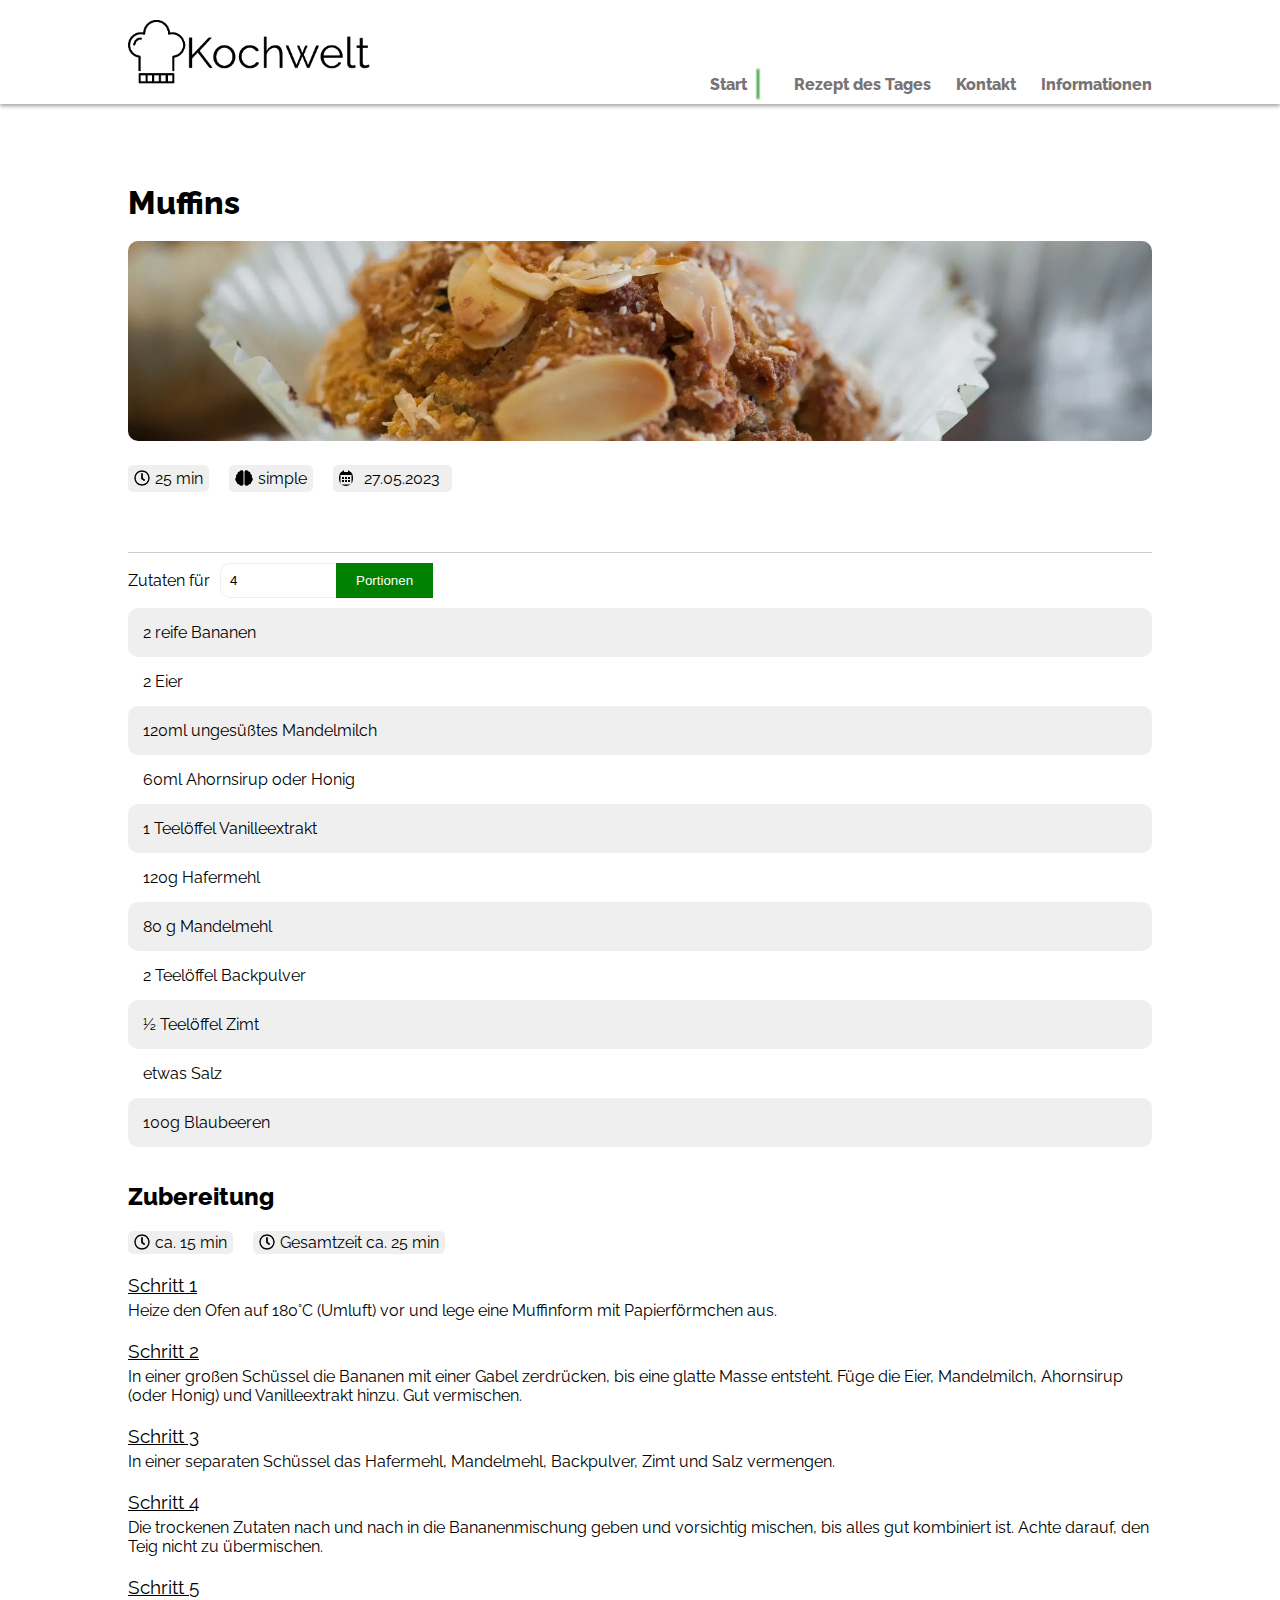
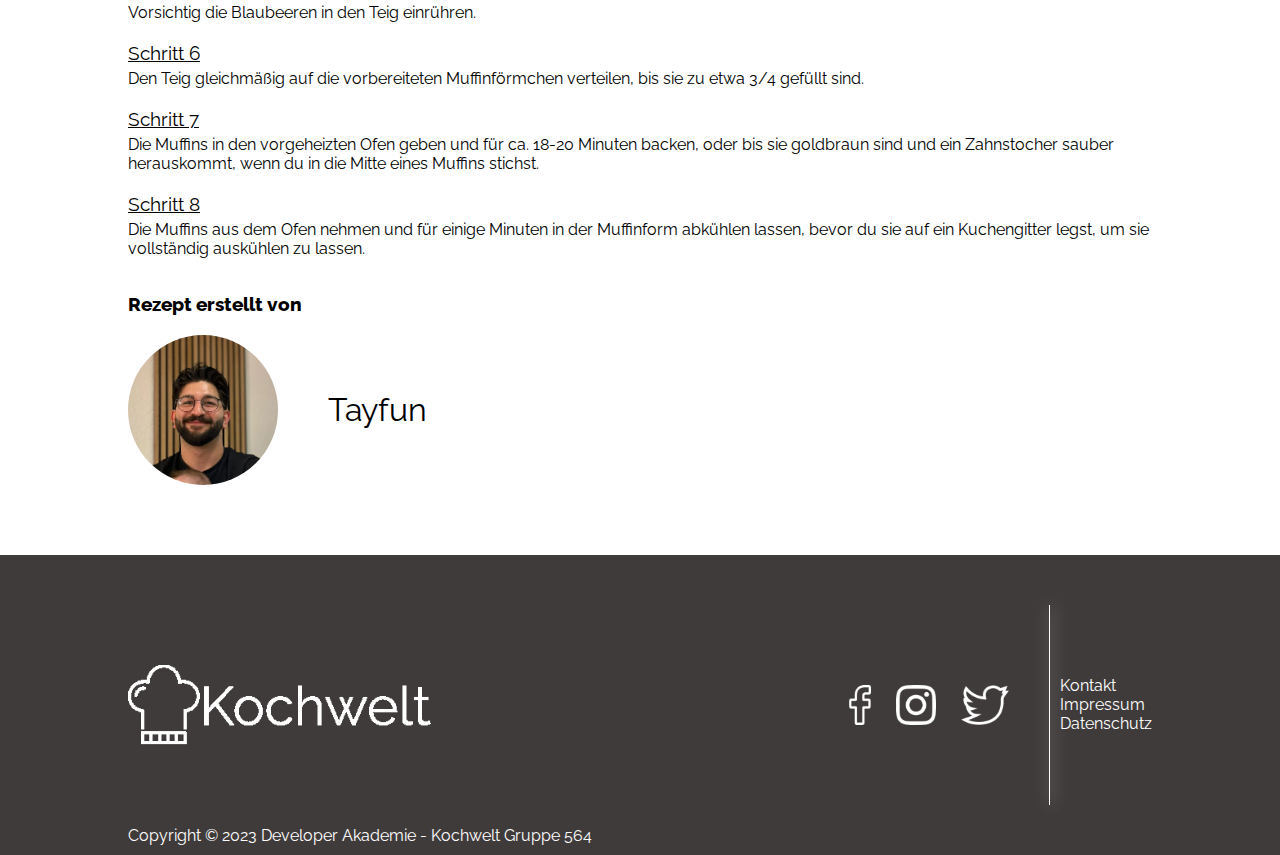
<file: recipe_muffin.html>
<!DOCTYPE html>
<html lang="de">

<head>
  <meta charset="UTF-8" />
  <meta http-equiv="X-UA-Compatible" content="IE=edge" />
  <meta name="viewport" content="width=device-width, initial-scale=1.0" />

  <link rel="stylesheet" href="font.css">
  <link rel="stylesheet" href="style.css">
  <link rel="stylesheet" href="recipe.css" />
  <script src="pageHandler.class.js"></script>

  <title>Muffin</title>
  <link
  class="favicon-phone"
  rel="apple-touch-icon"
  sizes="180x180"
  href="./favicon/dark/apple-touch-icon.png"
/>
<link
  class="favicon"
  rel="icon"
  type="image/png"
  sizes="32x32"
  href="./favicon/dark/favicon.ico"
/></head>

<body>
  <header w3-include-html="./templates/header.html"></header>
  <main class="allg_content">
    <section class="header-section">
      <h1 id="recipe-title">Muffins</h1>
      <img class="header-section-img" src="img/muffin.webp" alt="Muffins" />
      <div class="recipe-infos">
        <span class="time"><img class="small-inline-icons" src="img/icons/clock-regular.svg" alt="Little Clock image" />
          25 min</span>
        <span class="difficulty"><img class="small-inline-icons" src="img/icons/brain-solid.svg" alt="Brain icon" />
          simple</span>
        <span class="createdAt"><img class="small-inline-icons" src="img/icons/calendar-alt-regular.svg"
            alt="Calendar Icon" />
          <span>27.05.2023</span>
        </span>
      </div>
    </section>
    <section class="recipe-section">
      <div class="calculatePart">
        <span>Zutaten für </span>
        <input type="number" value="4" min="1" max="100" id="ingredientsAmount" />
        <button onclick="init();">Portionen</button>
      </div>
      <div class="ingredientsPart">
        <ul id="ingredientList"></ul>
      </div>
    </section>
    <section class="preparation-section">
      <h2>Zubereitung</h2>
      <div class="recipe-infos">
        <span><img class="small-inline-icons" src="img/icons/clock-regular.svg" alt="Little Clock image" />
          ca. 15 min</span>
        <span><img class="small-inline-icons" src="img/icons/clock-regular.svg" alt="Little Clock image" />
          Gesamtzeit ca. 25 min</span>
      </div>
      <p>
      <h3>Schritt 1</h3>
      Heize den Ofen auf 180°C (Umluft) vor und lege eine Muffinform mit Papierförmchen aus.
      </p>
      <h3>Schritt 2</h3>
      <p>
        In einer großen Schüssel die Bananen mit einer Gabel zerdrücken, bis eine glatte Masse entsteht. Füge die Eier,
        Mandelmilch, Ahornsirup (oder Honig) und Vanilleextrakt hinzu. Gut vermischen.
      </p>
      <h3>Schritt 3</h3>
      <p>
        In einer separaten Schüssel das Hafermehl, Mandelmehl, Backpulver, Zimt und Salz vermengen.
      </p>
      <h3>Schritt 4</h3>
      <p>
        Die trockenen Zutaten nach und nach in die Bananenmischung geben und vorsichtig mischen, bis alles gut
        kombiniert ist. Achte darauf, den Teig nicht zu übermischen. </p>
      <h3>Schritt 5</h3>
      <p>
        Vorsichtig die Blaubeeren in den Teig einrühren. </p>
      <h3>Schritt 6</h3>
      <p>
        Den Teig gleichmäßig auf die vorbereiteten Muffinförmchen verteilen, bis sie zu etwa 3/4 gefüllt sind.
      </p>
      <h3>Schritt 7</h3>
      <p>
        Die Muffins in den vorgeheizten Ofen geben und für ca. 18-20 Minuten backen, oder bis sie goldbraun sind und ein
        Zahnstocher sauber herauskommt, wenn du in die Mitte eines Muffins stichst.
      </p>
      <h3>Schritt 8</h3>
      <p>
        Die Muffins aus dem Ofen nehmen und für einige Minuten in der Muffinform abkühlen lassen, bevor du sie auf ein
        Kuchengitter legst, um sie vollständig auskühlen zu lassen.
      </p>

      <div class="creator">
        <h3 class="created-title">Rezept erstellt von</h3>
        <div class="creator-wrapper">
          <img class="profile-picture" src="img/tayfun.webp" alt="Profile Picture" />
          <h3>Tayfun</h3>
        </div>
      </div>
    </section>
  </main>
  <div id="footer_scroll" w3-include-html="./templates/footer.html"></div>

  <script src="recipe.js"></script>
</body>

</html>
</file>
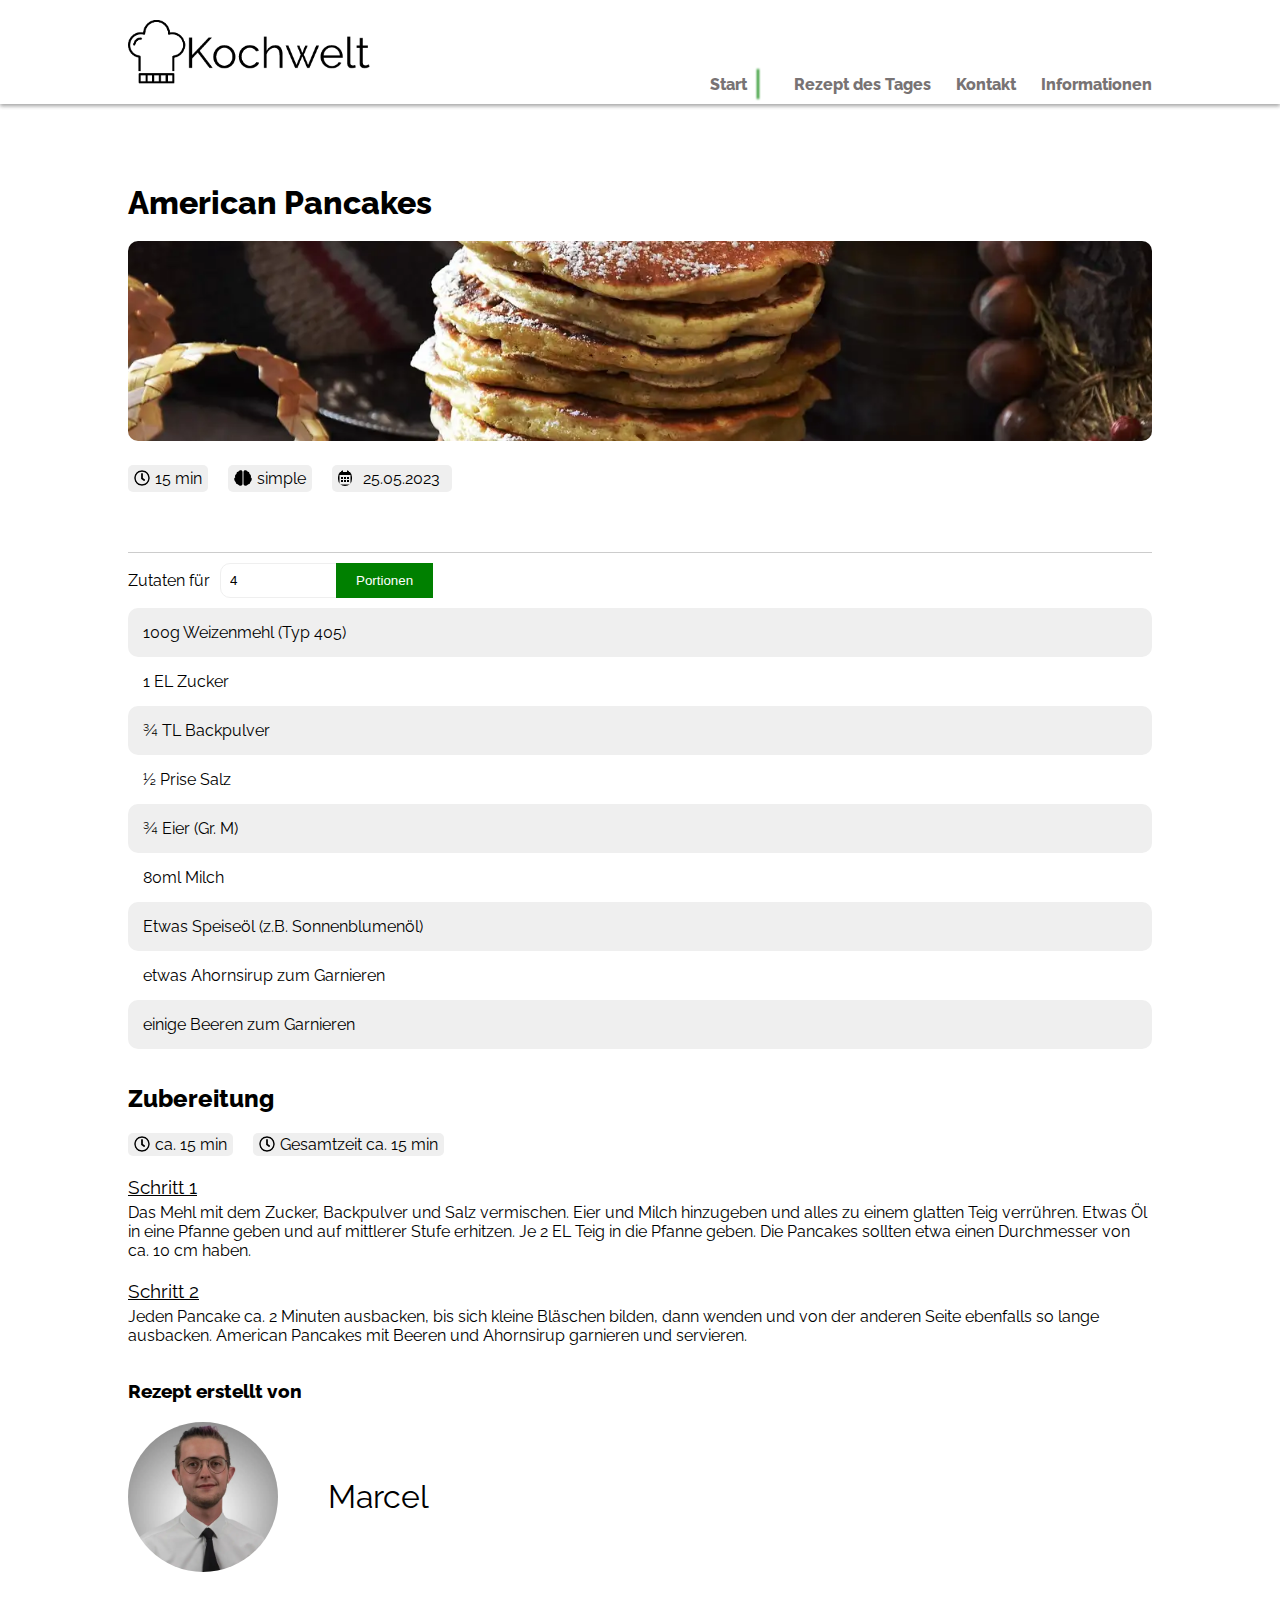
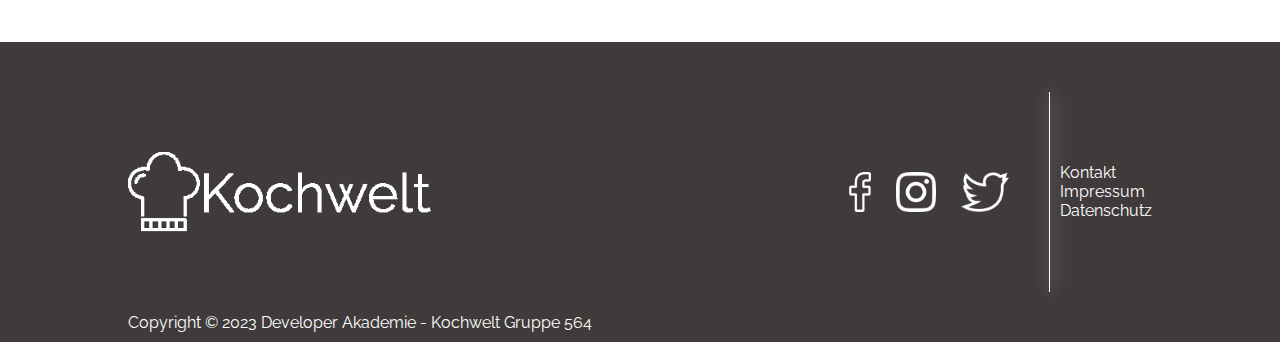
<file: recipe_pancake.html>
<!DOCTYPE html>
<html lang="de">

<head>
  <meta charset="UTF-8" />
  <meta http-equiv="X-UA-Compatible" content="IE=edge" />
  <meta name="viewport" content="width=device-width, initial-scale=1.0" />

  <link rel="stylesheet" href="font.css">
  <link rel="stylesheet" href="style.css">
  <link rel="stylesheet" href="recipe.css" />
  <script src="pageHandler.class.js"></script>

  <title>American Pancake</title>
  <link
  class="favicon-phone"
  rel="apple-touch-icon"
  sizes="180x180"
  href="./favicon/dark/apple-touch-icon.png"
/>
<link
  class="favicon"
  rel="icon"
  type="image/png"
  sizes="32x32"
  href="./favicon/dark/favicon.ico"
/></head>

<body>
  <header w3-include-html="./templates/header.html"></header>
  <main class="allg_content">
    <section class="header-section">
      <h1 id="recipe-title">American Pancakes</h1>
      <img class="header-section-img" src="img/pancake.webp" alt="American Pancakes" />
      <div class="recipe-infos">
        <span class="time"><img class="small-inline-icons" src="img/icons/clock-regular.svg" alt="Little Clock image" />
          15 min</span>
        <span class="difficulty"><img class="small-inline-icons" src="img/icons/brain-solid.svg" alt="Brain icon" />
          simple</span>
        <span class="createdAt"><img class="small-inline-icons" src="img/icons/calendar-alt-regular.svg"
            alt="Calendar Icon" />
          <span>25.05.2023</span>
        </span>
      </div>
    </section>
    <section class="recipe-section">
      <div class="calculatePart">
        <span>Zutaten für </span>
        <input type="number" value="4" min="1" max="100" id="ingredientsAmount" />
        <button onclick="init();">Portionen</button>
      </div>
      <div class="ingredientsPart">
        <ul id="ingredientList"></ul>
      </div>
    </section>
    <section class="preparation-section">
      <h2>Zubereitung</h2>
      <div class="recipe-infos">
        <span><img class="small-inline-icons" src="img/icons/clock-regular.svg" alt="Little Clock image" />
          ca. 15 min</span>
        <span><img class="small-inline-icons" src="img/icons/clock-regular.svg" alt="Little Clock image" />
          Gesamtzeit ca. 15 min</span>
      </div>
      <p>
      <h3>Schritt 1</h3>
      Das Mehl mit dem Zucker, Backpulver und Salz vermischen. Eier und
      Milch hinzugeben und alles zu einem glatten Teig verrühren. Etwas Öl
      in eine Pfanne geben und auf mittlerer Stufe erhitzen. Je 2 EL Teig in
      die Pfanne geben. Die Pancakes sollten etwa einen Durchmesser von ca.
      10 cm haben.
      </p>
      <h3>Schritt 2</h3>
      Jeden Pancake ca. 2 Minuten ausbacken, bis sich kleine Bläschen bilden, dann wenden und von der anderen Seite
      ebenfalls so lange ausbacken. American Pancakes mit Beeren und Ahornsirup garnieren und servieren.

      <div class="creator">
        <h3 class="created-title">Rezept erstellt von</h3>
        <div class="creator-wrapper">
          <img class="profile-picture" src="img/marcel.webp" alt="Profile Picture" />
          <h3>Marcel</h3>
        </div>
      </div>
    </section>
  </main>
  <div id="footer_scroll" w3-include-html="./templates/footer.html"></div>


  <script src="recipe.js"></script>
</body>

</html>
</file>
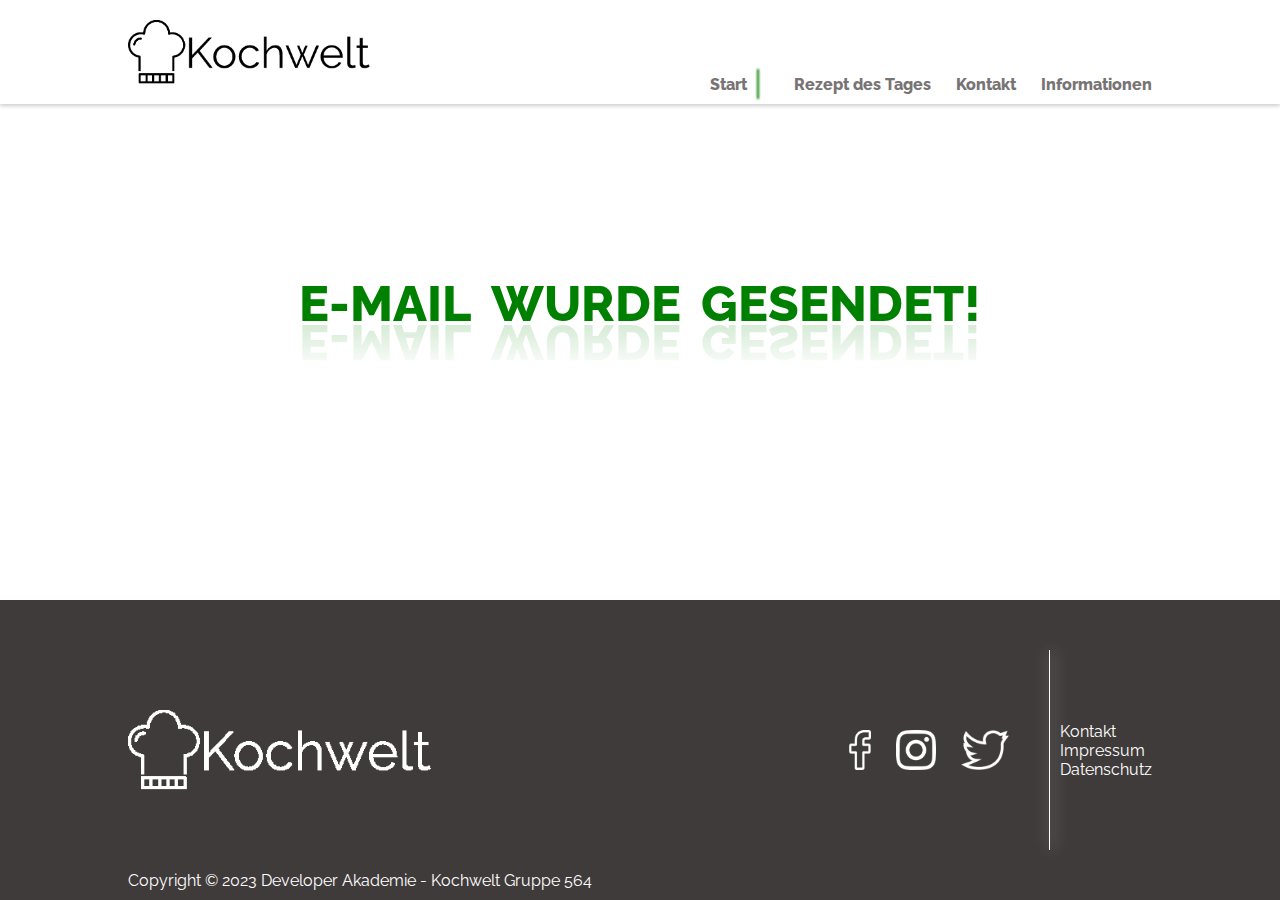
<file: success.html>
<!DOCTYPE html>
<html lang="de">
  <head>
    <meta charset="UTF-8" />
    <meta name="viewport" content="width=device-width, initial-scale=1.0" />

    <title>E-Mail Gesendet</title>

    <link
      class="favicon-phone"
      rel="apple-touch-icon"
      sizes="180x180"
      href="./favicon/dark/apple-touch-icon.png"
    />
    <link
      class="favicon"
      rel="icon"
      type="image/png"
      sizes="32x32"
      href="./favicon/dark/favicon.ico"
    />
    <script src="pageHandler.class.js"></script>

    <link rel="stylesheet" href="font.css" />
    <link rel="stylesheet" href="style.css" />
  </head>

  <body>
    <div w3-include-html="templates/header.html"></div>
    <main>
      <div class="success allg_content">
        <div class="waviy">
          <div>
            <span style="--i: 1">E</span>
            <span style="--i: 2">-</span>
            <span style="--i: 3">M</span>
            <span style="--i: 4">a</span>
            <span style="--i: 5">i</span>
            <span style="--i: 6">l</span>
          </div>
          <div>
            <span style="--i: 8">w</span>
            <span style="--i: 9">u</span>
            <span style="--i: 10">r</span>
            <span style="--i: 11">d</span>
            <span style="--i: 12">e</span>
          </div>
          <div>
            <span style="--i: 14">G</span>
            <span style="--i: 15">e</span>
            <span style="--i: 16">s</span>
            <span style="--i: 17">e</span>
            <span style="--i: 18">n</span>
            <span style="--i: 19">d</span>
            <span style="--i: 20">e</span>
            <span style="--i: 21">t</span>
            <span style="--i: 21">!</span>
          </div>
        </div>
      </div>
    </main>
    <div id="footer_scroll" w3-include-html="templates/footer.html"></div>
  </body>
</html>
</file>
<file: font.css>
/* Fonts */
/* raleway-200 - latin */
@font-face {
  font-display: swap;
  /* Check https://developer.mozilla.org/en-US/docs/Web/CSS/@font-face/font-display for other options. */
  font-family: "Raleway";
  font-style: normal;
  font-weight: 200;
  src: url("./fonts/raleway-v28-latin-200.eot");
  /* IE9 Compat Modes */
  src: url("./fonts/raleway-v28-latin-200.eot?#iefix") format("embedded-opentype"),
    /* IE6-IE8 */
    url("./fonts/raleway-v28-latin-200.woff2") format("woff2"),
    /* Super Modern Browsers */
    url("./fonts/raleway-v28-latin-200.woff") format("woff"),
    /* Modern Browsers */
    url("./fonts/raleway-v28-latin-200.ttf") format("truetype"),
    /* Safari, Android, iOS */
    url("./fonts/raleway-v28-latin-200.svg#Raleway") format("svg");
  /* Legacy iOS */
}

/* raleway-regular - latin */
@font-face {
  font-display: swap;
  /* Check https://developer.mozilla.org/en-US/docs/Web/CSS/@font-face/font-display for other options. */
  font-family: "Raleway";
  font-style: normal;
  font-weight: 400;
  src: url("./fonts/raleway-v28-latin-regular.eot");
  /* IE9 Compat Modes */
  src: url("./fonts/raleway-v28-latin-regular.eot?#iefix") format("embedded-opentype"),
    /* IE6-IE8 */
    url("./fonts/raleway-v28-latin-regular.woff2") format("woff2"),
    /* Super Modern Browsers */
    url("./fonts/raleway-v28-latin-regular.woff") format("woff"),
    /* Modern Browsers */
    url("./fonts/raleway-v28-latin-regular.ttf") format("truetype"),
    /* Safari, Android, iOS */
    url("./fonts/raleway-v28-latin-regular.svg#Raleway") format("svg");
  /* Legacy iOS */
}

/* raleway-800 - latin */
@font-face {
  font-display: swap;
  /* Check https://developer.mozilla.org/en-US/docs/Web/CSS/@font-face/font-display for other options. */
  font-family: "Raleway";
  font-style: normal;
  font-weight: 800;
  src: url("./fonts/raleway-v28-latin-800.eot");
  /* IE9 Compat Modes */
  src: url("./fonts/raleway-v28-latin-800.eot?#iefix") format("embedded-opentype"),
    /* IE6-IE8 */
    url("./fonts/raleway-v28-latin-800.woff2") format("woff2"),
    /* Super Modern Browsers */
    url("./fonts/raleway-v28-latin-800.woff") format("woff"),
    /* Modern Browsers */
    url("./fonts/raleway-v28-latin-800.ttf") format("truetype"),
    /* Safari, Android, iOS */
    url("./fonts/raleway-v28-latin-800.svg#Raleway") format("svg");
  /* Legacy iOS */
}
</file>
<file: style.css>
/* * {
    border: 1px solid red;
} */

/* #region Allgemein */
.favicon {
  filter: invert();
}

html {
  font-size: 16px;
  scroll-behavior: smooth;
}

body {
  margin: 0;
  font-family: "Raleway", sans-serif;
}

img {
  border-radius: 10px;
}

h1 {
  font-size: 2em;

  margin-bottom: 60px;
  margin-top: 20px;
}

h2 {
  margin: 0;
  padding: 35px 0;
  text-align: center;
}

a {
  text-decoration: none;
  color: black;
}

.background_grey {
  background-color: #efefef;
}

.allg_content {
  margin: 0 10vw;
  padding-bottom: 50px;
}

.height {
  height: 400px;
}

.form_font {
  font-size: 1rem;
  font-family: "Raleway", sans-serif;
}

.button {
  font-family: "Raleway", sans-serif;
  font-weight: bold;
  width: 250px;
  justify-content: center;
  text-align: center;
  color: white;
  text-decoration: none;
  background: #008000;
  padding: 15px;
  border: 0;
  cursor: pointer;
}

.button:hover {
  background: #009100;
}

nav li {
  list-style: none;
}

/* #endregion */

/* #region header */
header {
  background-color: white;
  box-shadow: 0px 2px 4px rgba(0, 0, 0, 0.2);
  width: 100%;
  margin: 0;
}

.header_content {
  display: flex;
  justify-content: space-between;
  margin-bottom: 0;
  padding-bottom: 0;
}

.header_content nav {
  white-space: nowrap;
}

.header_logo {
  display: flex;
  align-items: center;
}

header img {
  margin: 20px 0;
  max-height: 80px;
  height: 100%;
  width: 80%;
  object-fit: contain;
  box-shadow: none;
  border-radius: 0;
}

.header_cutline {
  background: #008000;
  width: 2px;
  height: 30px;
  margin: 5px 10px;
  filter: blur(1px);
}

header nav {
  display: flex;
  align-items: end;
}

.animated_header_nav {
  position: relative;
}

.animated_header_nav::after {
  content: "";
  position: absolute;
  left: 0;
  bottom: -10px;
  width: 0;
  height: 4px;
  background-color: green;
  transition: width 125ms;
}

.animated_header_nav:hover::after {
  width: 100%;
}

.normal-nav-link {
  filter: none !important;
}

header nav a {
  margin-left: 25px;
  margin-bottom: 10px;
  text-decoration: none;
  color: #787374;
  font-weight: bold;
}

/* #region Dropdown Nav */
.dropdown {
  position: relative;
  margin-bottom: 10px;
  cursor: pointer;
}

.dropdown-menu {
  display: none;
  position: absolute;
  width: 250px;
  padding: 25px 0;
  padding-bottom: 0;
  margin-top: 0;
  z-index: 999;
  /* Hoher Z-Index, um das Dropdown-Menü über anderen Elementen zu platzieren */
  filter: drop-shadow(0 0 4px rgba(255, 255, 255, 1));
}

.dropdown-menu a {
  border-radius: 5px;
  padding: 4px;
  background-color: #efefef;
}

.dropdown-menu li {
  margin-bottom: 5px;
}

.dropdown:hover .dropdown-menu {
  display: flex;
}

.dropdown-menu a:hover {
  background-color: #f6f6f6;
}

/* #endregion Dropdown Nav */

/* #region MEIN BURGER MENÜ */
.container {
  display: none;
}

.popover {
  display: none;
  /* box-shadow: 0px 6px 8px rgba(19, 19, 19, .7); */
}

.popover:target {
  position: absolute;
  right: 0;
  top: 0;
  width: 100%;
  height: 100%;
  display: flex;
  align-items: center;
  justify-content: center;
}

.popover .content {
  display: flex;
  align-items: center;
  justify-content: center;
  position: relative;
  width: 0;
  height: 0;
  color: #fff;
  background-color: #191919;
  animation: 1s grow ease forwards;
  text-align: center;
  z-index: 998;
  border-radius: 10px;
}

.nav_list {
  list-style-type: none;
  padding: 0;
}

.nav_list a {
  text-decoration: none;
  font-size: 2em;
  color: #fff;
}

.nav_list_item {
  height: 100%;
  overflow: hidden;
}

.nav_list li {
  padding: 30px 0;
  text-transform: uppercase;
  transform: translateY(200px);
  opacity: 0;
  animation: 125ms slideUp ease forwards 0.5s;
  position: relative;
}

.nav_list li::before {
  content: "";
  position: absolute;
  height: 2px;
  width: 0px;
  left: 0;
  bottom: 10px;
  background: #008000;
  transition: all 0.5s ease;
}

.nav_list li:hover:before {
  width: 100%;
}

.popover p {
  padding: 50px;
  opacity: 0;
  animation: 1s fadeIn ease forwards 1s;
}

.popover .close::after {
  right: 0;
  top: 0;
  width: 50px;
  height: 50px;
  position: absolute;
  display: flex;
  z-index: 1;
  font-size: 30px;
  align-items: center;
  justify-content: center;
  background-color: #008000;
  color: #fff;
  content: "×";
  cursor: pointer;
  opacity: 0;
  animation: 1s fadeIn ease forwards 0.5s;
  border-radius: 0 10px 0 10px;
}

@keyframes grow {
  100% {
    height: 90%;
    width: 90%;
  }
}

@keyframes fadeIn {
  100% {
    opacity: 1;
  }
}

@keyframes slideUp {
  100% {
    transform: translateY(0);
    opacity: 1;
  }
}

/* #endregion MEIN BURGER MENÜ */

/* #endregion */

/* TODO #region ++Gruppen Seiten */
/* #region +Startseite (MARK) */
/* #region section 1 */
.section_1_content {
  display: flex;
  align-items: flex-start;
  padding-top: 50px;
}

.section_1 a img {
  display: flex;
  height: 300px;
  width: 100%;
  aspect-ratio: 6/4;
  object-fit: cover;
}

.section_1 a {
  width: 40%;

  cursor: pointer;
}

.section_1_right {
  width: 100%;
  display: flex;
  flex-direction: column;
  flex: 1;
  margin-left: 50px;
}

.section_1_right a {
  cursor: pointer;
  margin-top: 10%;
}

.section_1_right h2 {
  text-align: start;
  padding-top: 0;
  padding-bottom: 0;
}

.section_1 a img:hover {
  transform: scale(1.1);
  transition: transform 125ms;
}

/* #endregion */

/* #region section 2 */
.section_2 {
  display: flex;
  flex-direction: column;
  text-align: center;
}

.section_2_content {
  display: flex;
  justify-content: space-between;
  gap: 100px;
}

.section_2 span {
  font-weight: bold;
}

.section_2_imgAndText {
  font-weight: 500;
  display: flex;
  flex-direction: column;
}

.section_2_imgAndText img {
  max-height: 200px;
  width: 100%;
  aspect-ratio: 1/1;
  object-fit: cover;
}

.section_2_img {
  /* box-shadow: 0px 0px 5px rgb(0, 0, 0, 0.8); */
  position: relative;
  overflow: hidden;
  margin-bottom: 4px;
  border-radius: 10px;
  max-height: 200px;
}

.section_2_img img:hover {
  transform: scale(1.1);
  transition: transform 125ms;
}

/* #endregion */

/* #region section 3 */
.section_3 {
  display: flex;
  flex-direction: column;
  height: 400px;
  max-height: 400px;
}

.section_3_content {
  display: flex;
  justify-content: space-between;
}

.section_3 p {
  width: 100%;
  flex: 1;
  margin-bottom: 50px;
}

.section_3 img {
  height: 200px;
  object-fit: cover;
  aspect-ratio: 1/1;
  margin-left: 50px;
}

/* #endregion */
/* #endregion */

/* #region +Kochseite (TAYFUN) */
/* #region section 1 atf */
.section_1_kochseite {
  display: flex;
  justify-content: center;
  gap: 20px;
  flex-direction: column;
  padding: 30px 0;
}

.section_1_kochseite h1 {
  text-align: center;
  color: white;
  justify-content: center;
  display: flex;
  align-items: center;
  font-size: 8em;
  margin: 0;
  background-image: url(img/gesund3.webp);
  background-position: center;
  height: 300px;
  background-repeat: no-repeat;
  border-radius: 10px;
}

/* #endregion */

/* #region section 2 interview */
.section_2_kochseite {
  display: flex;
  flex-direction: column;
  text-align: center;
}

.section_2_kochseite_imgAndText {
  display: flex;
  justify-content: end;
  align-items: flex-start;
  width: 100%;
}

.section_2_kochseite p {
  color: #ffffff;
  background-color: #008000;
  padding: 10px;
  border-radius: 10px;
  width: 200px;
  box-shadow: 0px 0px 10px rgba(0, 0, 0, 0.5);
}

.section_2_kochseite img {
  height: 250px;
  aspect-ratio: 1/1;
  object-fit: cover;
  margin-left: 10px;
  margin-bottom: 20px;
}

.section_2_kochseite ol {
  text-align: start;
  display: flex;
  flex-direction: column;
  justify-content: start;
  margin-right: 30px;
  background-color: #008000;
  line-height: 1.5;
  border-radius: 10px;
  padding: 30px;
  padding-left: 60px;
  box-shadow: 0px 0px 10px rgba(0, 0, 0, 0.8);
  margin: 0;
  color: white;
}

/* #endregion */

/* #region section 3 tipps */
.section_3_kochseite {
  display: flex;
  justify-content: center;
  flex-direction: column;
  text-align: center;
}

.community {
  display: flex;
  justify-content: space-between;
  gap: 10px;
}

.community_content {
  display: flex;
  flex-direction: column;
  text-align: center;
  width: 200px;
}

.community_content img {
  width: 100%;
  aspect-ratio: 1/1;
  object-fit: cover;
  margin-bottom: 5px;
}

.community_content span {
  font-size: smaller;
}

/* #endregion */

/* #region section 4 muffin */
.section_4_kochseite {
  display: flex;
  flex-direction: column;
  text-align: center;
}

.section_4_kochseite_rezept {
  display: flex;
  justify-content: center;
  align-items: center;
}

.section_4_kochseite img {
  height: 400px;
  width: 80%;
  object-fit: cover;
}

.section_4_kochseite ul {
  text-align: start;
  width: 300px;
  line-height: 1.5;
  border-radius: 10px;
  padding: 0 30px;
  padding-top: 0;
  box-shadow: 0px 0px 10px rgba(0, 0, 0, 0.8);
  background-color: white;
  margin: 0;
  margin-left: -100px;
  padding-bottom: 10px;
}

.section_4_kochseite li {
  padding: 2px;
  padding-left: 5px;
}

.section_4_kochseite li:nth-child(odd) {
  background-color: #efefef;
  border-radius: 10px;
}

.section_4_kochseite_rezept h2 {
  padding: 10px 0;
}

/* #endregion */

/* #region section 5 rezept kontakt */
.section_5_kochseite {
  display: flex;
  flex-direction: column;
  justify-content: center;
  padding-bottom: 0;
}

.section_5_kochseite h2 {
  text-align: center;
}

.section_5_kochseite form {
  align-items: center;
}

.section_5_kochseite_area {
  width: 100%;
}

.section_5_kochseite input {
  margin: 0;
}

.section_5_kochseite textarea {
  height: 200px;
  width: 100%;
}

.section_5_kochseite_textareas {
  display: flex;
  align-items: center;
  height: 100%;
  gap: 20px;
}

.section_5_kochseite_textareas span {
  font-size: 80px;
  color: #787374;
}

.section_5_kochseite button {
  display: flex;
  margin-top: 0;
  margin-right: 0;
}

.section_5_kochseite_button_pos {
  display: flex;
  justify-content: end;
}

/* #endregion */
/* #endregion */

/* TODO #endregion */

/* #region ++Meine Seiten */
/* #region Kontaktseite */

.contact_content {
  display: flex;
  align-items: center;
}

/* #region Formular */
form {
  display: flex;
  flex-direction: column;
  align-items: flex-start;
  margin-bottom: 50px;
}

form input {
  margin: 10px 0;
  border: none;
  outline: none;
  border-radius: 15px;
  padding: 1em;
  background-color: #ccc;
  box-shadow: inset 2px 5px 10px rgba(0, 0, 0, 0.3);
  transition: 125ms;
}

form input:focus {
  background-color: white;
  transform: scale(1.05);
  box-shadow: 13px 13px 100px #969696, -13px -13px 100px #ffffff;
}

form textarea {
  margin: 25px 0;
  height: 100px;
  width: 220px;
  border: none;
  outline: none;
  border-radius: 15px;
  padding: 15px;
  background-color: #ccc;
  box-shadow: inset 2px 5px 10px rgba(0, 0, 0, 0.3);
  transition: 125ms;
}

form textarea:focus {
  background-color: white;
  transform: scale(1.05);
  box-shadow: 13px 13px 50px rgba(0, 0, 0, 0.4),
    -13px -13px 50px rgba(255, 255, 255, 0.4);
}

/* #endregion Formular */

/* #region Gallery */
.gallery {
  --g: 8px;
  /* the gap */
  --s: 200px;
  /* the size */

  height: 200px;
  display: grid;
  border-radius: 50%;
  margin-left: 100px;
}

.gallery img {
  grid-area: 1/1;
  width: 200px;
  aspect-ratio: 1;
  object-fit: cover;
  border-radius: 50%;
  transform: translate(var(--_x, 0), var(--_y, 0));
  cursor: pointer;
  z-index: 0;
  transition: 125ms, z-index 0s 125ms;
}

.gallery img:hover {
  --_i: 1;
  z-index: 1;
  transition: transform 125ms, clip-path 125ms 125ms, z-index 0s;
}

.gallery:hover img {
  transform: translate(0, 0);
}

.gallery > img:nth-child(1) {
  clip-path: polygon(
    50% 50%,
    calc(50% * var(--_i, 0)) calc(120% * var(--_i, 0)),
    0 calc(100% * var(--_i, 0)),
    0 0,
    100% 0,
    100% calc(100% * var(--_i, 0)),
    calc(100% - 50% * var(--_i, 0)) calc(120% * var(--_i, 0))
  );
  --_y: calc(-1 * var(--g));
}

.gallery > img:nth-child(2) {
  clip-path: polygon(
    50% 50%,
    calc(100% - 120% * var(--_i, 0)) calc(50% * var(--_i, 0)),
    calc(100% - 100% * var(--_i, 0)) 0,
    100% 0,
    100% 100%,
    calc(100% - 100% * var(--_i, 0)) 100%,
    calc(100% - 120% * var(--_i, 0)) calc(100% - 50% * var(--_i, 0))
  );
  --_x: var(--g);
}

.gallery > img:nth-child(3) {
  clip-path: polygon(
    50% 50%,
    calc(100% - 50% * var(--_i, 0)) calc(100% - 120% * var(--_i, 0)),
    100% calc(100% - 120% * var(--_i, 0)),
    100% 100%,
    0 100%,
    0 calc(100% - 100% * var(--_i, 0)),
    calc(50% * var(--_i, 0)) calc(100% - 120% * var(--_i, 0))
  );
  --_y: var(--g);
}

.gallery > img:nth-child(4) {
  clip-path: polygon(
    50% 50%,
    calc(120% * var(--_i, 0)) calc(50% * var(--_i, 0)),
    calc(100% * var(--_i, 0)) 0,
    0 0,
    0 100%,
    calc(100% * var(--_i, 0)) 100%,
    calc(120% * var(--_i, 0)) calc(100% - 50% * var(--_i, 0))
  );
  --_x: calc(-1 * var(--g));
}

/* #endregion Gallery */

/* #endregion */

/* #region Success */
.success {
  height: 400px;
  margin: 0 100px;
  display: flex;
  align-items: center;
  justify-content: center;
}

.waviy {
  position: relative;
  display: flex;
  margin: 50px 0;
}

.waviy div {
  display: flex;
  justify-content: space-evenly;
  text-align: center;
  margin: 0 10px;
  width: 100%;
  -webkit-box-reflect: below -20px linear-gradient(transparent, rgba(0, 0, 0, 0.2));
  font-size: 50px;
  font-weight: bold;
}

.waviy span {
  color: #008000;
  text-transform: uppercase;
  animation: waviy 5s infinite;
  animation-delay: calc(0.1s * var(--i));
}

@keyframes waviy {
  0%,
  40%,
  100% {
    transform: translateY(0);
  }

  10% {
    transform: translateY(-20px);
  }
}

/* #endregion */

/* #region Impressum */
.impressum_section_1 h1 {
  font-size: 2em;
  margin-top: 20px;
}

.section_background_grey {
  background: #efefef;
}

.impressum h2 {
  padding: 10px 0;
  text-align: start;
}

.impressum_content {
  display: flex;
  flex-direction: column;
  padding: 20px 0;
}

.green_links a {
  color: #008000;
  text-decoration: underline;
}

.impressum_quelle {
  padding-top: 50px;
  padding-bottom: 10px;
}

/* #endregion */

/* #region Datenschutz */
.datenschutz h2 {
  text-align: start;
}

.datenschutz {
  overflow-wrap: break-word;
}

/* #endregion Datenschutz */

/* #endregion Meine Seiten */

/* #region footer */
footer {
  position: sticky;
  bottom: 0;
  left: 0;
  right: 0;
  background: #403b3b;
}

.footer_content {
  height: 300px;
  display: flex;
  justify-content: space-between;
  margin-bottom: 0;
  padding-bottom: 0;
}

.footer_left {
  display: flex;
  justify-content: center;
  flex-direction: column;
  color: white;
  padding-right: 20px;
  text-align: center;
}

.footer_left img {
  max-height: 80px;
  height: 100%;
  width: 100%;
  object-fit: contain;
  margin: 20px 0;
  box-shadow: none;
  border-radius: 0;
}

.footer_cutline {
  background: white;
  width: 1px;
  height: 200px;
  margin: 50px 10px;
  margin-left: 40px;
  filter: drop-shadow(2px 0px 8px white);
}

.footer_right {
  display: flex;
  align-items: center;
}

footer a {
  color: white;
  text-decoration: none;
  display: flex;
  align-items: center;
}

footer a:hover {
  filter: drop-shadow(0px 0px 1px rgba(255, 255, 255, 0.9));
}

.footer_logos {
  display: flex;
}

.footer_logos img {
  height: 40px;
  display: flex;
  margin-left: 25px;
  box-shadow: none;
  border-radius: 0;
}

footer nav {
  display: flex;
  justify-content: center;
  flex-direction: column;
}

.copyright {
  position: absolute;
  bottom: 0;
  display: flex;
  color: white;
  padding: 10px 0;
  margin-bottom: 0;
}

/* #endregion */

@media (max-width: 1024px) {
  /* * #region Allgemein */

  h2 {
    padding: 20px 0;
  }

  .contact h2 {
    display: flex;
    justify-content: center;
  }

  .height {
    height: 100%;
  }

  .button {
    display: flex;
    font-size: large;
    width: 250px;
    padding: 15px;
    margin-right: 0;
  }

  /* * #endregion */

  /* #region header */
  .header_content {
    flex-direction: column;
    align-items: center;
    padding-bottom: 10px;
  }

  header nav {
    display: flex;
    align-items: end;
  }

  header nav a {
    margin: 20px 5px;
    margin-bottom: 0;
  }

  .header_cutline {
    margin-left: 5px;
    margin-bottom: -6px;
  }

  /* Dropdown Nav */
  .dropdown {
    margin-bottom: 0;
  }

  /* #endregion */

  /* TODO #region ++Gruppen Seiten */
  /* #region +Startseite */
  /* #region section 1 */
  .section_1_content {
    flex-direction: column;
    justify-content: center;
    align-items: center;
    text-align: center;
  }

  .section_1_content a img {
    width: 100%;
    max-width: 400px;
    margin: 10px 0;
    min-height: auto;
    min-width: 0;
    height: 200px;
  }
  .section_1 a {
    width: 100%;
    max-width: 400px;
    min-height: auto;
    min-width: 0;
  }

  .section_1_right {
    margin: 0;
    align-items: center;
  }

  .section_1 a {
    margin-top: 2%;
    justify-content: center;
  }

  /* #endregion */

  /* #region section 2 */
  .section_2_content {
    gap: 50px;
  }

  .section_2 img {
    min-width: 100px;
  }

  .section_2_imgAndText {
    margin: 0;
  }

  /* #endregion */

  /* #region section 3 */
  .section_3 {
    text-align: center;
    height: 100%;
    max-height: 100%;
  }

  .section_3_content {
    flex-direction: column;
    text-align: center;
    align-items: center;
  }

  .section_3 img {
    margin: 0;
    min-height: 0;
    height: 200px;
    width: 100%;
  }

  /* #endregion */
  /* #endregion */
  /* #region +Kochtipps */
  /* #region section 1 */
  .section_1_kochseite h1 {
    font-size: 6em;
  }

  /* #endregion section 1 */
  /* #endregion Kochtipps */
  /* TODO #endregion */

  /* #region ++Meine Seiten */
  /* #region Success */
  .success {
    margin: 0 150px;
  }

  .waviy {
    flex-direction: column;
  }

  .waviy div {
    margin: 20px 0;
  }

  /* #endregion */

  /* #region Impressum */
  .impressum {
    text-align: center;
  }

  .impressum h2 {
    text-align: center;
  }

  .impressum_section_1 {
    display: flex;
    justify-content: center;
  }

  .impressum_section_1 h1 {
    display: flex;
    justify-content: center;
  }

  .impressum_section_2_content {
    display: flex;
    justify-content: center;
  }

  .impressum_section_2 {
    display: flex;
    justify-content: center;
  }

  .impressum_section_3 {
    display: flex;
    justify-content: center;
  }

  .impressum_quelle {
    display: flex;
    justify-content: center;
  }

  /* #endregion */
  /* #endregion */

  /* #region footer */
  .footer_content {
    height: 300px;
    display: flex;
    justify-content: space-between;
    flex-direction: column;
  }

  .footer_left {
    justify-content: center;
    padding: 0;
  }

  .footer_logos img {
    height: 50px;
    margin: 0 10px;
  }

  .footer_cutline {
    display: none;
  }

  .footer_right {
    flex-direction: column;
    padding-bottom: 50px;
  }

  footer nav {
    flex-direction: row;
  }

  footer nav a {
    margin: 20px 5px;
  }

  #footer-logo {
    filter: invert();
  }

  .copyright {
    font-size: smaller;
    margin: 0;
    width: -webkit-fill-available;
    justify-content: center;
    text-align: center;
  }

  /* #endregion */
}

@media (max-width: 768px) {
  /* * #region Allgemein */

  .button {
    font-size: larger;
    width: 100%;
    max-width: 300px;
    padding: 20px;
    text-align: center;
  }

  /* * #endregion */

  /* #region header */
  .header_logos {
    display: flex;
    flex-direction: column;
    align-items: center;
    width: 100%;
  }

  .container {
    display: flex;
  }

  header nav {
    display: flex;
    flex-direction: column;
    align-items: center;

    margin-top: 10px;
  }

  .header_cutline {
    display: none;
  }

  header nav a {
    display: none;
    white-space: nowrap;
    padding: 0;
    margin: 0;
    margin: 10px 0;
    text-decoration: none;
    color: #787374;
    font-weight: bold;
  }

  header nav a:hover {
    padding: 0 6px;
    padding-left: 6px;
    padding-right: 6px;
    color: #008000;
    border-bottom: 0;
    border-left: 2px solid #008000;
    border-right: 2px solid #008000;
    transition: 125ms;
  }

  .animated_header_nav::after {
    display: none;
  }

  /* #region Dropdown Nav */
  .dropdown {
    margin: 10px 0;
  }

  /* #endregion dropdown nav */

  /* #region Burger Menü */
  #mobile-menu {
    z-index: 998;
  }

  #mobile-menu-btn {
    display: inline;
  }

  /* #endregion burger menü */

  /* #endregion */

  /* TODO #region ++Gruppen Seiten */
  /* #region +Kochseite */
  /* #region section 1 atf */
  .section_1_kochseite h1 {
    font-size: 3em;
  }

  /* #endregion section 1 */

  /* #region section 2 in terview */
  .section_2_kochseite img {
    height: 120px;
  }

  /* #endregion section 2 in terview */

  /* #region section 3 tipps */
  .community {
    flex-direction: column;
    align-items: center;
    gap: 40px;
  }

  /* #endregion section 3 tipps */

  /* #region section 4 muffin */
  .section_4_kochseite_rezept {
    display: flex;
    flex-direction: column;
  }

  .section_4_kochseite_rezept img {
    height: 200px;
    aspect-ratio: 1/1;
    flex: 1;
  }

  .section_4_kochseite_rezept ul {
    margin-left: 0;
    margin-top: -50px;
    width: 250px;
  }

  /* #endregion */

  /* #region section 5 rezept kontakt */
  .section_5_kochseite_area {
    display: flex;
    flex-direction: column;
    align-items: center;
  }

  .section_5_kochseite_input_pos {
    width: fit-content;
  }

  /* #endregion section 5 rezept kontakt */

  /* #endregion */
  /* #region +Startseite */
  /* #region section 2 */
  .section_2_content {
    align-items: center;
    flex-direction: column;
  }

  /* #endregion section 2 */

  /* #region section 3 */
  .section_3_content {
    display: flex;
    flex-direction: column;
    text-align: center;
    justify-content: center;
    align-items: center;
  }

  .section_3 img {
    display: none;
  }

  /* #endregion section 3 */

  /* #region Success */
  .waviy div {
    font-size: 30px;
  }

  /* #endregion */

  /* #endregion */

  /* #region kontakt */
  .contact_content {
    flex-direction: column;
  }

  .gallery {
    margin: 0;
  }

  form input {
    width: 150px;
  }

  .contact h1 {
    text-align: center;
  }

  form {
    align-items: center;
  }

  /* #endregion kontakt */

  /* #region footer */
  .footer_content {
    height: 300px;
    display: flex;
    justify-content: space-between;
    flex-direction: column;
  }

  .footer_left {
    justify-content: center;
    padding-right: 0;
  }

  .footer_left img {
    height: 60px;
  }

  .footer_cutline {
    display: none;
  }

  .footer_right {
    flex-direction: column;
  }

  .footer_logos img {
    height: 25px;
  }

  footer nav {
    flex-direction: column;
    margin-top: 20px;
    align-items: center;
  }

  footer nav a {
    margin: 5px 0;
  }

  .copyright {
    margin: auto;
    padding-top: 10px;
  }

  /* #endregion */
}

@media (max-width: 320px) {
  .allg_content {
    margin: 0;
  }

  /* burger menü */
  .nav_list a {
    font-size: 1em;
  }

  /* Success */
  .waviy div {
    font-size: 25px;
  }

  /* header */
  .header_logo {
    display: none;
  }

  /* footer */
  .footer_left {
    display: none;
  }

  .footer_right {
    margin-top: 50px;
  }
}
</file>
<file: recipe.css>
:root {
  --nav-text-color: #403b3b;
  --nav-hover-text-color: #008000;
  --green-darker: #006900;
  --section-background: #efefef;
  --footer-bg-color: #403b3b;
}

html {
  font-family: Raleway, sans-serif;
  font-weight: 400;
}

h1 {
  margin-top: 80px;
  margin-bottom: 0;
  font-weight: bold;
}

h2 {
  text-align: start;
  padding-bottom: 20px;
  font-weight: bold;
}

h3 {
  margin-top: 20px;
  margin-bottom: 5px;
  font-weight: normal;
  text-decoration: underline;
}

.header-section {
  padding-bottom: 60px;
  border-bottom: 1px solid rgba(0, 0, 0, 0.2);
}

.header-section h1 {
  font-family: Raleway, sans-serif;
  font-size: 2rem;
}

.header-section-img {
  object-fit: cover;
  border-radius: 10px;
  height: 200px;
  width: 100%;
  margin: 20px 0;
}

.small-inline-icons {
  object-fit: cover;
  height: 16px;
  margin-right: 5px;
}

.recipe-infos {
  display: flex;
  justify-content: flex-start;
  align-content: center;
  gap: 20px;
}

.recipe-infos span {
  background-color: #efefef;
  padding: 2px 6px;

  align-items: center;
  border-radius: 5px;
  display: flex;
}

.recipe-section {
  margin-top: 10px;
}

.calculatePart {
  display: flex;
  align-items: center;
  text-align: center;
}

.calculatePart input {
  width: 100px;
  margin-left: 10px;
}

.recipe-section button {
  background-color: #008000;
  color: white;
  padding: 10px 20px;
  border-style: none;
  cursor: pointer;
}

.recipe-section button:hover {
  background-color: #008600;
}

#ingredientsAmount {
  padding: 9px;
  border: 1px solid #efefef;
  border-top-left-radius: 10px;
  border-bottom-left-radius: 10px;
  margin-right: -4px;
}

#ingredientList {
  padding: 0;
  margin-top: 10px;
  margin-bottom: 0;
}

#ingredientList li {
  list-style-type: none;
  padding: 15px 15px;
  border-radius: 10px;
}

#ingredientList li:nth-child(odd) {
  background-color: #efefef;
}

.preparation-section p {
  margin: 0;
}

.profile-picture {
  object-fit: cover;
  border-radius: 50%;
  height: 150px;
  width: 150px;
}

.creator h3 {
  text-decoration: none;
  font-weight: bold;
}

.creator-wrapper {
  display: flex;
  align-items: center;
  gap: 50px;
  margin: 20px 0;
}

.creator-wrapper h3 {
  margin: 0;
  font-size: 2em;
  font-weight: normal;
}

.created-title {
  margin-top: 35px;
}

@media (max-width: 1024px) {}

@media (max-width: 768px) {}

@media (max-width: 480px) {}
</file>
